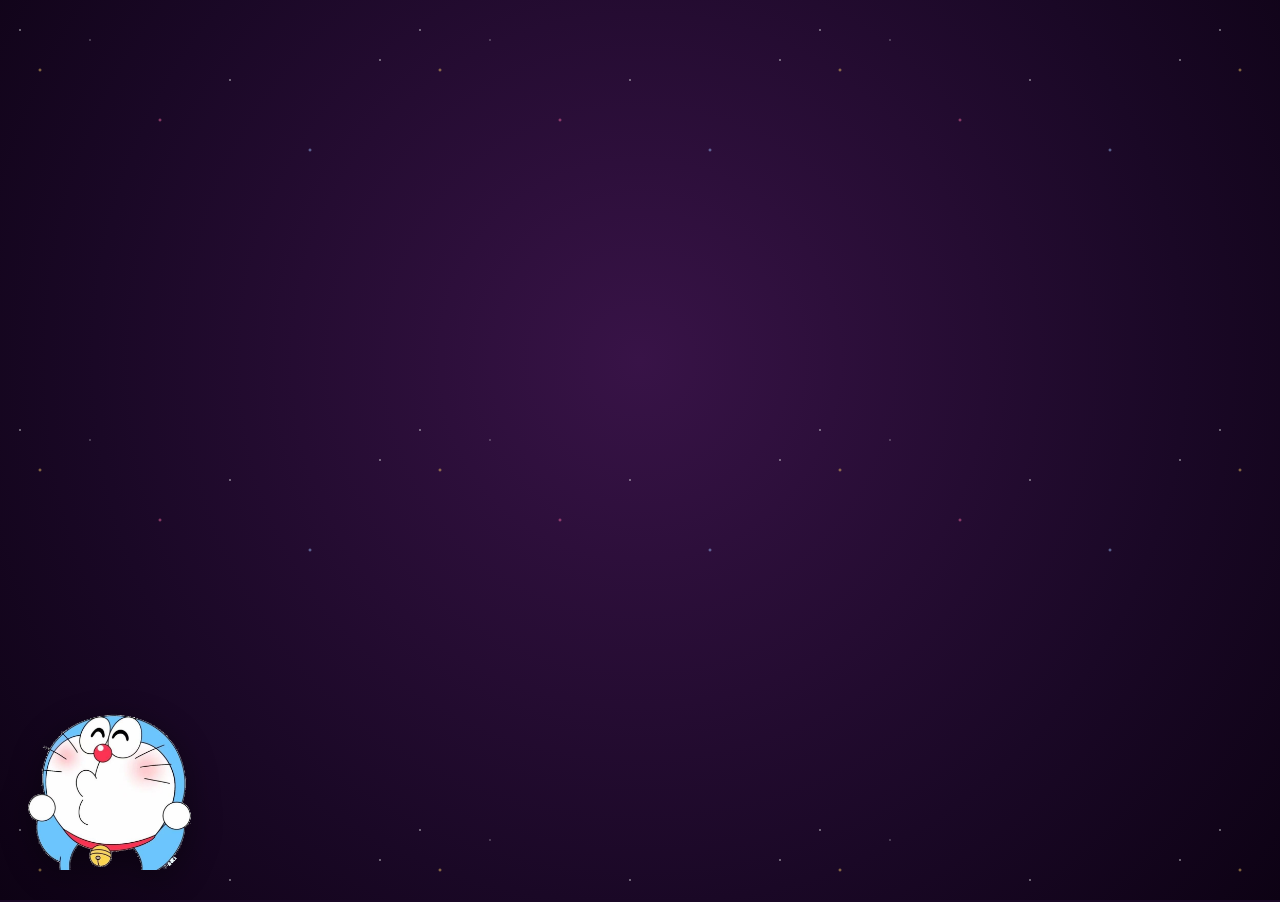
<file: heart of love/index.html>
<!DOCTYPE html>
<html lang="vi">
<head>
    <meta charset="UTF-8">
    <meta name="viewport" content="width=device-width, initial-scale=1.0, maximum-scale=5.0, user-scalable=yes">
    <title>Happy Birthday Hương Giang 🎂✨</title>
    <link rel="stylesheet" href="css/love.css">
    <link href="https://fonts.googleapis.com/css2?family=Comic+Neue:wght@700&family=Dancing+Script:wght@700&family=Mali:ital,wght@0,600;0,700;1,600&display=swap" rel="stylesheet">
</head>

<body>
    <!-- Nhạc nền tiếp tục phát từ các trang trước -->
    <audio loop="loop" id="audios" preload="auto">
        <source src="../assets/sound_cake.mp3" type="audio/mp3" />
    </audio>

    <!-- Nền trời đêm huyền ảo phát sáng -->
    <div class="night-bg">
        <div class="stars"></div>
    </div>

    <div class="container">
        <!-- Doraemon ở góc dưới bên trái bắn ra các icon bánh sinh nhật -->
        <div class="body_left" id="doraemonShooter">
            <div class="doraemon-wrap">
                <img src="images/doraemon.png" alt="Doraemon" class="doraemon-shooter-img" id="doraemonImg" ondragstart='return false;'>
                <div class="muzzle-flash" id="muzzleFlash">🎂✨</div>
            </div>
        </div>

        <!-- Khung hình bánh sinh nhật khổng lồ được ghép từ 92 icon bánh nhỏ -->
        <div class="body_center love">
            <div class="block">
                <div class="div1"></div>
                <div class="div2"></div>
                <div class="div3"></div>
                <div class="div4"></div>
            </div>
        </div>

        <!-- Khung lời chúc bí mật xuất hiện sau khi hoàn thành bánh khổng lồ -->
        <div class="wish-banner" id="wishBanner">
            <div class="wish-text">
                Happy Birthday <span class="tiny-t" id="tinyT" title="thương">t</span>Hương Zang ✨
            </div>
            <p class="wish-subtext">Chúc em tuổi mới luôn ngọt ngào, rạng rỡ và hạnh phúc ngập tràn! 🎂💖</p>
            <p class="hint-zoom">🔍 (thử zoom to vào chữ Hương Zang xem có điều bí mật gì nhé...)</p>
        </div>
    </div>

    <script type="text/javascript" src="js/love.js"></script>
</body>
</html>
</file>
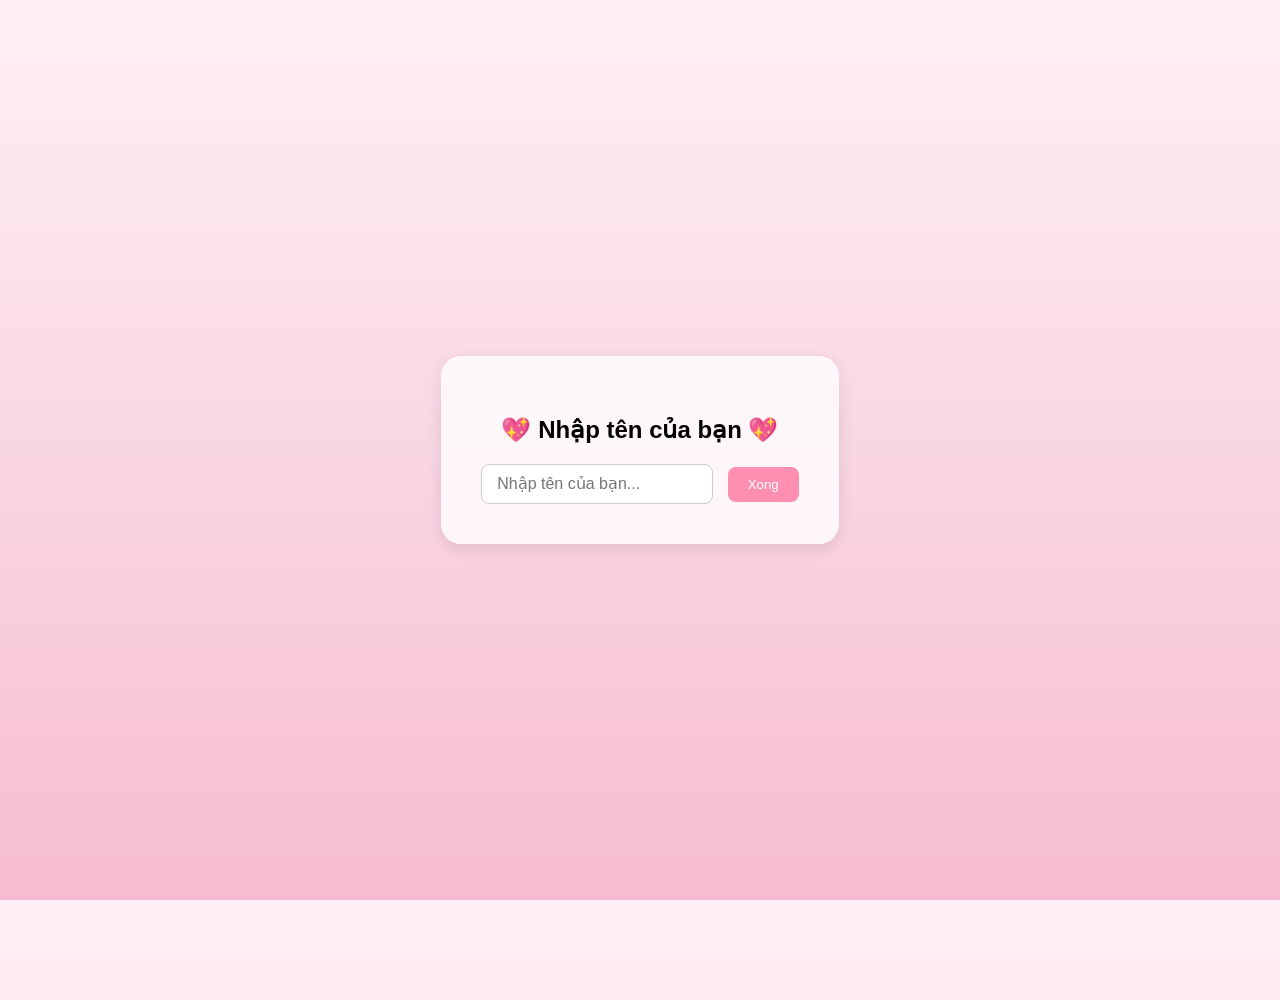
<file: code hoa/Happy_Vietnamese_Women-s_Day--main/index.html>
<!DOCTYPE html>
<html lang="vi">
<head>
  <meta charset="UTF-8" />
  <meta name="viewport" content="width=device-width, initial-scale=1.0" />
  <title>𝓗𝓪𝓹𝓹𝔂 𝔀𝓸𝓶𝓮𝓷'𝓼 𝓭𝓪𝔂</title>
  <link rel="stylesheet" href="20_10.css" />
</head>

<!-- 🎵 Nhạc nền tự động phát -->
<audio id="bgMusic" autoplay loop preload="auto">
  <source src="20_10.mp3" type="audio/mpeg">
</audio>

<script>
  // Giảm âm lượng xuống nhỏ
  const bgMusic = document.getElementById("bgMusic");
  bgMusic.volume = 0.2;

  // Một số trình duyệt chặn autoplay, nên thêm click fallback
  document.addEventListener('click', () => {
    if (bgMusic.paused) {
      bgMusic.play().catch(() => {});
    }
  }, { once: true });
</script>

<body>

  <div class="input-container" id="input-box">
    <h2>💖 Nhập tên của bạn 💖</h2>
    <input type="text" id="nameInput" placeholder="Nhập tên của bạn...">
    <button onclick="showLetter()">Xong</button>
  </div>

  <div class="envelope" id="envelope" onclick="openLetter()">
    <div class="flap"></div>
    <div class="body">
      <div class="note">
        <p id="greeting"></p>
        <button class="next-btn" onclick="nextPage(event)">Tiếp →</button>
      </div>
    </div>
    <div class="hint">💌 Ấn để mở thư 💌</div>
  </div>

  <script src="script.js"></script>
</body>
</html>
</file>
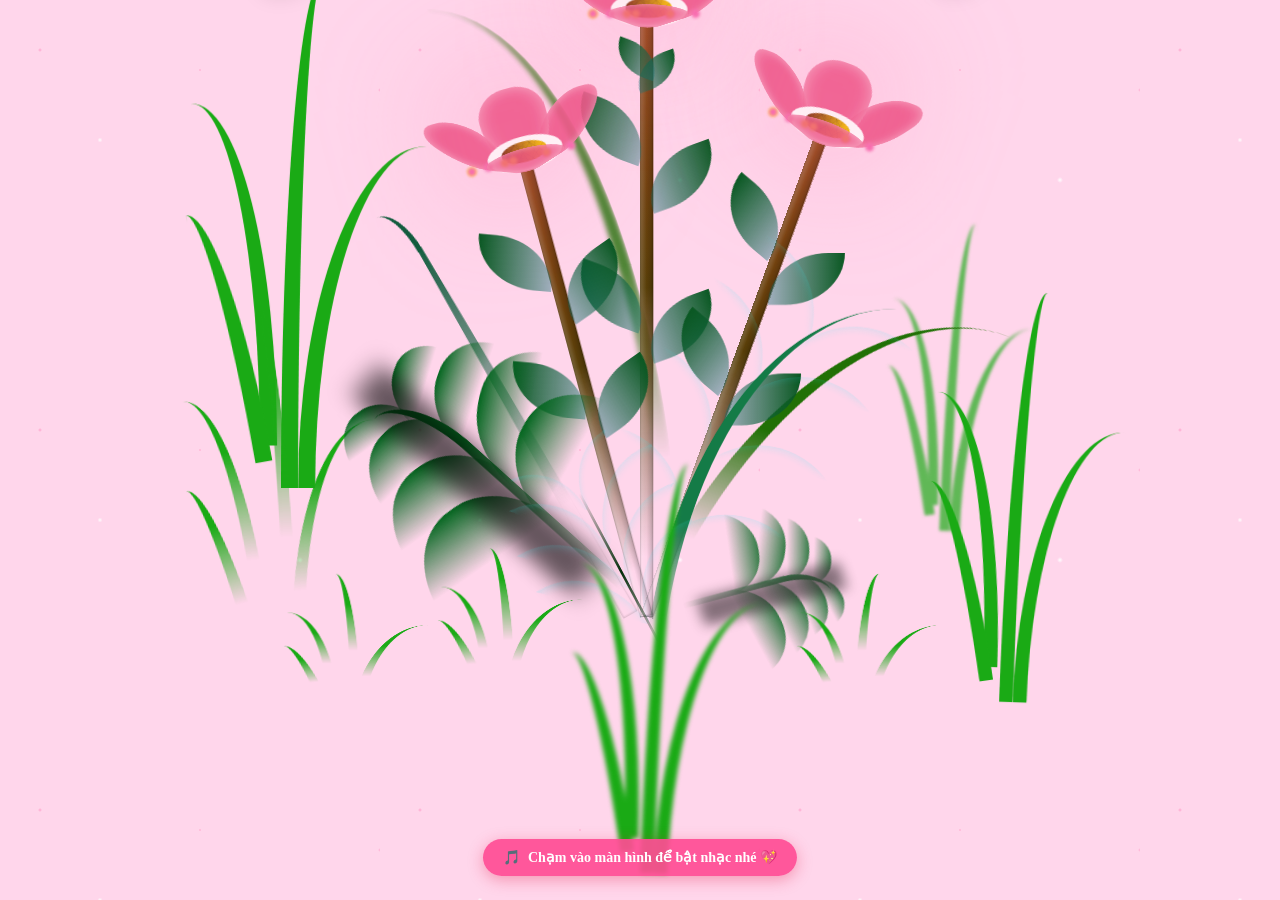
<file: page4.html>
<!DOCTYPE html>
<html lang="vi">

<head>
  <meta charset="UTF-8">
  <meta name="viewport"
    content="width=device-width, initial-scale=1.0, maximum-scale=1.0, user-scalable=no, viewport-fit=cover">
  <title>Happy Birthday Hương Giang 🌸</title>
  <link rel="stylesheet" href="page4.css">
  <link rel="stylesheet" href="rain.css">
  <link
    href="https://fonts.googleapis.com/css2?family=Comic+Neue:wght@700&family=Mali:ital,wght@0,600;0,700;1,600&family=Dancing+Script:wght@700&display=swap"
    rel="stylesheet">
  <script src="rain.js"></script>
  <script src="seamless.js"></script>
</head>

<body class="container">
  <!-- Nền đêm huyền ảo cho hoa phát sáng -->
  <div class="night"></div>

  <!-- TOÀN BỘ CODE HOA NỞ (ĐÃ GIỮ NGUYÊN) -->
  <div class="flowers">
    <div class="flower flower--1">
      <div class="flower__leafs flower__leafs--1">
        <div class="flower__leaf flower__leaf--1"></div>
        <div class="flower__leaf flower__leaf--2"></div>
        <div class="flower__leaf flower__leaf--3"></div>
        <div class="flower__leaf flower__leaf--4"></div>
        <div class="flower__white-circle"></div>

        <div class="flower__light flower__light--1"></div>
        <div class="flower__light flower__light--2"></div>
        <div class="flower__light flower__light--3"></div>
        <div class="flower__light flower__light--4"></div>
        <div class="flower__light flower__light--5"></div>
        <div class="flower__light flower__light--6"></div>
        <div class="flower__light flower__light--7"></div>
        <div class="flower__light flower__light--8"></div>

      </div>
      <div class="flower__line">
        <div class="flower__line__leaf flower__line__leaf--1"></div>
        <div class="flower__line__leaf flower__line__leaf--2"></div>
        <div class="flower__line__leaf flower__line__leaf--3"></div>
        <div class="flower__line__leaf flower__line__leaf--4"></div>
        <div class="flower__line__leaf flower__line__leaf--5"></div>
        <div class="flower__line__leaf flower__line__leaf--6"></div>
      </div>
    </div>

    <div class="flower flower--2">
      <div class="flower__leafs flower__leafs--2">
        <div class="flower__leaf flower__leaf--1"></div>
        <div class="flower__leaf flower__leaf--2"></div>
        <div class="flower__leaf flower__leaf--3"></div>
        <div class="flower__leaf flower__leaf--4"></div>
        <div class="flower__white-circle"></div>

        <div class="flower__light flower__light--1"></div>
        <div class="flower__light flower__light--2"></div>
        <div class="flower__light flower__light--3"></div>
        <div class="flower__light flower__light--4"></div>
        <div class="flower__light flower__light--5"></div>
        <div class="flower__light flower__light--6"></div>
        <div class="flower__light flower__light--7"></div>
        <div class="flower__light flower__light--8"></div>

      </div>
      <div class="flower__line">
        <div class="flower__line__leaf flower__line__leaf--1"></div>
        <div class="flower__line__leaf flower__line__leaf--2"></div>
        <div class="flower__line__leaf flower__line__leaf--3"></div>
        <div class="flower__line__leaf flower__line__leaf--4"></div>
      </div>
    </div>

    <div class="flower flower--3">
      <div class="flower__leafs flower__leafs--3">
        <div class="flower__leaf flower__leaf--1"></div>
        <div class="flower__leaf flower__leaf--2"></div>
        <div class="flower__leaf flower__leaf--3"></div>
        <div class="flower__leaf flower__leaf--4"></div>
        <div class="flower__white-circle"></div>

        <div class="flower__light flower__light--1"></div>
        <div class="flower__light flower__light--2"></div>
        <div class="flower__light flower__light--3"></div>
        <div class="flower__light flower__light--4"></div>
        <div class="flower__light flower__light--5"></div>
        <div class="flower__light flower__light--6"></div>
        <div class="flower__light flower__light--7"></div>
        <div class="flower__light flower__light--8"></div>

      </div>
      <div class="flower__line">
        <div class="flower__line__leaf flower__line__leaf--1"></div>
        <div class="flower__line__leaf flower__line__leaf--2"></div>
        <div class="flower__line__leaf flower__line__leaf--3"></div>
        <div class="flower__line__leaf flower__line__leaf--4"></div>
      </div>
    </div>

    <div class="grow-ans" style="--d:1.2s">
      <div class="flower__g-long">
        <div class="flower__g-long__top"></div>
        <div class="flower__g-long__bottom"></div>
      </div>
    </div>

    <div class="growing-grass">
      <div class="flower__grass flower__grass--1">
        <div class="flower__grass--top"></div>
        <div class="flower__grass--bottom"></div>
        <div class="flower__grass__leaf flower__grass__leaf--1"></div>
        <div class="flower__grass__leaf flower__grass__leaf--2"></div>
        <div class="flower__grass__leaf flower__grass__leaf--3"></div>
        <div class="flower__grass__leaf flower__grass__leaf--4"></div>
        <div class="flower__grass__leaf flower__grass__leaf--5"></div>
        <div class="flower__grass__leaf flower__grass__leaf--6"></div>
        <div class="flower__grass__leaf flower__grass__leaf--7"></div>
        <div class="flower__grass__leaf flower__grass__leaf--8"></div>
        <div class="flower__grass__overlay"></div>
      </div>
    </div>

    <div class="growing-grass">
      <div class="flower__grass flower__grass--2">
        <div class="flower__grass--top"></div>
        <div class="flower__grass--bottom"></div>
        <div class="flower__grass__leaf flower__grass__leaf--1"></div>
        <div class="flower__grass__leaf flower__grass__leaf--2"></div>
        <div class="flower__grass__leaf flower__grass__leaf--3"></div>
        <div class="flower__grass__leaf flower__grass__leaf--4"></div>
        <div class="flower__grass__leaf flower__grass__leaf--5"></div>
        <div class="flower__grass__leaf flower__grass__leaf--6"></div>
        <div class="flower__grass__leaf flower__grass__leaf--7"></div>
        <div class="flower__grass__leaf flower__grass__leaf--8"></div>
        <div class="flower__grass__overlay"></div>
      </div>
    </div>

    <div class="grow-ans" style="--d:2.4s">
      <div class="flower__g-right flower__g-right--1">
        <div class="leaf"></div>
      </div>
    </div>

    <div class="grow-ans" style="--d:2.8s">
      <div class="flower__g-right flower__g-right--2">
        <div class="leaf"></div>
      </div>
    </div>

    <div class="grow-ans" style="--d:2.8s">
      <div class="flower__g-front">
        <div class="flower__g-front__leaf-wrapper flower__g-front__leaf-wrapper--1">
          <div class="flower__g-front__leaf"></div>
        </div>
        <div class="flower__g-front__leaf-wrapper flower__g-front__leaf-wrapper--2">
          <div class="flower__g-front__leaf"></div>
        </div>
        <div class="flower__g-front__leaf-wrapper flower__g-front__leaf-wrapper--3">
          <div class="flower__g-front__leaf"></div>
        </div>
        <div class="flower__g-front__leaf-wrapper flower__g-front__leaf-wrapper--4">
          <div class="flower__g-front__leaf"></div>
        </div>
        <div class="flower__g-front__leaf-wrapper flower__g-front__leaf-wrapper--5">
          <div class="flower__g-front__leaf"></div>
        </div>
        <div class="flower__g-front__leaf-wrapper flower__g-front__leaf-wrapper--6">
          <div class="flower__g-front__leaf"></div>
        </div>
        <div class="flower__g-front__leaf-wrapper flower__g-front__leaf-wrapper--7">
          <div class="flower__g-front__leaf"></div>
        </div>
        <div class="flower__g-front__leaf-wrapper flower__g-front__leaf-wrapper--8">
          <div class="flower__g-front__leaf"></div>
        </div>
        <div class="flower__g-front__line"></div>
      </div>
    </div>

    <div class="grow-ans" style="--d:3.2s">
      <div class="flower__g-fr">
        <div class="leaf"></div>
        <div class="flower__g-fr__leaf flower__g-fr__leaf--1"></div>
        <div class="flower__g-fr__leaf flower__g-fr__leaf--2"></div>
        <div class="flower__g-fr__leaf flower__g-fr__leaf--3"></div>
        <div class="flower__g-fr__leaf flower__g-fr__leaf--4"></div>
        <div class="flower__g-fr__leaf flower__g-fr__leaf--5"></div>
        <div class="flower__g-fr__leaf flower__g-fr__leaf--6"></div>
        <div class="flower__g-fr__leaf flower__g-fr__leaf--7"></div>
        <div class="flower__g-fr__leaf flower__g-fr__leaf--8"></div>
      </div>
    </div>

    <div class="long-g long-g--0">
      <div class="grow-ans" style="--d:3s">
        <div class="leaf leaf--0"></div>
      </div>
      <div class="grow-ans" style="--d:2.2s">
        <div class="leaf leaf--1"></div>
      </div>
      <div class="grow-ans" style="--d:3.4s">
        <div class="leaf leaf--2"></div>
      </div>
      <div class="grow-ans" style="--d:3.6s">
        <div class="leaf leaf--3"></div>
      </div>
    </div>

    <div class="long-g long-g--1">
      <div class="grow-ans" style="--d:3.6s">
        <div class="leaf leaf--0"></div>
      </div>
      <div class="grow-ans" style="--d:3.8s">
        <div class="leaf leaf--1"></div>
      </div>
      <div class="grow-ans" style="--d:4s">
        <div class="leaf leaf--2"></div>
      </div>
      <div class="grow-ans" style="--d:4.2s">
        <div class="leaf leaf--3"></div>
      </div>
    </div>

    <div class="long-g long-g--2">
      <div class="grow-ans" style="--d:4s">
        <div class="leaf leaf--0"></div>
      </div>
      <div class="grow-ans" style="--d:4.2s">
        <div class="leaf leaf--1"></div>
      </div>
      <div class="grow-ans" style="--d:4.4s">
        <div class="leaf leaf--2"></div>
      </div>
      <div class="grow-ans" style="--d:4.6s">
        <div class="leaf leaf--3"></div>
      </div>
    </div>

    <div class="long-g long-g--3">
      <div class="grow-ans" style="--d:4s">
        <div class="leaf leaf--0"></div>
      </div>
      <div class="grow-ans" style="--d:4.2s">
        <div class="leaf leaf--1"></div>
      </div>
      <div class="grow-ans" style="--d:3s">
        <div class="leaf leaf--2"></div>
      </div>
      <div class="grow-ans" style="--d:3.6s">
        <div class="leaf leaf--3"></div>
      </div>
    </div>

    <div class="long-g long-g--4">
      <div class="grow-ans" style="--d:4s">
        <div class="leaf leaf--0"></div>
      </div>
      <div class="grow-ans" style="--d:4.2s">
        <div class="leaf leaf--1"></div>
      </div>
      <div class="grow-ans" style="--d:3s">
        <div class="leaf leaf--2"></div>
      </div>
      <div class="grow-ans" style="--d:3.6s">
        <div class="leaf leaf--3"></div>
      </div>
    </div>

    <div class="long-g long-g--5">
      <div class="grow-ans" style="--d:4s">
        <div class="leaf leaf--0"></div>
      </div>
      <div class="grow-ans" style="--d:4.2s">
        <div class="leaf leaf--1"></div>
      </div>
      <div class="grow-ans" style="--d:3s">
        <div class="leaf leaf--2"></div>
      </div>
      <div class="grow-ans" style="--d:3.6s">
        <div class="leaf leaf--3"></div>
      </div>
    </div>

    <div class="long-g long-g--6">
      <div class="grow-ans" style="--d:4.2s">
        <div class="leaf leaf--0"></div>
      </div>
      <div class="grow-ans" style="--d:4.4s">
        <div class="leaf leaf--1"></div>
      </div>
      <div class="grow-ans" style="--d:4.6s">
        <div class="leaf leaf--2"></div>
      </div>
      <div class="grow-ans" style="--d:4.8s">
        <div class="leaf leaf--3"></div>
      </div>
    </div>

    <div class="long-g long-g--7">
      <div class="grow-ans" style="--d:3s">
        <div class="leaf leaf--0"></div>
      </div>
      <div class="grow-ans" style="--d:3.2s">
        <div class="leaf leaf--1"></div>
      </div>
      <div class="grow-ans" style="--d:3.5s">
        <div class="leaf leaf--2"></div>
      </div>
      <div class="grow-ans" style="--d:3.6s">
        <div class="leaf leaf--3"></div>
      </div>
    </div>
  </div>

  <!-- KHUNG LỜI THOẠI & DORAEMON LÀM NŨNG PHÍA DƯỚI NHỮNG BÔNG HOA -->
  <section class="flower-bottom-section hidden" id="bottomSection">
    <div class="bottom-story-card">
      <!-- Ảnh Doraemon làm nũng (đã xóa phông trắng) -->
      <div class="doraemon-nung-box">
        <img src="assets/processed/doremon_lam_nung.png" alt="Doraemon làm nũng" class="doraemon-nung-img"
          id="doraemonNungImg">

      </div>

      <!-- Khung chữ chạy lời thoại -->
      <div class="bottom-speech-bubble">
        <p class="bottom-typewriter" id="bottomText"></p>
        <span class="bottom-cursor" id="bottomCursor">|</span>
      </div>
    </div>

    <!-- Nút Tiếp theo chuyển trang tiếp theo -->
    <div class="next-step-container hidden" id="nextStepContainer">
      <button id="nextPage4Btn" class="story-btn next-step-btn">Tiếp theo ➔</button>
    </div>
  </section>

  <!-- Nhạc nền từ trang trước tiếp tục phát & âm thanh gõ phím -->
  <audio id="soundBg" src="assets/sound_cake.mp3" preload="auto" loop></audio>
  <audio id="soundKeyboard" src="assets/sound_keyboard.mp3" preload="auto"></audio>

  <script src="page4.js"></script>
</body>

</html>
</file>
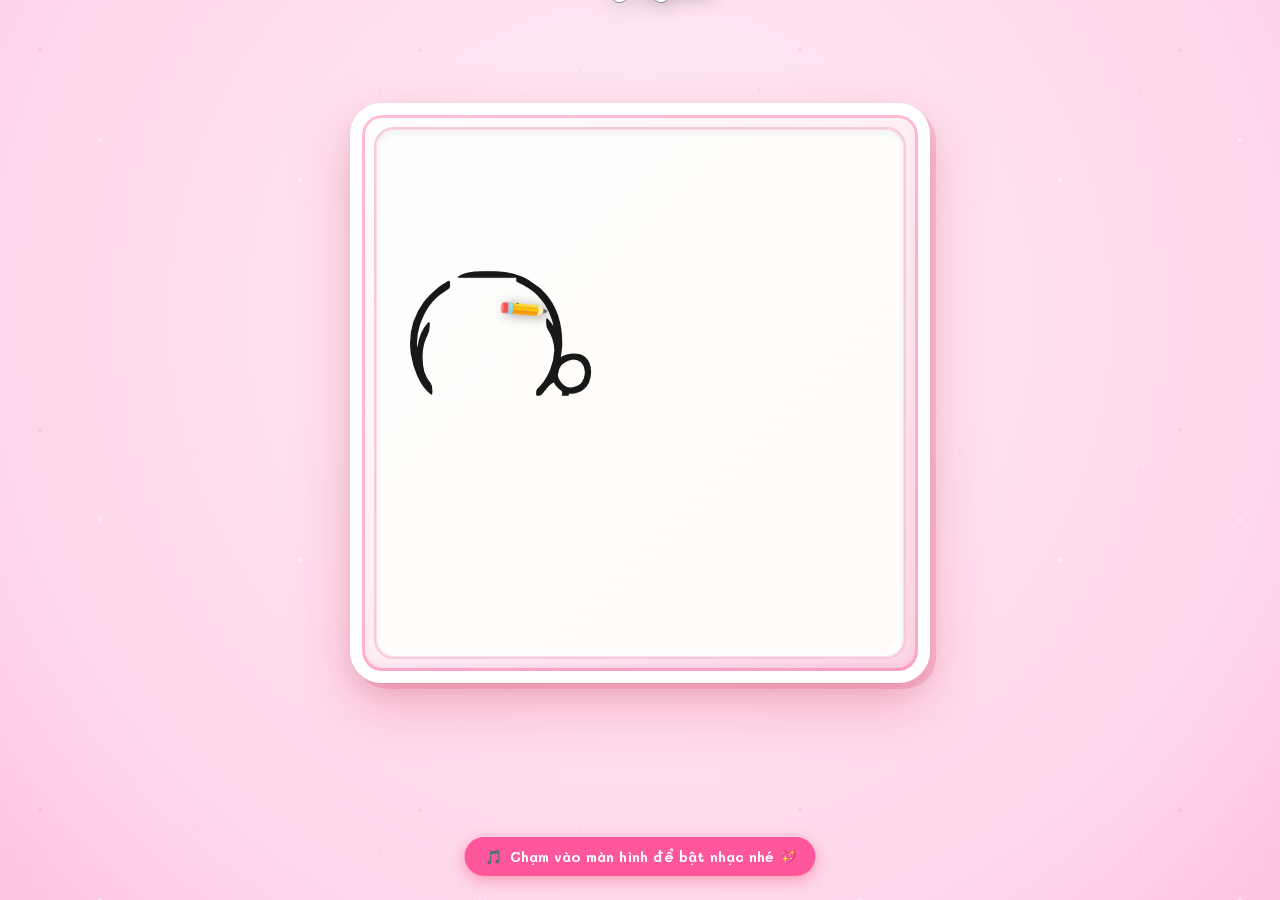
<file: page5.html>
<!DOCTYPE html>
<html lang="vi">
<head>
    <meta charset="UTF-8">
    <meta name="viewport" content="width=device-width, initial-scale=1.0, maximum-scale=5.0, user-scalable=yes">
    <title>Happy Birthday Hương Giang 🎂✨</title>
    <link rel="stylesheet" href="page5.css">
    <link rel="stylesheet" href="rain.css">
    <!-- Font chữ nghệ thuật tiếng Anh & tiếng Việt -->
    <link href="https://fonts.googleapis.com/css2?family=Caveat:wght@700&family=Dancing+Script:wght@700&family=Mali:ital,wght@0,600;0,700;1,600;1,700&family=Nunito:wght@700;800;900&display=swap" rel="stylesheet">
    <script src="rain.js"></script>
    <script src="seamless.js"></script>
</head>
<body>
    <!-- Nền màu hồng ngọt ngào giống Page 3 -->
    <div class="sketch-desk">
        <div class="dust-particles"></div>
    </div>

    <div class="page-container">
        <!-- Khung tranh nghệ thuật bao quanh bức vẽ -->
        <div class="art-frame">
            <div class="frame-matboard">
                <main class="sketch-paper-canvas">
                    <!-- Đầu bút chì ma thuật di chuyển theo nét vẽ -->
                    <div class="magic-pencil" id="magicPencil">
                        <span class="pencil-emoji">✏️</span>
                    </div>

                    <!-- SVG nét vẽ Doraemon + Bánh sinh nhật + Chữ happy birthday tHương Giang -->
                    <div class="svg-stage-wrapper">
                        <svg xmlns="http://www.w3.org/2000/svg" viewBox="0 0 1024 1024" id="sketchSvg" class="sketch-svg">
  <g id="stage1_head" class="draw-group" data-stage="1">
    <path d="M0 0 C0.7921289062500136 0.01401855468748181 1.5842578124999989 0.028037109375020464 2.400390625 0.04248046875 C31.201759892330045 0.687386474966786 59.73341826400235 9.669575293462572 82 28 C83.30125898949302 28.949535547529536 84.604783785655 29.895971172218196 85.91015625 30.83984375 C90.15234406442846 34.0052498229947 93.77423058416633 37.56850708838516 97.375 41.4375 C98.0213037109375 42.129807128906236 98.667607421875 42.82211425781247 99.33349609375 43.535400390625 C125.17468951646185 71.8604588364351 133.51589321769688 108.11293779275746 133.122314453125 145.654296875 C132.8531087006703 150.81702914961966 132.15653066380696 155.93742053884012 131.5 161.0625 C131.35691406249998 162.21427734375004 131.21382812499996 163.36605468749997 131.06640625 164.552734375 C130.71581647960022 167.36913886387845 130.36024128018562 170.1848165914571 130 173 C130.6450146484375 172.590078125 131.290029296875 172.18015624999998 131.95458984375 171.7578125 C144.32069158594516 164.08435838496928 156.00592821200792 162.72670853027654 170 166 C177.75504133707642 168.7383620540524 183.60641388617228 174.22737844780852 187.28515625 181.5625 C192.6466690824421 194.4762513383552 191.93177562846506 206.70887515428274 186.96875 219.69921875 C182.63634457948376 229.25685638377405 176.34250448122685 235.07579362131628 166.6640625 239.03515625 C160.02789180258884 241.43857877530877 154.05270328315942 242.29386263679828 147 242 C146.66999999999996 243.31999999999994 146.34000000000003 244.64 146 246 C142.37 246 138.74 246 135 246 C135.33000000000004 244.989375 135.65999999999997 243.97875 136 242.9375 C136 239 136 239 134.56640625 237.29296875 C133.17695143477226 236.1364439817695 131.76629311860722 235.0051060659806 130.33984375 233.89453125 C125.35202187898028 229.85597764825616 120.63776859203938 224.90167417309817 118 219 C110.85614061574563 220.82749891225114 107.67815756260688 225.11292219885263 103.25 230.6875 C101.83658793614563 232.460932117855 100.41976740164455 234.23165171300548 99 236 C98.23945312500001 236.9474609375 97.47890625000002 237.89492187500002 96.6953125 238.87109375 C95.92960937500004 239.77988281249998 95.16390624999997 240.688671875 94.375 241.625 C94.02824218749998 242.0439453125 94.02824218749998 242.0439453125 92.2734375 244.1640625 C89.37094005246252 246.5080037377021 87.63554993327261 246.36459669817918 84 246 C83.31642740146452 241.29094432120002 82.93811779622399 238.49371429997825 85.7578125 234.52734375 C87.33966076631833 232.83557043466635 88.94393032432708 231.16456863996007 90.56640625 229.51171875 C108.60053577961668 210.89864445217734 119.00441757041472 182.27911003451368 120.09375 156.70703125 C119.72353681164128 142.0681847603156 115.1972215870478 127.14387555774232 107.125 114.9375 C102.82900326790644 108.09223048182895 103.32500378402887 101.84281317604564 104 94 C107.94959542854258 97.68395892184418 110.8395987886123 101.48742190402288 113.6875 106.0625 C114.07744140624999 106.67416015624997 114.46738281249998 107.2858203125 114.869140625 107.916015625 C116.74009302000695 110.87435915556648 118.51974772872484 113.82576919368273 120 117 C116.25910603809211 90.4487770020682 106.8025352876304 67.60264317221043 88 48 C87.17500000000001 47.13375000000002 86.35000000000002 46.267499999999984 85.5 45.375 C84.67500000000001 44.59125 83.85000000000002 43.807500000000005 83 43 C82.40316406249997 42.419921875 81.806328125 41.83984375 81.19140625 41.2421875 C71.43217154303494 32.109692636601494 60.03010383999788 25.67984778823427 48 20 C46.66488534537888 19.33690793909284 45.33082476285614 18.671660385009545 44 18 C44 15.360000000000014 44 12.720000000000027 44 10 C5.389999999999986 10 -33.22 10 -73 10 C-54.334773550914804 -2.4434842993901498 -21.448584173711538 -0.4536925699636072 0 0 Z M131.4375 185.625 C127.54703200454969 190.44176989912899 126.12364230093613 195.99891778537068 125 202 C124.83628906249999 202.8159765625 124.67257812499997 203.631953125 124.50390625 204.47265625 C123.74654679700842 211.63844184368952 127.27399766655054 216.6222942489266 131.48046875 222.0625 C136.28285296239812 227.6615588026719 140.75411870111094 231.42959222953255 148.19140625 232.23828125 C156.84099917348692 232.50902633327223 164.46089153699154 230.31554579204976 171.375 225 C177.83433617030812 218.87225192878373 180.55540825139957 209.55739685750552 181.25 200.875 C180.71281535944854 192.54863807145261 178.88174425658224 185.66288795286346 172.9453125 179.58984375 C159.81089428479828 168.85548990745565 142.05936707740966 174.57825823949395 131.4375 185.625 Z " transform="translate(222,270)" class="sketch-path" />
    <path d="M0 0 C1.0867422704082799 4.324328617666254 1.2891704368803119 7.701093134605344 0 12 C-3.216864760414609 15.44385411506346 -7.497923022961757 17.644055366946418 -11.48046875 20.08984375 C-34.473135344502694 34.3280832775049 -50.49936192551414 59.83811129952181 -59 85 C-59.38671875 86.14468750000003 -59.7734375 87.289375 -60.171875 88.46875 C-65.34526749348808 105.1135780225269 -66.86411620698011 123.7465639691518 -64 141 C-62.68844339687729 138.37688679375458 -62.52922757962848 135.76117502181705 -62.1513671875 132.88134765625 C-59.740650966900446 115.05107912550426 -53.242891388694545 96.59864781764395 -41 83 C-40.67 83 -40.34 83 -40 83 C-39.093312168184895 93.27579542723794 -40.09163008669006 99.44631470132151 -45.18359375 108.6015625 C-55.94596231836688 128.7376069182348 -56.257327847845914 159.13211463152095 -50.642578125 180.9384765625 C-47.99163216757795 189.4432591097917 -43.624847479411216 197.14042990315704 -38 204 C-33.29046222319161 210.215308358509 -34.42203910166849 217.6057700943619 -35 225 C-58.028835083487124 207.9786871122052 -70.3753294761995 172.61508979960126 -74.8125 145.3125 C-80.19291101856103 108.34688388383415 -71.20615604574446 71.7668840190974 -49.21484375 41.546875 C-41.63669969919283 31.65016120880216 -32.49123084971386 23.03743181365263 -23 15 C-22.441835937500002 14.490820312499977 -21.883671875000005 13.981640625000011 -21.30859375 13.45703125 C-16.619676652251286 9.225038788226811 -11.463908690628969 6.136037624685741 -6 3 C-5.095078125000001 2.4469921874999727 -4.190156250000001 1.8939843750000023 -3.2578125 1.32421875 C-1 0 -1 0 0 0 Z " transform="translate(130,289)" class="sketch-path" />
    <path d="M0 0 C20.272035291681107 2.8960050416687295 40.03808587069642 10.747741876829423 55 25 C55.16500000000002 25.329999999999984 55.16500000000002 25.329999999999984 56 27 C46.13817302232985 28.064545041067845 40.48632806967419 26.75714403814999 32.34375 21.1640625 C22.66858962931161 14.902334876914267 11.051439019584961 11.894829943496859 0 9 C0 6.029999999999973 0 3.0600000000000023 0 0 Z " transform="translate(266,333)" class="sketch-path" />
    <path d="M0 0 C0 3.3000000000000114 0 6.600000000000023 0 10 C-9.696461496507538 16.409802540693022 -16.426939456247396 18.008440960244002 -28 17 C-24.43770921444211 13.142528810365775 -20.810422011818332 10.4562430198701 -16.1875 7.9375 C-15.87993774414062 7.766054687500002 -15.87993774414062 7.766054687500002 -14.323486328125 6.8984375 C-1.8692492350879206 0 -1.8692492350879206 0 0 0 Z " transform="translate(130,343)" class="sketch-path" />
    <path d="M0 0 C2.969999999999999 0 5.939999999999998 0 9 0 C9 6.269999999999982 9 12.54000000000002 9 19 C6.030000000000001 19 3.0600000000000023 19 0 19 C0 12.730000000000018 0 6.4599999999999795 0 0 Z " transform="translate(201,386)" class="sketch-path" />
    <path d="" transform="translate(0,0)" class="sketch-path" />
  </g>
  <g id="stage2_face" class="draw-group" data-stage="2">
    <path d="M0 0 C2.969999999999999 0 5.939999999999998 0 9 0 C9.329999999999984 8.910000000000025 9.659999999999997 17.819999999999993 10 27 C11.999335937500007 26.953593749999982 13.998671875000014 26.90718750000002 16.05859375 26.859375 C41.331510145079505 26.456576320278714 65.59838610395195 28.815445177046854 90.4375 33.5625 C91.48615234375 33.75996826171877 92.53480468750001 33.95743652343748 93.615234375 34.160888671875 C94.090576171875 34.258736572265605 94.090576171875 34.258736572265605 96.49609375 34.75390625 C97.32294677734376 34.92220947265628 98.14979980468752 35.0905126953125 99.001708984375 35.263916015625 C101 36 101 36 103 39 C102.58982917697722 63.20007855834342 86.6192277844898 87.0898228680444 70.30126953125 103.63330078125 C69.00000000000006 104.99999999999994 69.00000000000006 104.99999999999994 67.30859375 107.15234375 C65.18192656272203 109.61510547913667 63.096971737219405 110.84182500312522 59.858154296875 111.308837890625 C59.10445556640627 111.32164794921869 58.35075683593749 111.33445800781249 57.57421875 111.34765625 C56.7564697265625 111.36272216796874 55.938720703125 111.37778808593748 55.09619140625 111.393310546875 C51.38780477253064 111.36651068201388 47.70252402024502 111.21157280115688 44 111 C46.03521622992227 109.64318918005176 48.08125650074453 108.30250203314358 50.13671875 106.9765625 C51.320755847641095 106.19337818513571 52.50433619272664 105.40950297947052 53.6875 104.625 C54.29400390625 104.23828125 54.900507812499995 103.8515625 55.525390625 103.453125 C57.26171875 102.2890625 57.26171875 102.2890625 60 100 C60 98.68 60 97.36000000000001 60 96 C58.41925435769451 95.18247696743362 56.8352877662511 94.37118003105002 55.25 93.5625 C54.368281249999995 93.1100390625 53.48656249999999 92.65757812499999 52.578125 92.19140625 C44.86972922999769 88.62919305325653 36.06943739115172 88.99225995484869 28.125 91.6875 C24.831747050582692 93.00574615909244 22.306032568262026 94.36271446374036 19.6875 96.75 C17 99 17 99 14 99.5625 C10.252760830252726 98.85989265567241 8.118007267580339 97.16351524689247 5 95 C-4.703355584204473 91.03944670032467 -15.340307510944513 92.41268693101375 -25.03515625 95.7265625 C-29.171297329031063 97.50308686332562 -32.98077497291223 99.60761232911483 -36 103 C-36.703125 105.1875 -36.703125 105.1875 -37 107 C-35.349999999999994 108.31999999999994 -33.69999999999999 109.63999999999999 -32 111 C-46.57703326436419 112.36976762692984 -46.57703326436419 112.36976762692984 -52.109375 109.2421875 C-54.60513480815055 106.95569947700494 -56.80736876751595 104.57613327314664 -59 102 C-60.16008176141412 100.93031421999478 -61.32629103744591 99.86721542717993 -62.5 98.8125 C-74.1003816272919 86.9118732011782 -87.17482756939904 66.99646578196518 -88.25 50.0625 C-86.76099509261681 46.41443797691119 -85.27671395335109 45.717595049314355 -81.796875 44.091064453125 C-75.32436443846743 41.56612994723383 -68.57938016476498 39.85295492978082 -61.875 38.0625 C-61.062971191406234 37.84345001220703 -60.2509423828125 37.62440002441406 -59.414306640625 37.398712158203125 C-39.541082179918845 32.06829099581222 -19.56860987550499 28.307793929635864 1 27 C0.963906250000008 26.444414062500016 0.963906250000008 26.444414062500016 0.78125 23.6328125 C0.2836814098940863 15.741782649425488 -0.1255731772318427 7.91111016560717 0 0 Z M8.39697265625 35.12890625 C-19.149174775531662 36.61969514830287 -51.62163712916427 40.39243278256993 -77 52 C-77.33 52.65999999999997 -77.66 53.31999999999999 -78 54 C-77.06070948013546 56.568794520779704 -76.05999483132716 59.01208658218218 -74.9375 61.5 C-74.776044921875 61.86162231445314 -74.776044921875 61.86162231445314 -73.958984375 63.691650390625 C-69.725465891554 73.00601485358982 -64.49131596777454 81.0988054509894 -58 89 C-57.47148437499999 89.65226562499998 -56.942968750000006 90.30453124999997 -56.3984375 90.9765625 C-53.558757676149156 94.39874074925615 -50.76351173392888 97.55880319961369 -47 100 C-44 99 -44 99 -41.8125 96.75 C-32.176607984580215 87.3282389182562 -19.241186153831222 83.66514718018692 -6.01171875 83.7734375 C0.3452967856131295 84.25165656752995 6.522200476938167 85.94464094388104 12.375 88.4375 C15 89 15 89 17.8125 87.3125 C18.864374999999995 86.549375 19.91624999999999 85.78625 21 85 C32.34262625108869 79.65144453200696 45.30974999008396 80.04221656290792 57 84 C59.5643639234255 85.40638192381596 61.83160853706738 86.89553819436014 64.1328125 88.6953125 C66.10252093947054 90.0716359702576 67.65348917801612 90.57241358354963 70 91 C80.51236949340341 77.72426867285265 89.69956692604512 62.891980299768875 93 46 C92.66999999999996 45.00999999999999 92.34000000000003 44.01999999999998 92 43 C64.59995458476482 37.40578256092681 36.40351518422926 33.7419756127112 8.39697265625 35.12890625 Z " transform="translate(201,405)" class="sketch-path" />
    <path d="M0 0 C9.730796071896918 6.498420906145668 15.69609981960673 16.63938876564714 18 28 C18.407698910709144 33.00224591642518 18.246337641192895 37.991134629077465 18 43 C18.659999999999968 43 19.319999999999993 43 20 43 C20 45.97000000000003 20 48.94 20 52 C18.680000000000007 52 17.360000000000014 52 16 52 C15.898164062499973 52.88687500000003 15.796328125000002 53.77375000000001 15.69140625 54.6875 C14.101582440215338 62.30428299829026 8.353374768643675 68.55239753651199 2.01171875 72.81640625 C-5.874408977446052 77.45620567022553 -12.916283821110824 77.34446676521065 -22 77 C-22.195937500000014 77.64066406249998 -22.391875 78.28132812500002 -22.59375 78.94140625 C-24.93045659642786 85.69972575949606 -27.95784679040858 90.05036738247486 -34 94 C-34.66 94 -35.31999999999999 94 -36 94 C-36 94.65999999999997 -36 95.32 -36 96 C-43.51928789427899 96.60639418502251 -48.75108241736041 95.34375978305434 -55 91 C-57.98896573916909 88.05794627915867 -59.85782533470757 85.3364418537488 -60.3125 81.0625 C-60.209374999999994 80.38187499999998 -60.10624999999999 79.70125000000002 -60 79 C-61.051874999999995 79.32999999999998 -62.10374999999999 79.65999999999997 -63.1875 80 C-72.82996515527537 82.3551507812885 -82.29060875517473 81.92403745290471 -91 77 C-97.1496287057399 73.07991795650048 -100.8169376736493 67.48272034231132 -104 61 C-104 60.34000000000003 -104 59.68000000000001 -104 59 C-107.96000000000001 59.99000000000001 -111.91999999999999 60.98000000000002 -116 62 C-116 59.02999999999997 -116 56.06 -116 53 C-109.375 50 -109.375 50 -106 50 C-106.16499999999999 49.504999999999995 -106.16499999999999 49.504999999999995 -107 47 C-107.90198285189004 35.04872721245698 -104.4332520846354 23.9767010938196 -98 14 C-97.40187499999999 13.071874999999977 -96.80375000000001 12.143750000000011 -96.1875 11.1875 C-90.11093088626234 5.110930886262338 -82.9820092314566 0.796454953243483 -74.277587890625 0.669921875 C-62.84357725857629 0.7660845622453394 -57.22990063234175 2.4113908115413665 -48.6875 10.16015625 C-47 12 -47 12 -47 14 C-46.34 14 -45.68000000000001 14 -45 14 C-44.74347656250001 13.2587890625 -44.486953125000014 12.517578125 -44.22265625 11.75390625 C-41.12496987911382 4.776689344329839 -34.98982099013364 0.4635433107910103 -28.078125 -2.30859375 C-18.409097780292683 -5.525544535504139 -9.068712405246345 -4.658396341904677 0 0 Z M-35 14 C-39.50095161745111 21.10028537828913 -40.20168184597594 27.44321496964261 -40.25 35.6875 C-40.270624999999995 36.54794921874998 -40.29124999999999 37.40839843750001 -40.3125 38.294921875 C-40.35542010835533 45.414294848441045 -39.13240250441328 51.6039515670455 -35.3125 57.6875 C-29.30025926463597 63.699740735364 -23.71336384959278 67.62592350400058 -15.0625 68.3125 C-8.549083099137391 68.10199032829911 -3.395890094891854 65.15221880149068 1.359375 60.87890625 C7.569761691929614 53.76653482424251 9.363614434234535 45.52828468137545 9.28515625 36.37109375 C8.4105570957326 26.031654433112976 4.711808000045949 17.353874605053022 -2.8125 10.25 C-7.059240668779012 6.674212782607981 -10.88830328361314 5.409433778471964 -16.375 4.6875 C-23.837223651328202 5.575859958491435 -30.046233988031645 8.248484656234154 -35 14 Z M-88.75 17.6875 C-96.67875735804193 27.372169375690476 -97.86228056084056 37.867348165074475 -97 50 C-95.49256636722043 57.02033377551629 -92.64747453914205 63.391861129923996 -87 68 C-81.69261567582765 71.30849931896455 -76.28349228665533 73.1116047806932 -70 72 C-61.881708204115824 70.03862070211437 -56.5622170620357 65.98008269922968 -52 59 C-46.936432473475065 48.122706794872386 -48.31951019954357 34.775077136231005 -51.7421875 23.5703125 C-54.12322339050709 18.155036182651997 -58.21863958161745 14.38720604587678 -63 11 C-72.96791974829802 7.67736008390068 -81.71161145245841 10.216668088308609 -88.75 17.6875 Z M-49 70.125 C-51.22815510566471 73.32797296439304 -52 75.10426833802359 -52 79 C-50.69439223048877 82.11895189383239 -49.34098511512369 83.71584573739693 -46.75 85.875 C-43.00737858675649 87.40607239632686 -40.8616515385973 87.12338953850104 -37 86 C-34.51502571415597 83.64581383446352 -33.285197793823926 81.74151426394224 -32.0625 78.5625 C-31.976691349639054 75.04434533520111 -33.21021414865339 72.98297641891105 -35 70 C-37.37040307914293 67.62959692085707 -38.06302753436893 67.65534207044664 -41.3125 67.5625 C-44.96237692290879 67.65066127833114 -45.884619054267716 67.91827183010628 -49 70.125 Z " transform="translate(246,290)" class="sketch-path" />
    <path d="M0 0 C0.6599999999999966 1.6499999999999773 1.3199999999999932 3.3000000000000114 2 5 C0.31533628322026175 7.321066377745581 -1.087717497755932 8.795813214433679 -3.9443359375 9.4351806640625 C-6.424622756420803 9.6567875055419 -8.885619110626806 9.762941001275863 -11.375 9.828125 C-11.835155029296857 9.84749114990234 -11.835155029296857 9.84749114990234 -14.163818359375 9.94549560546875 C-17.108835285930695 10.064852845388543 -20.054029930079764 10.15750183917828 -23 10.25 C-24.95189000895681 10.326430403536392 -26.903715112320953 10.404537969389139 -28.85546875 10.484375 C-33.44289375887085 10.666010865442047 -38.03024305857454 10.811658043940554 -42.61962890625 10.933349609375 C-44.74031164235426 10.992728725985899 -46.860467469893464 11.070292441207926 -48.98046875 11.150390625 C-49.51994140625 11.164248046875002 -49.51994140625 11.164248046875002 -52.25 11.234375 C-53.14203125 11.26241210937502 -54.034062500000005 11.290449218749984 -54.953125 11.3193359375 C-55.62859374999999 11.213955078125025 -56.3040625 11.108574218749993 -57 11 C-59 8 -59 8 -58.75 5.9375 C-58 4 -58 4 -56 2 C-53.108642578125 1.58935546875 -53.108642578125 1.58935546875 -49.39453125 1.3671875 C-48.72628326416016 1.325534667968725 -48.05803527832032 1.2838818359375068 -47.369537353515625 1.240966796875 C-45.18432662467801 1.1085928182340012 -42.99863185498397 0.9910914886994533 -40.8125 0.875 C-39.315835421426485 0.789245627563048 -37.81917201466567 0.7034708011825046 -36.322509765625 0.61767578125 C-24.210678410103355 -0.04880523695493366 -12.12891023770959 -0.22030311228940036 0 0 Z " transform="translate(161,401)" class="sketch-path" />
    <path d="M0 0 C2 2 2 2 2.0625 4.4375 C1 7 1 7 -1.935302734375 8.464111328125 C-6.5653237881991515 10.305800226710687 -11.32339759101123 11.722187366025594 -16.09765625 13.13671875 C-17.050147552490245 13.421022491455062 -18.00263885498046 13.705326232910181 -18.983993530273438 13.998245239257813 C-20.987770459418414 14.59456966392878 -22.992224903876604 15.18862172518493 -24.997314453125 15.780517578125 C-28.05892437572436 16.686441979754363 -31.116367197033924 17.605574800263867 -34.173828125 18.525390625 C-36.1273636841739 19.104977845736585 -38.0811321400129 19.68378077323507 -40.03515625 20.26171875 C-40.94467544555664 20.536666717529272 -41.85419464111328 20.8116146850586 -42.79127502441406 21.094894409179688 C-47.31970799154878 22.41767092464022 -51.22651456103077 23.343659576123798 -56 23 C-56.66 21.350000000000023 -57.31999999999999 19.69999999999999 -58 18 C-54.884965609464416 14.38811218244598 -52.26546730297591 13.139931056758314 -47.71484375 11.81640625 C-46.470173339843754 11.448298339843745 -45.22550292968751 11.080190429687491 -43.943115234375 10.700927734375 C-42.60807879046503 10.320858975516614 -41.27287030606158 9.941394066616112 -39.9375 9.5625 C-38.577978796710184 9.167530569519613 -37.21868581831065 8.771774743243611 -35.859619140625 8.375244140625 C-31.912142142171177 7.229333704709802 -27.95725210569202 6.111691664826708 -24 5 C-22.948125000000005 4.703193359375007 -21.89625000000001 4.406386718750014 -20.8125 4.1005859375 C-18.190745049604743 3.3668186694463884 -15.56605210238996 2.6464875669669254 -12.9375 1.9375 C-12.190407714843758 1.7339086914062705 -11.443315429687516 1.530317382812484 -10.673583984375 1.320556640625 C-7.067618179559304 0.3805128309337533 -3.730087347645508 -0.4311844089938859 0 0 Z " transform="translate(162,416)" class="sketch-path" />
    <path d="M0 0 C9.247837877629706 -1.264398763122358 19.20896423232864 0.4280165566474352 28.4375 1.375 C29.088798828124993 1.4381640624999932 29.088798828124993 1.4381640624999932 32.384765625 1.7578125 C36.26021360473186 2.143621159007637 40.13010934673463 2.5620848466107873 44 3 C44.6583282470703 3.072227783203118 45.3166564941406 3.1444555664062364 45.99493408203125 3.2188720703125 C47.92672193059349 3.4358523206402083 49.85602318689547 3.674624938782074 51.78515625 3.9140625 C52.34722778320315 3.9821411132812727 52.34722778320315 3.9821411132812727 55.191650390625 4.32666015625 C58.12475278039028 5.029911168244496 59.27718580606546 5.554789354935053 61 8 C60.72963853113106 10.973976157558297 60.14553974025307 11.85446025974693 58 14 C54.99954086279422 13.915399513753755 52.12274232787007 13.707157755319543 49.14453125 13.390625 C48.250702362060565 13.303754272460935 47.35687347412107 13.21688354492187 46.43595886230469 13.12738037109375 C43.56036763137155 12.84502443250716 40.68657084083031 12.547392344852767 37.8125 12.25 C35.925221984173675 12.064169726205648 34.03785273387939 11.879263545727952 32.150390625 11.6953125 C27.601146043969038 11.247658694066445 23.056668775476112 10.764011251426268 18.51275634765625 10.265380859375 C16.142060424857902 10.015003491153095 13.770572316755988 9.797661820371331 11.39599609375 9.587890625 C10.038638806953315 9.45018300351336 8.68137217151127 9.311577482139285 7.32421875 9.171875 C6.163659667968773 9.064560546874986 5.003100585937489 8.957246093749973 3.807373046875 8.8466796875 C1 8 1 8 -0.895263671875 5.4267578125 C-1.25982666015625 4.625927734375011 -1.6243896484375 3.8250976562500227 -2 3 C-1.3400000000000034 2.009999999999991 -0.6800000000000068 1.0199999999999818 0 0 Z " transform="translate(252,414)" class="sketch-path" />
    <path d="M0 0 C0.16500000000002046 0.9900000000000091 0.16500000000002046 0.9900000000000091 1 6 C-1.8916329336288413 7.927755289085894 -3.194517572943198 8.391856933177394 -6.496337890625 8.96142578125 C-7.4048097229003815 9.121440734863256 -8.313281555175763 9.28145568847657 -9.249282836914063 9.446319580078125 C-10.230496063232408 9.610987243652346 -11.211709289550754 9.775654907226567 -12.22265625 9.9453125 C-13.237908782958982 10.120050964355471 -14.253161315917964 10.294789428710942 -15.299179077148438 10.474822998046875 C-17.451362386906055 10.843099024409696 -19.60418146488513 11.207675795452246 -21.757568359375 11.56884765625 C-25.027302843288794 12.119077039005106 -28.293904319498267 12.685644241176249 -31.560546875 13.25390625 C-33.65608044802548 13.61037316948125 -35.75177892388666 13.965872301595141 -37.84765625 14.3203125 C-38.81469985961917 14.489028625488288 -39.78174346923828 14.657744750976576 -40.77809143066406 14.831573486328125 C-46.83963161202621 15.832848252838005 -52.85066305494399 16.5090371210714 -59 16 C-60 15 -60 15 -60.1875 12.5625 C-60 10 -60 10 -58 8 C-55.70703125 7.37744140625 -55.70703125 7.37744140625 -52.8125 6.8515625 C-51.73307128906248 6.652563476562477 -50.653642578125016 6.453564453125011 -49.54150390625 6.24853515625 C-48.372807617187505 6.042768554687484 -47.20411132812501 5.837001953125025 -46 5.625 C-45.402116699218766 5.517604980468775 -45.402116699218766 5.517604980468775 -42.37646484375 4.97412109375 C-33.80474119976236 3.452878718163447 -25.22122707336598 2.0009354337785226 -16.625 0.625 C-15.53316406250002 0.44533691406252274 -14.441328124999984 0.26567382812498863 -13.31640625 0.08056640625 C-12.806582031250002 0.0015307617187545475 -12.806582031250002 0.0015307617187545475 -10.2265625 -0.3984375 C-9.335336914062509 -0.5394287109375 -8.444111328125018 -0.680419921875 -7.52587890625 -0.82568359375 C-4.821177657978126 -1.012340919408814 -2.622104439100383 -0.6486041310827773 0 0 Z " transform="translate(310,391)" class="sketch-path" />
    <path d="M0 0 C0.6599999999999682 0.660000000000025 1.3199999999999932 1.3199999999999932 2 2 C1.967041015625 4.447021484375 1.967041015625 4.447021484375 1 7 C-1.328369140625 8.539306640625 -1.328369140625 8.539306640625 -4.47265625 9.84765625 C-5.652309570312468 10.350551757812525 -6.831962890624993 10.853447265624993 -8.04736328125 11.37158203125 C-8.68748352050784 11.634490356445326 -9.327603759765623 11.897398681640652 -9.98712158203125 12.16827392578125 C-12.055692686125496 13.023012348277177 -14.108196492952345 13.909250813470805 -16.15966796875 14.80419921875 C-19.81976119679524 16.396463117701956 -23.494357775891444 17.95086568338712 -27.177490234375 19.489013671875 C-28.69930371878354 20.127692011177942 -30.218482376520058 20.772680939195027 -31.735107421875 21.423583984375 C-33.96215636615932 22.37884886522818 -36.19659156686805 23.314417605125072 -38.43359375 24.24609375 C-38.76957328796385 24.392379684448258 -38.76957328796385 24.392379684448258 -40.46983337402344 25.132675170898438 C-44.71984576514595 26.870519557334774 -47.55775936710569 27.181478935596374 -52 26 C-52 24.019999999999982 -52 22.04000000000002 -52 20 C-38.83256719401277 12.868654691027245 -24.89022568313885 7.537116851815824 -11 2 C-10.119006347656239 1.6265747070312386 -9.238012695312477 1.2531494140624773 -8.330322265625 0.868408203125 C-5.406920350962139 -0.2210145952464586 -3.094733875276461 -0.2750874555801488 0 0 Z " transform="translate(299,364)" class="sketch-path" />
    <path d="M0 0 C4.931656818967909 -0.14362520856326455 9.240806499650077 0.3153811590887585 14.04296875 1.42578125 C14.692681427001958 1.5740385437011923 15.342394104003901 1.7222958374023278 16.011795043945313 1.8750457763671875 C18.07206872416475 2.347122058618254 20.12971034650522 2.829724864106538 22.1875 3.3125 C23.547372178496516 3.625019223370657 24.90739744725181 3.936873079982547 26.267578125 4.248046875 C28.923992119951663 4.857487565565464 31.576981420074787 5.479450362973466 34.22802734375 6.11181640625 C36.6653625358266 6.685733909730573 39.108300526050016 7.236569295539823 41.55712890625 7.75927734375 C42.6275341796875 7.997270507812516 43.697939453125 8.235263671874975 44.80078125 8.48046875 C45.26891235351562 8.579847412109359 45.26891235351562 8.579847412109359 47.637939453125 9.082763671875 C50.46835804274542 10.181872988795305 51.42773550003767 11.450991088051921 53 14 C51.54882575551812 17.74886679824482 51.54882575551812 17.74886679824482 49.414306640625 18.7255859375 C45.83559582633737 19.132348092951418 42.58657374106207 18.26111982597888 39.12109375 17.453125 C38.35378433227538 17.281256713867208 37.58647491455079 17.10938842773436 36.79591369628906 16.93231201171875 C35.17020380604686 16.56648838545118 33.5454565346387 16.19636420708946 31.921630859375 15.822265625 C29.472459291330267 15.258053521265651 27.020832678562556 14.705912463682694 24.568359375 14.15625 C20.719152628044384 13.289162746952002 16.877196549236544 12.394719717094404 13.03875732421875 11.481201171875 C11.18384010022919 11.043391172954728 9.324774108850931 10.623253522476773 7.46533203125 10.205078125 C6.477749023437497 9.96724609375002 5.490166015624993 9.729414062499984 4.47265625 9.484375 C3.6412915039062455 9.290693359374984 2.809926757812505 9.097011718750025 1.953369140625 8.8974609375 C0 8 0 8 -1.334228515625 6.0478515625 C-2 4 -2 4 -1.125 1.75 C-0.7537499999999966 1.1725000000000136 -0.3824999999999932 0.5950000000000273 0 0 Z " transform="translate(112,376)" class="sketch-path" />
    <path d="M0 0 C0.5152397918701013 0.0028298950195448924 0.5152397918701013 0.0028298950195448924 3.1226654052734375 0.01715087890625 C6.383050040602484 0.039370259468114455 9.642296669469061 0.08953992489671236 12.90234375 0.140625 C15.125635063145893 0.16070863974869098 17.34894376689229 0.1789561264392887 19.572265625 0.1953125 C24.995173660783053 0.2391873692923241 30.417427369098732 0.305952994052177 35.83984375 0.390625 C35.83984375 0.7206249999999841 35.83984375 1.050625000000025 35.83984375 1.390625 C35.261296386718755 1.465793457031225 34.68274902343751 1.5409619140625068 34.086669921875 1.618408203125 C13.457777344008889 4.3337623848498765 13.457777344008889 4.3337623848498765 3.83984375 7.390625 C2.833085937500016 7.665195312499975 1.8263281250000034 7.939765625000007 0.7890625 8.22265625 C-6.66951135953596 10.321775839210716 -13.238432103151183 13.218435023788118 -20.06640625 16.8046875 C-22.729064569004294 18.169636082721922 -25.363139587970295 19.336525437070918 -28.16015625 20.390625 C-28.635662486379772 16.61959637537717 -28.83366681569308 13.145313822918922 -28.16015625 9.390625 C-25.91801693190274 6.783764352825585 -23.2951282539768 5.6995806212740945 -20.16015625 4.390625 C-19.555223388671862 4.071033172607429 -18.950290527343753 3.7514413452148574 -18.3270263671875 3.4221649169921875 C-12.104023427217896 0.28471795016832857 -6.895514114880115 -0.14502499638871313 0 0 Z " transform="translate(158.16015625,279.609375)" class="sketch-path" />
    <path d="M0 0 C2.552450874627766 2.2884042324249094 3.0099671758512443 4.0384448211405015 3.875 7.375 C4.018317053334954 11.53119454671355 3.2289491543008637 13.532745759976422 1 17 C-2.091737515036641 18.545868757518292 -4.594295523679307 18.293595213475896 -8 18 C-10.4375 16.625 -10.4375 16.625 -12 14 C-12.552127622190056 10.573393520016339 -12.5811145332695 7.424017985244802 -12 4 C-8.483666165981333 -0.8056562398255096 -5.669172693379011 -1.5040662247740215 0 0 Z " transform="translate(223,321)" class="sketch-path" />
    <path d="M0 0 C2.2680034674518765 2.721604160942263 2.9359824375100914 4.487859500080788 3.375 8 C2.9504523410391528 11.396381271686721 2.0299569809151876 13.267365602614177 0 16 C-2.8886170937857116 17.44430854689284 -4.7964770119943125 17.376885057412437 -8 17 C-10.852722885121409 15.0154971233938 -12.642670168177176 13.541179100731483 -13.44921875 10.0625 C-13.657927737025574 6.262557063810391 -13.219606703886143 4.3559143131947735 -11.1875 1.0625 C-7.2321579601847645 -2.666822494682947 -4.7245581636430245 -2.1654224916697444 0 0 Z " transform="translate(189,325)" class="sketch-path" />
    <path d="M0 0 C1.2723046874999966 0.01804687499998181 2.544609374999993 0.036093750000020464 3.85546875 0.0546875 C4.3433789062499955 0.06628906250000455 4.3433789062499955 0.06628906250000455 6.8125 0.125 C4.0065886391906105 3.0185960908347056 1.1431422789177788 5.712437916593387 -1.9375 8.3125 C-6.054831790838321 11.867312077479028 -9.62331848591414 15.805826734387097 -13.20703125 19.890625 C-14.815037988657835 21.70478644874214 -16.449846736039873 23.436680740379416 -18.1875 25.125 C-19.40780798926525 13.210048382590742 -19.40780798926525 13.210048382590742 -16.51171875 8.26171875 C-11.32478113415641 2.46789995058424 -7.942645937345262 -0.14573662270356635 0 0 Z " transform="translate(108.1875,359.875)" class="sketch-path" />
    <path d="M0 0 C0.7051171874999937 0.7064062499999864 1.4102343750000017 1.4128124999999727 2.13671875 2.140625 C4.049230119663449 4.053810976848524 5.969088830617295 5.9592076578155115 7.89453125 7.859375 C8.867199733873292 8.822904316910751 9.83985591838912 9.786446049992946 10.8125 10.75 C11.31458984375 11.243710937499998 11.816679687499999 11.737421874999995 12.333984375 12.24609375 C13.574938504267664 13.478606014442676 14.790031218921882 14.73705535285012 16 16 C16 16.33000000000004 16 16.659999999999968 16 17 C13.520761990073325 17.02685095317611 11.041811602025035 17.046765474873837 8.5625 17.0625 C7.855449218749996 17.07087890624996 7.148398437500006 17.079257812500032 6.419921875 17.087890625 C4.61306440568498 17.096535876049302 2.8061239721568967 17.05220011480219 1 17 C0 16 0 16 -0.09765625 12.40234375 C-0.09098220326484352 10.914031328059195 -0.0790218307699746 9.42573567935699 -0.0625 7.9375 C-0.05798828125000455 7.178886718749993 -0.053476562499994884 6.420273437499986 -0.048828125 5.638671875 C-0.03700680054720351 3.759081287005415 -0.019070776904399622 1.879531012688517 0 0 Z " transform="translate(95,499)" class="sketch-path" />
    <path d="M0 0 C2.2702496806431327 -0.08097323827922764 4.541320753649131 -0.13917703731169695 6.8125 -0.1875 C8.077070312499984 -0.22230468750001364 9.341640625000025 -0.2571093750000273 10.64453125 -0.29296875 C14 0 14 0 15.9375 1.0625 C17.594757916147955 4.084558552975693 17.281235689200116 6.7817699590619895 17.1875 10.1875 C17.160429687500027 11.459804687500025 17.133359374999998 12.732109374999993 17.10546875 14.04296875 C17.070664062499986 15.018789062499991 17.035859374999973 15.994609374999982 17 17 C11.333333333333314 11.333333333333314 5.666666666666686 5.666666666666686 0 0 Z " transform="translate(309,360)" class="sketch-path" />
    <path d="M0 0 C11.219999999999999 0 22.439999999999998 0 34 0 C34 2.6399999999999864 34 5.279999999999973 34 8 C33.053828124999995 7.7460546875000205 32.10765624999999 7.492109374999984 31.1328125 7.23046875 C20.83443546436405 4.529514036666058 10.521148315926268 2.607397659377625 0 1 C0 0.6700000000000159 0 0.339999999999975 0 0 Z " transform="translate(232,280)" class="sketch-path" />
    <path d="M0 0 C0 2.6399999999999864 0 5.279999999999973 0 8 C-2.9700000000000273 8 -5.939999999999998 8 -9 8 C-7.333333333333314 6.333333333333371 -5.666666666666686 4.666666666666629 -4 3 C-3.4225000000000136 2.401875000000018 -2.8450000000000273 1.8037499999999795 -2.25 1.1875 C-1 0 -1 0 0 0 Z " transform="translate(306,508)" class="sketch-path" />
  </g>
  <g id="stage3_body" class="draw-group" data-stage="3">
    <path d="M0 0 C9.008497997249975 -0.7567138317690478 14.981055227249087 -0.9029260704958233 22.2109375 4.9375 C45.367564435862334 22.061728322318345 80.78428284417203 25.23137947949374 108.625 25.1875 C109.33442749023436 25.186895751953102 110.04385498046875 25.186291503906205 110.7747802734375 25.1856689453125 C121.32502599624132 25.161287000966922 131.58387283507116 24.817859705815067 142 23 C142.7394384765625 22.881728515625014 143.478876953125 22.763457031250027 144.24072265625 22.6416015625 C161.74966104294884 19.809326285293764 181.68065411673024 16.511836733129144 194.51611328125 3.52978515625 C198.01672006869353 0.21235656971248318 200.56897367749417 -0.6312481460533945 205.226318359375 -0.755859375 C208.17570162192453 -0.6592148678596459 211.07705649692645 -0.4002370771843289 214 0 C210.32167982955139 4.526159926048422 206.5891363748051 8.39424999122457 202 12 C202.11408203125 12.284238281250055 202.11408203125 12.284238281250055 202.69140625 13.72265625 C204.60390679306147 18.859821385846658 205.5704236521584 22.5558646725176 204 28 C200.8901110189355 32.827290358667256 197.20942884897374 34.83873222394607 192.1875 37.25 C191.50107421874998 37.600625000000036 190.8146484375 37.95124999999996 190.107421875 38.3125 C185.692545398697 40.48443544718782 181.90235292715226 41.564235295364256 177 42 C177.72316406250002 42.70253906250002 178.44632812500004 43.405078125000045 179.19140625 44.12890625 C188.00238266381047 52.964693579442496 193.87433758279212 62.26296698470901 198 74 C198.33902343749997 74.90492187500001 198.678046875 75.80984375000003 199.02734375 76.7421875 C204.34253645612102 93.64303066692867 202.13833111167202 114.13903880420003 194.3125 129.8125 C190.93472193550213 135.54448701854176 186.6813859390071 140.3019839155612 182 145 C181.47019531249998 145.55300781250003 180.94039062499996 146.10601562500005 180.39453125 146.67578125 C162.35144519200207 163.88396872433736 133.4119047711966 167.65540264915285 109.671875 167.1875 C84.47843633538818 166.35808638141202 59.711438734059556 159.13348498777611 42 140.4453125 C34.16866892215262 130.8702866118507 29.972039558913565 120.24769844231082 29 108 C28.947148437500005 107.33871093749997 28.894296874999995 106.67742187499994 28.83984375 105.99609375 C28.534367926992076 98.78420801550851 30.283400052256752 91.96176645473656 32 85 C32.21656250000001 84.09765625 32.43312500000002 83.1953125 32.65625 82.265625 C36.154396910275125 69.18921869254291 44.33120290051937 56.297953299595974 55 48 C55.16499999999999 47.66999999999996 55.16499999999999 47.66999999999996 56 46 C54.948125000000005 45.91750000000002 53.89625000000001 45.835000000000036 52.8125 45.75 C43.16519907058711 44.487264276254905 34.27387536428728 40.83401571322645 25.4375 36.9375 C24.663579101562505 36.59710693359375 23.889658203124995 36.2567138671875 23.09228515625 35.906005859375 C20.03664923618922 34.525293695452206 17.393684228022423 33.32147406979607 14.78515625 31.19140625 C13 30 13 30 10.59375 30.12890625 C2.590609330361346 32.81670801103826 -4.441656140545703 38.13279927801375 -11.125 43.1875 C-11.403115234375008 43.39532104492184 -11.403115234375008 43.39532104492184 -12.810546875 44.447021484375 C-15.691958287151166 46.68458957011535 -17.712971621088627 48.5440904640343 -19 52 C-18.20335937499999 52.70124999999996 -17.40671875000001 53.40250000000003 -16.5859375 54.125 C-8.407017513835527 61.41033784042713 -2.1113787282284875 68.32668797746669 2.82421875 78.21484375 C4 80 4 80 7 81 C7.048984375000003 80.24074218750002 7.097968750000007 79.48148437500004 7.1484375 78.69921875 C7.223203124999998 77.70535156250003 7.2979687499999955 76.71148437500005 7.375 75.6875 C7.444609374999999 74.70136718749995 7.514218749999998 73.71523437500002 7.5859375 72.69921875 C8 70 8 70 10 67 C12.437500000000014 66.5625 12.437500000000014 66.5625 15 67 C17.65287134243937 69.81756545893836 18.369157900739893 71.68671284493507 18.277099609375 75.520263671875 C18.264138488769532 76.4156384277344 18.251177368164065 77.31101318359379 18.237823486328125 78.2335205078125 C18.223719329833983 78.7177044677735 18.223719329833983 78.7177044677735 18.15234375 81.16796875 C18.120719049346945 83.26455541341272 18.089908845369507 85.36115448405599 18.059814453125 87.457763671875 C18.0390786743164 88.55688079833988 18.018342895507814 89.65599792480475 17.996978759765625 90.78842163085938 C17.71016989002446 107.17890840389202 17.652895556373394 123.41588277689948 19.8125 139.6875 C19.978063964843756 140.9400659179687 20.143627929687497 142.1926318359375 20.314208984375 143.483154296875 C21.550221976675275 152.054825727212 23.23255913391506 160.52477470915278 25 169 C27.562135543083556 169.6473080396745 30.1246848463977 170.29289288129587 32.6875 170.9375 C33.40873046874998 171.11990234375003 34.129960937500016 171.30230468750005 34.873046875 171.490234375 C49.06675878097485 175.05486521896626 63.41717600988375 175.31639263094928 78 175 C78.33241699218752 174.99371582031245 78.33241699218752 174.99371582031245 80.0146484375 174.9619140625 C87.31608805416036 174.78798574883137 93.6551060569692 174.43158018245435 100.16796875 170.9375 C106.51069860089996 167.6917533812026 115.15458070930475 167.9402800863295 121.86328125 169.7890625 C125.30459121341238 171.1572312563187 128.5182463194604 172.72822063271337 131.744140625 174.548095703125 C135.2653807250904 176.1183427693545 137.57865461615455 176.38656213518402 141.41015625 176.3984375 C142.6375048828125 176.40447998046875 143.864853515625 176.4105224609375 145.12939453125 176.416748046875 C146.4273193359375 176.4029711914062 147.725244140625 176.38919433593753 149.0625 176.375 C149.72795837402344 176.37134429931643 150.3934167480469 176.36768859863287 151.07904052734375 176.36392211914063 C166.53235614498612 176.26444322595057 185.8814302480173 176.05928487599135 200 169 C200.75896060950043 166.11779331290927 201.38446303179649 163.2987056212728 201.9375 160.375 C202.10934814453122 159.4776513671875 202.2811962890625 158.58030273437498 202.458251953125 157.65576171875 C206.8694949513452 133.94763345638967 208.24734382507683 110.35416024799872 207.87890625 86.2578125 C207.85896657088887 84.60831903508813 207.8391903650895 82.958823585706 207.819580078125 81.309326171875 C207.78056791906454 78.1100501860027 207.7062803856117 74.91413943254736 207.612060546875 71.716064453125 C207.58921866050287 70.2469244405678 207.5674378092699 68.77776742902665 207.546875 67.30859375 C207.51432617187498 66.01751708984375 207.48177734375003 64.7264404296875 207.4482421875 63.396240234375 C208.14695790998974 59.095428546076505 209.7125239638886 57.75007942914101 213 55 C213.7180078125 54.270390625000005 214.43601562499998 53.54078125000001 215.17578125 52.7890625 C218.6596714019218 49.26058874467151 222.14338605398592 45.820043322959236 225.9375 42.625 C233.5986645747945 36.03425762128461 240.1818086942684 28.24110932894041 246 20 C246.56332031250003 19.220117187500023 247.126640625 18.440234375000045 247.70703125 17.63671875 C248.2987109375 16.80785156249999 248.890390625 15.978984374999982 249.5 15.125 C250.09425781250002 14.294843750000041 250.68851562499998 13.464687499999968 251.30078125 12.609375 C253.00000000000006 9.999999999999886 253.00000000000006 9.999999999999886 254.35546875 7.140625 C255.70728094555278 4.333929884306826 256.78595012466826 2.2002980127520004 259 0 C263.12221710998335 -0.8466684693162279 266.85468299819337 -0.6036869420106541 271 0 C269.75396105825564 2.3771519616774412 268.5033207042761 4.75169058126437 267.25 7.125 C266.901953125 7.7901562499999955 266.55390625 8.455312499999991 266.1953125 9.140625 C257.0401225087695 26.433761650102042 243.2473582184852 40.78682489548453 229.5625 54.5625 C229.26678100585934 54.860595703125 229.26678100585934 54.860595703125 227.770263671875 56.369140625 C227.20799072265623 56.929238281250036 226.64571777343753 57.48933593749996 226.06640625 58.06640625 C225.57084228515623 58.56084228515624 225.07527832031252 59.05527832031248 224.564697265625 59.564697265625 C223.00000000000006 61 223.00000000000006 61 220.92860412597656 62.313079833984375 C219 64 219 64 218.53244018554688 66.04603576660156 C218.54735504150392 66.8314323425293 218.56226989746096 67.61682891845703 218.57763671875 68.426025390625 C218.58096763610843 68.8749036407471 218.58096763610843 68.8749036407471 218.5978240966797 71.14649963378906 C218.61133155822756 71.63344047546389 218.61133155822756 71.63344047546389 218.6796875 74.09765625 C218.69095169067384 75.11137802124017 218.70221588134768 76.12509979248046 218.7138214111328 77.16954040527344 C218.73887635291533 79.34140716320258 218.77232918798728 81.51319008602673 218.81332397460938 83.684814453125 C218.91587903121933 89.30123882996418 218.94819955016516 94.91795369163265 218.98046875 100.53515625 C218.9877247619629 101.63171539306643 218.99498077392576 102.72827453613286 219.00245666503906 103.85806274414063 C219.0825457892775 121.50589752602127 217.44493869123608 138.70161801566496 214 156 C213.59506159438422 158.3526176080867 213.19829827189523 160.70666799927824 212.8125 163.0625 C212.6539453125 164.02285156250002 212.49539062500003 164.98320312500005 212.33203125 165.97265625 C212.2224609375 166.64167968749996 212.11289062499998 167.31070312500003 212 168 C212.556875 168.02578125000002 213.11374999999998 168.05156250000005 213.6875 168.078125 C219.59952426102188 168.5175322085895 223.9463297286826 169.92336996669246 229 173 C229.88687499999997 173.53625 230.77375 174.0725 231.6875 174.625 C237.1341987262578 180.21890679994044 239.31505094316913 186.09948489124065 239.4375 193.875 C239.34898780295106 198.19647785591906 238.98744812104752 200.02510375790496 237 204 C233.04000000000002 204 229.07999999999998 204 225 204 C225.495 203.01 225.99 202.01999999999998 226.5 201 C228.30491004937466 196.7252130409547 228.5145523900427 193.63097151038403 228 189 C225.13338701411777 183.03744498936499 221.10355600768213 180.58847329329626 215.0625 178.25 C207.59325702811515 177.34463721552913 202.09336214963952 178.74185147720607 194.9296875 180.9140625 C190.73119890922248 182.12980805122265 186.49134361875457 182.94167835640008 182.1875 183.6875 C181.50695556640625 183.8064965820313 180.8264111328125 183.92549316406246 180.125244140625 184.048095703125 C178.0864375390123 184.38990940509973 176.04562735638763 184.70184200506856 174 185 C173.6803125 185.0485815429688 173.6803125 185.0485815429688 172.0625 185.29443359375 C167.12037325645372 185.9498537356917 162.2065762546124 186.0858133565224 157.2265625 186.140625 C156.530997467041 186.15027786254882 155.83543243408204 186.15993072509764 155.11878967285156 186.1698760986328 C149.2904890825259 186.24985370651075 149.2904890825259 186.24985370651075 146.40380859375 186.25048828125 C144.26046890527635 186.25381128851893 142.11949212339715 186.288221063906 139.9765625 186.328125 C138.7089306640625 186.33747070312506 137.441298828125 186.34681640625 136.13525390625 186.3564453125 C133 187 133 187 131.0888671875 189.3994140625 C129.057502993823 194.25100406049273 129.17889776236058 198.94724440590142 131.125 203.8125 C135.26943261519654 208.64767138439595 140.19574000834905 210.63593755444094 146.25 212.1875 C147.47203125 212.51105468750006 148.6940625 212.834609375 149.953125 213.16796875 C158.2112860605019 215.02499810072595 166.63157303452624 215.19324656349352 175.0625 215.1875 C176.05386962890623 215.18814453125003 177.0452392578125 215.18878906250006 178.066650390625 215.189453125 C186.81696648280234 215.12750896796422 195.35456938952473 214.29971574278284 204 213 C204 216.29999999999995 204 219.60000000000002 204 223 C195.67931603978138 224.92015783697354 187.52414849992869 225.62541255252188 179 226 C178.54818359374997 226.02126953125003 178.54818359374997 226.02126953125003 176.26171875 226.12890625 C159.842276767342 226.51194144399665 139.3595522499625 225.0059703720982 125.7734375 214.77734375 C120.65682497794313 209.6494611563087 118.72389604943277 203.96821773987097 118.5 196.8125 C118.70464652871053 191.83703127072545 119.7531674179148 188.40004713991686 122 184 C122 183.01 122 182.01999999999998 122 181 C116.08965809803172 177.94950095382285 109.31827452644461 178.36947754156267 103 180 C103.639375 181.0725 104.27875 182.14499999999998 104.9375 183.25 C108.5868486310907 189.37148802634567 109.00289841316624 196.2489812461024 107.5390625 203.18359375 C105.16171359798923 210.3575936719501 100.9188761242994 215.24282024860236 94.25 218.75 C79.6468892636332 225.36805167101318 64.23551983382038 226.36112641425518 48.42138671875 226.315673828125 C46.1333041581905 226.3125114771483 43.84651836027709 226.3361026663339 41.55859375 226.361328125 C25.197246405070274 226.43185400611355 4.334238645304055 225.1693424067305 -8 213 C-12.745307232444347 206.99858202955568 -15.347554132458399 200.8005739190063 -14.875 193.0625 C-14.23284974242975 188.09150153551502 -12.634686963329855 184.23261985083673 -10 180 C-9.463750000000005 179.13374999999996 -8.927500000000009 178.26750000000004 -8.375 177.375 C-2.526663220692967 171.52666322069297 4.073958696320219 168.77914331391116 12 167 C11.074679991112689 157.58929863301842 10.12652618035456 148.24434383999142 8.468994140625 138.9296875 C6.794957105156158 128.47240253090786 6.728382233513358 117.81674236028095 6.4375 107.25 C6.3941754973308065 105.76301220052278 6.35055751602296 104.27603292169931 6.306640625 102.7890625 C6.201053308556993 99.19279994887472 6.099403897807818 95.59643941522029 6 92 C5.340000000000003 92 4.680000000000007 92 4 92 C3.8556250000000034 93.27874999999995 3.711250000000007 94.5575 3.5625 95.875 C1.890904312705814 103.58630273262713 -4.605456661687143 109.6986804291189 -11 114 C-18.985827849936385 117.98471492306885 -27.92162207428727 118.28385958796105 -36.4765625 116.12109375 C-44.33703505535656 113.3834808945137 -50.19409728399331 110.10242616972289 -54.26953125 102.69140625 C-58.930142529311645 92.66203427437881 -59.950268849458254 80.52767322267528 -57.1640625 69.7734375 C-53.22494738263645 61.23428191001051 -46.60262537837787 56.72474531343255 -38.4375 52.5625 C-33.34924988646699 49.94216843231652 -30.10037863603695 47.41773038259396 -26.57421875 42.9609375 C-21.875377222195723 37.107789988938634 -15.671272411276021 32.96577242486421 -9.5 28.8125 C-8.883183593750005 28.39629394531255 -8.266367187500009 27.980087890624986 -7.630859375 27.55126953125 C3.82457073488186 20 3.82457073488186 20 8 20 C7.958749999999995 19.092499999999973 7.917500000000004 18.184999999999945 7.875 17.25 C7.997931465874103 14.053781887273317 8.500355487266859 12.715891637233199 10 10 C9.639062499999994 9.680957031250045 9.639062499999994 9.680957031250045 7.8125 8.06640625 C6.884375000000006 7.2401171875000045 5.956249999999997 6.413828125000009 5 5.5625 C4.071875000000006 4.738789062500018 3.143749999999997 3.9150781250000364 2.1875 3.06640625 C1.4656250000000028 2.3844921874999727 0.7437500000000057 1.7025781249999454 0 1 C0 0.6699999999999591 0 0.34000000000003183 0 0 Z M19 17 C18.25 18.75 18.25 18.75 18 21 C31.27162489259888 36.86275165734435 64.52498961155186 39.45152181504295 83.4208984375 41.2275390625 C94.14892321064269 42.00820539610629 94.14892321064269 42.00820539610629 98.875 39.0625 C99.22562500000001 38.72218750000002 99.22562500000001 38.72218750000002 101 37 C101 36.66999999999996 101 36.34000000000003 101 36 C100.207548828125 35.91548583984377 99.41509765625 35.830971679687536 98.5986328125 35.743896484375 C73.3909490905153 32.97627115769467 49.09946474944803 28.691084794116932 25.68359375 18.50390625 C22 17 22 17 19 17 Z M185.23828125 21.57421875 C184.7673303222656 21.742038574218782 184.7673303222656 21.742038574218782 182.384033203125 22.59130859375 C181.37042724609375 22.953051757812545 180.3568212890625 23.314794921874977 179.3125 23.6875 C162.66973130532847 29.43901700705419 145.43406149904146 32.67776914426281 128 35 C135.16567825238346 40.97139854365287 135.16567825238346 40.97139854365287 138.988525390625 41.031005859375 C139.68453857421875 40.92667236328123 140.3805517578125 40.822338867187455 141.09765625 40.71484375 C141.88970458984375 40.59898925781249 142.6817529296875 40.48313476562498 143.497802734375 40.36376953125 C144.34415283203126 40.22310058593746 145.1905029296875 40.08243164062503 146.0625 39.9375 C146.94429931640624 39.79683105468746 147.8260986328125 39.65616210937503 148.734619140625 39.51123046875 C163.99294518158035 36.94892943471541 182.499727195761 33.643067591841486 195 24 C194.83500000000004 23.340000000000032 194.83500000000004 23.340000000000032 194 20 C190.33248806110845 20 188.570670732834 20.349577812677353 185.23828125 21.57421875 Z M100 47 C98.2567814202367 49.29271139294951 97.19527575507809 51.349605934392116 96 54 C98.86917937236765 55.43458968618381 101.34339766936489 55.12982179030212 104.546875 55.1328125 C104.87128570556641 55.13329086303713 104.87128570556641 55.13329086303713 106.51300048828125 55.135711669921875 C107.88822526747353 55.13639261728122 109.26345325904052 55.134544259484755 110.638671875 55.13037109375 C112.72793971532269 55.12505612005816 114.81698916872892 55.13030088827827 116.90625 55.13671875 C118.24479213653376 55.13605727630352 119.58333413822083 55.13477468532028 120.921875 55.1328125 C122.13456054687501 55.13168457031247 123.34724609375002 55.130556640624945 124.5966796875 55.12939453125 C127.81932792398064 55.00686916788311 130.83661967561318 54.60815654575367 134 54 C132.6252355456327 48.80644539461241 129.25658406518045 45.995725088189374 125 43 C116.45205258283988 40.15068419427996 106.9039987129282 40.98875974132977 100 47 Z M156.671875 46.65625 C155.87265625 46.79160156249998 155.0734375 46.926953124999955 154.25 47.06640625 C153.8375 47.13794921875001 153.8375 47.13794921875001 151.75 47.5 C150.90953125 47.64308593750002 150.0690625 47.786171875000036 149.203125 47.93359375 C147.1349146023153 48.286129613241656 145.0673881272218 48.64267365702335 143 49 C143.07218749999998 49.32033203125002 143.07218749999998 49.32033203125002 143.4375 50.94140625 C145.67367321087744 61.361352253463565 145.37803579865252 69.72650494535958 140.25 79.25 C134.11103387544057 86.753180818906 128.01121767293935 90.27884618221196 118.265625 91.28125 C109.41503831749844 91.58126988754248 102.06148569148306 90.06473172732763 95.125 84.375 C88.65861898359091 78.10283890811206 86.56614092518282 71.6012821807866 86.015625 62.73046875 C85.99279088097455 58.74020645030066 86.41774617820235 54.94638701440624 87 51 C85.10507994452547 50.66151348291362 83.20901533791002 50.32943089102423 81.3125 50 C80.25675781249998 49.81437500000004 79.201015625 49.62874999999997 78.11328125 49.4375 C71.0773048920583 48.44875551808093 68.3002081236352 49.6134043778693 62.62109375 53.82421875 C49.22253453914948 64.9464206582619 41.39574590486748 79.8190793679504 39 97 C38.119755814763494 110.65402026866877 40.57370309498617 123.11988510663878 49.3828125 133.921875 C65.43314495302658 150.86129292418548 87.50202707857943 157.72995384226374 110.3525390625 158.353271484375 C134.61786480446403 158.56229335729745 160.1150620443322 153.4728426110671 178 136 C189.4809026276008 122.80178588692615 192.96625079618718 108.11977637604241 192.13916015625 90.95458984375 C191.10730997416863 76.46162044419998 183.99558974727665 60.67441423500691 173 51 C167.36782277739468 46.66281243076742 163.8222950485034 45.43046370597085 156.671875 46.65625 Z M-41.375 65.25 C-46.69272953982876 70.82095475601113 -48.24665151069142 75.24159402158602 -48.4375 83 C-48.15026060416289 91.15585799695066 -47.24045173953673 96.21554799114062 -41.1875 101.875 C-35.595363382435615 106.33044097116294 -30.59854122576698 107.4826340746049 -23.52734375 107.3125 C-17.92104878047357 106.61929505786384 -14.211425378743385 104.15758425079923 -10.1875 100.3125 C-7.010132793486321 95.50105823013644 -5.061134706901129 90.87333122435314 -4.9375 85.0625 C-8.900810520432884 73.63884026463461 -16.641001152618145 64.9536982849163 -27 59 C-31.655814819191434 59 -37.73902062042208 62.49263774556425 -41.375 65.25 Z M94 61 C94.14179687500001 62.25554687500005 94.28359375 63.511093749999986 94.4296875 64.8046875 C94.50944824218749 65.51093261718756 94.589208984375 66.21717773437501 94.67138671875 66.94482421875 C95.59657386560119 72.73102436896795 98.77382161654057 76.18664863301808 103.1484375 79.7421875 C105.62326154413944 81.42339708272766 108.10628687458782 82.29421631087507 111 83 C111.6875 80.75 111.6875 80.75 112 78 C111.505 77.34000000000003 111.00999999999999 76.68000000000006 110.5 76 C109 74 109 74 109.125 71.375 C110 69 110 69 113 67 C116 66.625 116 66.625 119 67 C120.9375 68.6875 120.9375 68.6875 122 71 C121.75925977802677 74.37036310762517 121.4120197939306 75.58798020606935 119 78 C119.375 80.625 119.375 80.625 120 83 C126.59430994657444 81.44839765962956 130.27101819028732 79.49741816958499 134.25 73.75 C136.32306046033318 69.87245371387075 136.77402121516945 66.36892317339061 137 62 C136 61 136 61 132.031005859375 60.886474609375 C130.25894393498962 60.886633798538014 128.48687740009382 60.89233215008517 126.71484375 60.90234375 C125.78402481079101 60.903758697509716 124.85320587158202 60.905173645019545 123.89418029785156 60.90663146972656 C120.90858808893736 60.9122482788606 117.92306970575069 60.92480360311288 114.9375 60.9375 C112.91862087137784 60.942512835641764 110.8997405724138 60.947076116667176 108.880859375 60.951171875 C103.92054428436805 60.96222316963622 98.96028467612055 60.97949904597522 94 61 Z M2.88671875 181.47265625 C-0.8608127094074689 184.50637219332987 -3.606506635622921 187.1893331115923 -4.30078125 192.1484375 C-4.33548926557971 198.7429604601448 -3.1707266712457027 202.72073699519206 1.5 207.625 C18.112547677690017 220.3191089134191 47.999294642250646 218.15194082822177 67.58984375 215.6640625 C77.62266010153866 214.2274335289526 87.29377183991545 212.30569810390716 94.9375 205.3125 C97.51828112958248 201.16760909491302 98.30486921897932 197.86048640544152 98 193 C96.49905885259801 188.73416726527864 94.88558560165632 186.29156296443284 91 184 C88.033447265625 183.691162109375 88.033447265625 183.691162109375 84.56640625 183.77734375 C83.92699096679686 183.78745483398438 83.92699096679686 183.78745483398438 80.691162109375 183.838623046875 C80.01713348388671 183.85516937255863 79.34310485839842 183.87171569824216 78.64865112304688 183.88876342773438 C75.13328096247551 183.9708893533101 71.61776372721584 183.99567150563644 68.1015625 184.015625 C67.75249595642089 184.0177071380615 67.75249595642089 184.0177071380615 65.98600769042969 184.0282440185547 C50.442372689504055 184.06539447101648 34.39258753416772 182.4940626092739 19.75 177.0625 C13.245717432332356 175.03324928102325 8.23614820772309 177.74486529702108 2.88671875 181.47265625 Z " transform="translate(97,516)" class="sketch-path" />
    <path d="M0 0 C2.7311714683133914 5.462342936626783 1.3021028691440506 13.856964781236798 -0.19140625 19.625 C-4.817515441905812 33.212798979124386 -13.467826806554626 43.9393663996583 -26 51 C-47.15256344063192 61.24141264210016 -70.65907429628544 61.45382741473031 -92.6875 53.875 C-106.54897749710139 48.16332108053018 -115.48767188795324 38.64209494230147 -121.2734375 25.0078125 C-122.97283699669441 20.311622493005757 -123.21416053119154 15.914706230776346 -123.25 10.9375 C-123.270625 10.217558593750027 -123.29124999999999 9.497617187500055 -123.3125 8.755859375 C-123.35133319723141 3.5279401977207954 -123.35133319723141 3.5279401977207954 -121.86271667480469 1.2910308837890625 C-119.16379636450927 -0.5795646397316432 -117.13322015305096 -0.34596664519028764 -113.868408203125 -0.308837890625 C-112.59500076293946 -0.3022364807128497 -111.3215933227539 -0.2956350708008131 -110.00959777832031 -0.2888336181640625 C-108.60665803951127 -0.26683155625778454 -107.20371922146467 -0.24477071767034886 -105.80078125 -0.22265625 C-104.34320704915163 -0.21126996503483042 -102.88561951829257 -0.20148973786228908 -101.42802429199219 -0.1932220458984375 C-98.32991112218954 -0.17363513759539728 -95.23202132933068 -0.1460783061180564 -92.134033203125 -0.112060546875 C-84.12733226054141 -0.025942964884279718 -76.12037907032894 0.004362036585803253 -68.11328125 0.02734375 C-67.71876832962036 0.02863973617559168 -67.71876832962036 0.02863973617559168 -65.72229385375977 0.035198211669921875 C-48.18943132318134 0.08420453184396592 -30.732014399503953 -0.5939989935831136 -13.2421875 -1.81640625 C-3.5480288728484197 -2.3653525818989465 -3.5480288728484197 -2.3653525818989465 0 0 Z M-20.198596000671387 7.339585304260254 C-30.991878210060463 7.974577974000908 -41.76462739212798 8.209003761426061 -52.57421875 8.31640625 C-54.363107177567656 8.337058168467252 -56.151991638725974 8.35805621521456 -57.94087219238281 8.379379272460938 C-62.578264573125836 8.433751987021196 -67.21569448891117 8.483523525053215 -71.8531494140625 8.5322265625 C-76.61372085620098 8.583073787516128 -81.37423990555502 8.63842477844446 -86.134765625 8.693359375 C-95.42313200361252 8.79989844093484 -104.711544486708 8.901560616748156 -114 9 C-114.01007080078125 10.262958984375018 -114.0201416015625 11.525917968750036 -114.030517578125 12.8271484375 C-114.03618240356445 13.53756286621092 -114.0418472290039 14.247977294921839 -114.04768371582031 14.97991943359375 C-113.83514361943833 23.984002083136147 -108.34735942082733 31.192057506688684 -102.1796875 37.26171875 C-90.41165551305605 47.91893650266229 -74.13710168692825 50.678365528856375 -58.75390625 50.27734375 C-42.77834288602918 49.097047185128076 -28.00240751742109 44.15191278043517 -17 32 C-11.365171878025876 25.10194844514001 -8.275962170619437 15.92979989569369 -9 7 C-12.745654383027954 6.9427346538413985 -16.45990800431514 7.119556407896539 -20.198596000671387 7.339585304260254 Z " transform="translate(273,609)" class="sketch-path" />
    <path d="M0 0 C10.510555866910693 -0.5362528503526391 18.817667267046033 -0.24819903287504985 28.7265625 3.75390625 C44.106836550846396 9.608688376754117 67.26169828065935 9.376681058541635 82.58203125 2.91015625 C83.3387109375 2.547929687499959 84.095390625 2.185703125000032 84.875 1.8125 C91.99928742760494 -1.417995850793318 100.36113023859502 -0.29956352005513054 108 0 C97.52486403052526 11.67888020068574 77.88533083537646 15.75306129127739 63 17 C41.62665967451673 18.15004281357392 21.318333398968946 14.572360320905545 3 3 C1.140625 1.2890625 1.140625 1.2890625 0 0 Z " transform="translate(153,516)" class="sketch-path" />
  </g>
  <g id="stage4_cake" class="draw-group" data-stage="4">
    <path d="M0 0 C3.6299999999999955 0 7.259999999999991 0 11 0 C11.050112304687502 1.4484228515625546 11.100224609375005 2.8968457031249955 11.15185546875 4.38916015625 C12.836529078849026 52.67667167466402 12.836529078849026 52.67667167466402 13.875 70.5625 C13.928979492187523 71.68543457031251 13.982958984374989 72.80836914062502 14.03857421875 73.96533203125 C14.848072866426605 86.5426503485088 18.706837658481447 97.9583260150855 27.92578125 106.859375 C37.65158963038357 114.84516116543728 48.99383248654976 121.29271314740481 61 125 C61.628981933593764 125.21744873046873 62.25796386718753 125.43489746093746 62.906005859375 125.658935546875 C69.12812557544555 127.80697351011395 75.4262545745546 129.47708923088942 81.8125 131.0625 C82.81603515625 131.31837890625002 83.81957031249999 131.57425781250004 84.853515625 131.837890625 C90.98226095998552 133.36909289559048 97.09351460563562 134.57651956815778 103.332275390625 135.564208984375 C106.5241762148188 136.0856277609089 109.66206660683724 136.7708430888781 112.8125 137.5 C119.12699196055917 138.89073349075716 125.40804794427697 139.79758717298898 131.8203125 140.5703125 C135 141 135 141 136.884521484375 141.49560546875 C139.2745086808061 142.06545123306933 141.5788952301615 142.29658693799024 144.02734375 142.5 C144.98447265624998 142.58249999999998 145.94160156249995 142.66499999999996 146.927734375 142.75 C147.92095703125005 142.83249999999998 148.9141796875 142.91499999999996 149.9375 143 C151.90516541464376 143.16407894011354 153.8726238697734 143.33066298273775 155.83984375 143.5 C156.70988037109373 143.57218750000004 157.57991699218746 143.64437499999997 158.476318359375 143.71875 C161 144 161 144 163.3095703125 144.484130859375 C166.9209129542453 145.17657795574598 170.54634936872367 145.46340895218998 174.20703125 145.75390625 C174.61513282775877 145.7866287994384 174.61513282775877 145.7866287994384 176.6803741455078 145.9522247314453 C216.54039271590182 149.06395951762693 256.1162834287934 148.93973400984203 295.92333984375 145.1927490234375 C297.81140872505694 145.01750444528193 299.70058316480424 144.85427538168847 301.58984375 144.6923828125 C339.88245256763753 141.38529386915855 378.46397759016736 132.75015189466626 415 121 C415.8187158203125 120.74291259765619 416.637431640625 120.48582519531249 417.48095703125 120.220947265625 C423.61760764880125 118.25355350945233 428.61797714122986 115.54779085309065 434 112 C434.9345703125 111.40058593749995 435.869140625 110.80117187500002 436.83203125 110.18359375 C447.55888561970414 102.9198551549199 454.4505944639278 92.80753164094995 457 80 C457.1172495349489 77.39285159842325 457.18486412583025 74.81005115022913 457.205322265625 72.2021484375 C457.215221862793 71.42127868652346 457.225121459961 70.64040893554693 457.2353210449219 69.83587646484375 C457.26685373344753 67.2604065905972 457.2916608602686 64.68491828568744 457.31640625 62.109375 C457.336982887716 60.32146735105357 457.35797954865666 58.53356449064984 457.37937927246094 56.74566650390625 C457.4345266303103 52.043944106839035 457.4839682288783 47.34217833926118 457.5322265625 42.640380859375 C457.58249518182515 37.84094389010136 457.638153253439 33.04156976525644 457.693359375 28.2421875 C457.8008512089723 18.828178709835242 457.9023160747215 9.414115311795626 458 0 C461.29999999999995 0 464.6 0 468 0 C469.2539458296444 7.824697705968788 469.2015688570011 15.662721392002936 469.23828125 23.56640625 C469.24235677719116 24.312626781463678 469.2464323043823 25.05884731292724 469.25063133239746 25.827680587768555 C469.2714004563552 29.780706649440503 469.2857392199139 33.73369898581575 469.295166015625 37.686767578125 C469.3061886630336 41.72540491350321 469.34056657080214 45.76348503189138 469.3803377151489 49.801926612854004 C469.4067490543998 52.946496311273904 469.4148794591049 56.090938259273 469.41844749450684 59.23560905456543 C469.4232534300103 60.722063032210144 469.43469090569806 62.20851371947845 469.4534854888916 63.69485664367676 C469.66864763945966 81.84351126685885 465.46343890445996 98.0841472429529 452.6640625 111.58984375 C441.16934284934075 121.98902560404213 425.8889017450872 129.11861733817727 411 133 C409.6490221860604 133.37896218424135 408.2988315309706 133.76073608030288 406.94921875 134.14453125 C397.01554407978267 136.96155961010413 387.0480722076311 139.62097992942472 377 142 C376.5092700195312 142.1168212890625 376.5092700195312 142.1168212890625 374.02587890625 142.7080078125 C359.61829574158855 146.10844804359567 345.3280206326091 148.9039406440802 330.62890625 150.658203125 C327.7444993201676 151.0332188848222 324.8793858393951 151.49014234741242 322.0078125 151.953125 C313.61947871449263 153.26100328219263 305.1939183695313 154.1408578306208 296.75 155 C295.9022903442383 155.08648803710935 295.05458068847656 155.1729760742187 294.1811828613281 155.2620849609375 C256.25525956997876 159.09857990543037 219.04421039075123 159.9823504283454 181.064453125 156.38037109375 C176.43480088665092 155.9427280972476 171.80122867186265 155.5577465528064 167.166748046875 155.175048828125 C159.51540045224306 154.53825460953146 151.87770552141092 153.81463300015798 144.25 152.9375 C143.55173095703128 152.8581420898438 142.85346191406256 152.77878417968748 142.134033203125 152.697021484375 C139.27272271098036 152.35296960954508 136.74468033571577 151.9148934452386 134 151 C131.3335521359337 150.6580740346725 128.67242282397365 150.3479100055962 126 150.0625 C120.24184243221589 149.4145185558225 114.54959181011611 148.67077249015904 108.859375 147.55859375 C106.66615975685579 147.13013776670823 104.46696411336586 146.73219979804617 102.265625 146.34765625 C94.49683390657572 144.9830086206665 87.01716721562605 143.24832436635302 79.453125 140.96875 C75.86473566260509 139.96205253883045 72.28170789576257 139.21578112002157 68.625 138.5 C63.905569130352205 137.5329896659074 60.08479997316158 136.32354902937186 55.91015625 133.95703125 C53.708044363727936 132.85372365871854 51.57248509923943 132.29587648071367 49.1875 131.6875 C43.998998798651314 130.2347196636224 39.96817144422312 127.67787530066016 35.5234375 124.68359375 C33.52048875845276 123.34726107568599 31.575297622797905 122.21397202851438 29.4375 121.125 C16.569907556872977 113.84262154297846 8.672438269102884 101.70313159250259 4.3515625 87.93359375 C2.39675645364008 80.46850109469813 2.334768072032432 72.67114281652778 2 65 C1.9602001953124955 64.09153320312498 1.920400390624991 63.183066406249964 1.87939453125 62.2470703125 C1.6095718579502432 55.95400765196075 1.366165046218896 49.6601043071297 1.12939453125 43.36572265625 C0.9978983959376819 39.94533450263589 0.8574420428116696 36.525410857262955 0.71484375 33.10546875 C0.2602653704226441 22.060080740166086 -0.12856151990331455 11.056290711682777 0 0 Z " transform="translate(474,521)" class="sketch-path" />
    <path d="M0 0 C6.37286508838406 1.1949122040720113 11.27398417469351 3.0347656671282834 17 6 C18.296275773857246 6.63540401648163 19.594427462997714 7.26699695685528 20.89453125 7.89453125 C28.92754029520688 11.811937725469761 36.61362699168615 15.934713108864969 44 21 C44.357714843750045 21.233964843750016 44.357714843750045 21.233964843750016 46.16796875 22.41796875 C56.263556572979496 29.389196705132804 62.45336347786008 39.84007399111101 67 51 C67.32774414062499 51.71921630859373 67.65548828124997 52.438432617187516 67.9931640625 53.179443359375 C69.31689272627284 56.887745311985896 69.91503582043129 60.62437443946908 70.484375 64.50390625 C70.61173034667968 65.3672206115723 70.73908569335936 66.23053497314453 70.87030029296875 67.12001037597656 C72.4436392439676 78.40922897426782 73.22199948539048 89.76811404575346 73.990234375 101.135498046875 C74.24944934888617 104.92944051710867 74.53030101452589 108.72137804329498 74.8125 112.513671875 C75.60489925873514 123.64819373976377 76.24141442751375 134.69802905277777 75.73828125 145.859375 C75.7013616943359 146.6879551696777 75.66444213867192 147.51653533935547 75.62640380859375 148.37022399902344 C75.21622554768817 155.01304449957956 73.71882400184722 160.89213026561765 71 167 C70.66999999999996 167 70.34000000000003 167 70 167 C70 150.5 70 134 70 117 C68.01999999999998 117 66.03999999999996 117 64 117 C63.930068359375014 116.07590332031248 63.86013671875003 115.15180664062501 63.7880859375 114.19970703125 C58.70855210972172 48.27193116042304 58.70855210972172 48.27193116042304 41 32 C33.26969350573847 25.472485949775717 24.081905019995247 21.296341588473638 15 17 C13.900429687500036 16.477929687500023 12.800859374999959 15.955859374999989 11.66796875 15.41796875 C7.744449130593807 13.595396717959943 4.211876213475648 12.052969053368884 0 11 C0 7.3700000000000045 0 3.740000000000009 0 0 Z " transform="translate(881,303)" class="sketch-path" />
    <path d="M0 0 C0.9285693845241667 3.9427350850826883 1.145345016532076 7.085465254608209 0 11 C-3.67297576562396 14.241495499471341 -7.790536722220338 16.417934229852563 -12.041015625 18.81689453125 C-22.710503786660126 25.2606058512157 -32.38759253156826 34.57697393094588 -35.875 46.75 C-36.28695228842395 48.491671700425286 -36.662014601181454 50.24247592614341 -37 52 C-37.16894775390625 52.820327148437514 -37.337895507812505 53.64065429687503 -37.511962890625 54.48583984375 C-38.17787468405726 59.28080450341173 -38.23535099654646 64.03127331549837 -38.31640625 68.8671875 C-38.33718734741211 69.90191192626952 -38.35796844482422 70.93663635253904 -38.37937927246094 72.00271606445313 C-38.444528198961336 75.29341273593354 -38.5035980867529 78.58418616928117 -38.5625 81.875 C-38.605718199616376 84.11198696141656 -38.64933352951971 86.34896628801368 -38.693359375 88.5859375 C-38.80017393781702 94.05721389741797 -38.901538270406604 99.5285671677392 -39 105 C-42.30000000000001 105 -45.60000000000002 105 -49 105 C-54.19211574501952 48.155179322741446 -54.19211574501952 48.155179322741446 -39.1015625 28.53125 C-30.818446781849275 18.842695874798437 -21.05645222511299 11.251718791716598 -10 5 C-7.854307979361977 3.6427417923145526 -5.72087791496017 2.2689327396666954 -3.59375 0.8828125 C-2 0 -2 0 0 0 Z " transform="translate(510,315)" class="sketch-path" />
    <path d="M0 0 C2 2 2 2 2.09375 4.3515625 C0.437979987863514 8.360891315102037 -2.783494003321266 9.559575115549194 -6.5 11.375 C-7.270456542968759 11.763652343749982 -8.040913085937518 12.15230468750002 -8.834716796875 12.552734375 C-30.585827605344548 23.351818432766606 -56.17865442833909 34.46545399276209 -80.72265625 34.1953125 C-81.70874374389643 34.192482604980455 -82.69483123779298 34.18965270996091 -83.71080017089844 34.186737060546875 C-86.82816236922974 34.175635045962224 -89.94522616510551 34.150549449199616 -93.0625 34.125 C-95.1894489452119 34.114957289269455 -97.31640244060986 34.10583370841749 -99.443359375 34.09765625 C-104.62901940201289 34.075728478326425 -109.81445929003405 34.04126845988952 -115 34 C-115 33.670000000000016 -115 33.34000000000003 -115 33 C-114.66697875976558 32.942596435546875 -114.66697875976558 32.942596435546875 -112.981689453125 32.652099609375 C-88.61700736940497 28.407099675306142 -64.24920876051112 23.600627742218478 -41 15 C-40.58016845703128 14.847246093750016 -40.58016845703128 14.847246093750016 -38.45556640625 14.07421875 C-28.05506476840162 10.277780413552136 -17.920608158346795 6.239225737544359 -8.03125 1.25 C-5.023807473339616 0.009817514779228986 -3.20346810149465 -0.45119269035137677 0 0 Z " transform="translate(914,361)" class="sketch-path" />
    <path d="M0 0 C3.2002411547267684 0.8564025625324803 6.012942129603516 2.1082156946519035 9.0234375 3.4921875 C15.234287658704261 6.271656651576336 21.529870788155677 8.293317117231481 28.0869140625 10.0927734375 C31.52995720823401 11.043306821291594 34.59698597933402 12.133942087225876 37.7734375 13.7421875 C39.636958281137936 14.22625521041573 41.5143976035896 14.657919408120279 43.3984375 15.0546875 C48.00282918181563 16.0699097193758 52.52602665967845 17.21820160208142 57.05029296875 18.53466796875 C73.69165271400948 23.362964964903654 90.53713257504512 26.142725748722114 107.7734375 27.7421875 C107.7734375 28.072187499999984 107.7734375 28.402187500000025 107.7734375 28.7421875 C100.69339089194636 28.793172992156144 93.61339218383921 28.82804037342703 86.533203125 28.85205078125 C84.1279116882331 28.862067443600836 81.72263230098474 28.87568459238446 79.3173828125 28.89306640625 C75.84697482547836 28.91750589911635 72.37672877583827 28.928714294398958 68.90625 28.9375 C67.84230010986334 28.94782257080078 66.77835021972658 28.958145141601563 65.68215942382813 28.968780517578125 C54.205526049823334 28.97047970228897 44.10907195561663 26.094237305964896 33.27099609375 22.55322265625 C30.44945994091097 21.636981884037766 27.621116028336246 20.743273482965606 24.79296875 19.84765625 C22.68198221373484 19.167626540043045 20.571304114911186 18.48663860776736 18.4609375 17.8046875 C17.471420898437486 17.493217773437493 16.481904296874973 17.181748046874986 15.46240234375 16.86083984375 C8.684304217571594 14.641422559064722 1.4160298677932133 12.211899942515288 -4.2265625 7.7421875 C-5.098876953125 5.168212890625 -5.098876953125 5.168212890625 -5.2265625 2.7421875 C-3.6980878264233183 0.19472971070558742 -2.981905113195353 -0.34527322363317126 0 0 Z " transform="translate(508.2265625,366.2578125)" class="sketch-path" />
    <path d="M0 0 C3.380184689678572 -0.2902830363273665 6.630385541607097 -0.4524758751396689 10 0 C12.3125 2.5 12.3125 2.5 14 5 C16.5 5.625 16.5 5.625 19 5 C19.55687499999999 4.175000000000011 20.113749999999982 3.3500000000000227 20.6875 2.5 C23 0 23 0 25.47265625 -0.33203125 C27.997948321409808 -0.3142725153206243 30.484310476566748 -0.21604203922612442 33 0 C31.414533603058317 6.383588387686302 29.86302174549826 10.417042266639896 24 14 C19.410564300070178 15.844273234971809 15.506283396884555 16.507970932933574 10.75 14.9375 C6.107153726162778 12.838045609240908 2.9808657030616814 9.96173140612342 0.6875 5.375 C0 3 0 3 0 0 Z " transform="translate(767,355)" class="sketch-path" />
    <path d="M0 0 C10.230000000000018 0 20.460000000000036 0 31 0 C28.738513464724633 4.5229730705507905 26.512309680458543 6.116910133351951 22 8 C15.90841116815568 9.473771491575235 10.520744532365825 9.241083414871866 5 6 C3.3500000000000227 4.019999999999982 1.7000000000000455 2.0400000000000205 0 0 Z " transform="translate(628,355)" class="sketch-path" />
    <path d="M0 0 C10.559999999999945 0 21.120000000000005 0 32 0 C25.733258928571445 7.520089285714334 25.733258928571445 7.520089285714334 19.38671875 8.3359375 C13.149004918223227 8.426208322457 8.075491111965448 7.878441321407649 3 4 C2.009999999999991 2.67999999999995 1.0199999999999818 1.3600000000000136 0 0 Z " transform="translate(620,521)" class="sketch-path" />
  </g>
  <g id="stage5_frosting" class="draw-group" data-stage="5">
    <path d="M0 0 C0.4582617187500091 0.005800781250002274 0.4582617187500091 0.005800781250002274 2.77734375 0.03515625 C3.696445312499975 0.044179687499990905 4.615546875000007 0.05320312499998181 5.5625 0.0625 C6.272773437500007 0.07410156250000455 6.983046875000014 0.0857031250000091 7.71484375 0.09765625 C7.734663085937484 1.1818383789062636 7.754482421875025 2.2660205078125273 7.77490234375 3.383056640625 C7.851331401437619 7.4293425918854155 7.939989549108816 11.4752863232045 8.0322265625 15.521240234375 C8.07036288190858 17.267915982203135 8.105241770027078 19.014666163482673 8.13671875 20.761474609375 C8.182704622455674 23.28135671409467 8.240641224398757 25.800733148699635 8.30078125 28.3203125 C8.312332458496087 29.093513336181616 8.323883666992174 29.866714172363288 8.335784912109375 30.663345336914063 C8.464903578231201 35.47362099595466 9.205276627042053 39.52393270377479 10.71484375 44.09765625 C12.364843749999977 44.427656249999984 14.014843750000011 44.75765624999997 15.71484375 45.09765625 C18.296802164207577 41.35141950577844 19.051522552473898 38.81024882131766 19.15234375 34.28515625 C19.55447536839347 27.754538767289773 21.09478989810418 23.105866228102627 25.40234375 18.16015625 C30.1595282036036 15.974422852398334 34.82975022408226 15.532128192224661 39.83984375 17.03515625 C45.83349189104598 21.334947307706898 50.0711655533097 27.40289964615647 54.35546875 33.3359375 C57.06471975287013 36.84706451808745 58.058348295753376 37.96000397733542 62.58984375 38.91015625 C66.22563523726205 39.25390380879571 68.34955713065858 38.527903063220094 71.71484375 37.09765625 C77.2784327596587 36.656101566693735 81.0048104877767 36.77922372434273 85.71484375 40.09765625 C89.23216930896308 45.5982282439777 91.3341150810054 51.21780112600817 93.337890625 57.400390625 C94.9217735729627 61.93625160131813 96.44841353117454 64.50589957501256 100.71484375 67.09765625 C107.66216303409169 67.5063220902407 112.64398732634277 63.386594354894896 117.71484375 59.09765625 C121.42080648439514 55.374074041431754 124.94314308113474 51.4922603240571 128.0703125 47.265625 C132.18639422099704 41.71664110991861 138.09683443471442 39.43182579260247 144.71484375 38.09765625 C151.33302238379179 38.09765625 155.83838255190585 40.30278032138824 160.58984375 44.84765625 C166.56723709402638 53.98955195262863 166.86692323602517 62.9141020959479 164.71484375 73.53515625 C163.33679710909178 80.365905426876 161.93378019455122 88.49561735074496 165.109375 94.91796875 C166.71484375 97.09765625 166.71484375 97.09765625 168.71484375 98.09765625 C175.73672277187904 98.66393681628051 175.73672277187904 98.66393681628051 179.08984375 96.72265625 C182.71233737127886 90.8709357848573 183.03723808449422 84.70962792247082 181.71484375 78.09765625 C180.9345053902191 66.61311125931257 182.26391775386446 56.926442534771354 189.890625 47.97265625 C195.29629626211886 42.416505916344704 200.98232178617843 40.45886805295049 208.58984375 39.72265625 C214.69813407105494 39.90056761857443 219.80711262862485 42.536785332511215 224.46484375 46.34765625 C228.4054180003901 51.16391366714345 231.36299299698544 56.113573211590506 233.77734375 61.84765625 C235.28713102289794 65.3225634654001 236.5057133322979 67.89710967786141 239.71484375 70.09765625 C243.36813749699036 71.09400909008832 245.60489091746695 71.60980197404234 249.09375 70 C252.37538503411406 67.61824700206625 254.68648211904497 64.86717323639789 257.21484375 61.72265625 C264.14472717133117 53.220446338114755 270.50151443969776 46.1882769688699 281.71484375 44.09765625 C293.42898678469044 44.09765625 303.255016831218 48.38551084691392 312.984375 54.53125 C323.05590626085745 60.130069740287695 335.58758561482864 59.42958918182126 346.64453125 57.36328125 C355.6232264059813 54.78586758169479 362.83750609106323 50.549579559810354 370.22900390625 44.97021484375 C378.14657593546406 38.99942718365668 385.2860092728438 33.70714498637915 395.71484375 35.09765625 C405.09758790375736 37.807691467709105 413.14398533705935 41.23124600016888 418.35546875 49.79296875 C421.4994984829732 55.874602021357305 424.04182376297103 62.19416671016728 426.44140625 68.6015625 C427.8583946376251 71.37903360335099 429.02349424054637 72.55900710405996 431.71484375 74.09765625 C434.77734375 74.22265625 434.77734375 74.22265625 437.71484375 73.09765625 C443.2258811064321 64.8311002153518 440.8448812319548 54.234219008152195 439.16796875 45.03515625 C437.7178162039453 35.63416733074894 438.1019406306698 25.143262273534162 442.52734375 16.59765625 C446.05357734675954 12.56767499656047 448.2937097072113 11.278117715750966 453.65234375 10.59765625 C457.3211433014552 10.7707128326158 459.7760954189198 11.814343689135228 462.47265625 14.4453125 C467.06827578046466 20.558353573542604 467.59142744740893 29.21164494407651 468.87109375 36.546875 C469.7151771033449 40.09905911199314 470.95381102447516 42.91312207134263 472.71484375 46.09765625 C474.69484375 46.09765625 476.67484375000004 46.09765625 478.71484375 46.09765625 C481.70547115647946 35.80859427844058 482.08698622890734 26.405001970799674 481.90234375 15.78515625 C481.887250497854 14.25457064796501 481.8735704017971 12.723970435353294 481.861328125 11.193359375 C481.82873404529323 7.494480953946379 481.777215933477 3.7961668015065015 481.71484375 0.09765625 C483.69484375 0.09765625 485.67484375000004 0.09765625 487.71484375 0.09765625 C487.8670329256414 7.2690103643215025 487.9720756584102 14.43994789101123 488.04443359375 21.612548828125 C488.074598303293 24.052160256378386 488.11553646043694 26.49166330960429 488.16748046875 28.930908203125 C488.24030422377245 32.43858573670417 488.2743044942117 35.94482922694385 488.30078125 39.453125 C488.33174896240234 40.542881317138665 488.3627166748047 41.63263763427733 488.3946228027344 42.75541687011719 C488.39788956719667 50.112932684076156 488.39788956719667 50.112932684076156 486.44464111328125 52.928863525390625 C483.8592861407353 55.21564692653908 482.1825603051466 56.09765625 478.71484375 56.09765625 C478.71484375 70.94765625000002 478.71484375 85.79765624999999 478.71484375 101.09765625 C475.41484375000005 101.09765625 472.11484375 101.09765625 468.71484375 101.09765625 C468.0722088396185 90.20728964371261 467.57811175385723 79.36778766577402 467.751953125 68.455810546875 C467.8851703243897 56.800586534890385 467.8851703243897 56.800586534890385 465.41015625 53.19921875 C464.891953125 52.71195312499998 464.37375 52.224687500000016 463.83984375 51.72265625 C456.47673086221425 43.69176701439608 456.2891878772248 31.44813146941391 454.71484375 21.09765625 C453.72484375 21.09765625 452.73484375 21.09765625 451.71484375 21.09765625 C450.28279251413096 28.754988064935844 449.4157571150172 35.42017127208379 450.71484375 43.09765625 C452.69496058203913 55.476664789370375 454.40848782315584 68.15205952736602 446.71484375 79.09765625 C444.21484375 81.47265625 444.21484375 81.47265625 441.71484375 83.09765625 C441.11671875 83.51015625000002 440.51859375000004 83.92265624999999 439.90234375 84.34765625 C435.6261605746497 85.81377619583435 431.72974206940535 85.96224429497505 427.59375 84.1875 C418.50526703481773 78.84436540232196 415.3732895436319 71.54635806018416 411.75390625 62.0859375 C409.35565453038475 56.051936173447984 406.9754693480879 51.21382385670603 401.35546875 47.56640625 C396.4726335556561 45.58774100784757 392.42136050181125 44.29674870301085 387.2578125 45.8046875 C382.3945742247089 48.27739390418026 378.32589067025026 51.88948788442315 374.125 55.3359375 C362.49480144437257 64.85388911949639 349.644129193347 68.57802917968269 334.71484375 69.09765625 C334.23853515625 69.13503906250003 334.23853515625 69.13503906250003 331.828125 69.32421875 C320.96976947747953 69.87510995140957 310.64749068067385 66.41090903948316 301.73046875 60.3046875 C295.4210111873829 56.52634954099085 288.0629258161257 54.13062825923049 280.734375 55.50390625 C272.2480580698085 57.99891625655533 268.0857465624416 63.88053589720573 263.4453125 71.0625 C259.7707990927628 76.67872952209837 255.08945735006682 79.97278504997769 248.71484375 82.09765625 C240.93064557290893 82.91704553179909 235.07644660230744 80.56755363028014 228.95703125 75.69921875 C224.49581095694498 71.09785541108988 222.4636496916164 65.18846948195448 220.20703125 59.3046875 C218.71785734493835 56.10413311241996 217.43182365670248 54.3124706097438 214.71484375 52.09765625 C211.095536766892 50.89122058896402 208.5225337018103 50.77497066086352 204.71484375 51.09765625 C199.94612175977136 53.62227377423869 195.85567363834946 56.69770040536446 194.08447265625 61.976318359375 C192.4211596739085 68.87491287284718 192.88580936189578 75.10095371311104 193.61328125 82.10546875 C194.2235518885833 90.03898705158315 192.746244985129 92.76130285339525 189.71484375 101.09765625 C178.49484374999997 101.09765625 167.27484374999995 101.09765625 155.71484375 101.09765625 C151.22254169047756 90.61561811111432 151.34807912094573 82.77430595981718 153.6533203125 71.9052734375 C155.03325840817695 65.14912261918585 155.23647169246453 59.41757176083172 152.33984375 53.09765625 C150.71484375 51.09765625 150.71484375 51.09765625 147.71484375 49.09765625 C141.88597670077024 49.35108525214042 138.9525989049937 51.66578257553704 135.09375 55.859375 C132.67308054651608 58.603519213414984 130.2991649786436 61.37818589364281 127.9921875 64.21875 C121.80744642949662 71.6714334311988 114.49103330239586 76.70105774251488 104.71484375 78.09765625 C99.24814030921402 77.92658933960809 95.01490845823446 76.89214023836553 90.33984375 74.03515625 C85.1096428675653 68.18231240537068 82.37112447971128 61.90471350859332 80.390625 54.359375 C79.71738777366136 52.106170641329186 78.82653052576461 50.164920594719774 77.71484375 48.09765625 C76.76609374999998 48.24203124999997 75.81734374999996 48.38640624999999 74.83984375 48.53515625 C74.20175781249998 48.6215234375 73.56367187499995 48.707890625000005 72.90625 48.796875 C71.36939277210604 49.00781618814233 69.83557814364372 49.24158789706968 68.3046875 49.4921875 C61.43330533344863 50.458641560519595 56.867380956550164 49.688315723455844 50.98046875 46.015625 C46.2003628198068 42.386691369509265 43.065456464356544 37.53455387590526 39.910400390625 32.50439453125 C37.19990494865226 28.306275491190263 37.19990494865226 28.306275491190263 34.5078125 27.1484375 C33.916132812499995 27.131679687500025 33.32445312499999 27.114921874999993 32.71484375 27.09765625 C30.779576524218385 29.032923475781615 31.135671126936927 32.56430981055303 30.83984375 35.22265625 C29.907415249100836 42.77177499870851 28.95827963400353 49.06262731128743 22.71484375 54.09765625 C22.054843749999975 54.09765625 21.394843750000007 54.09765625 20.71484375 54.09765625 C21.044843749999984 69.60765624999999 21.374843750000025 85.11765624999998 21.71484375 101.09765625 C18.084843750000005 101.09765625 14.454843750000009 101.09765625 10.71484375 101.09765625 C10.569445472789766 96.79680614592564 10.427198686339182 92.4958654791169 10.28759765625 88.19482421875 C10.23991479876861 86.73841694091237 10.19144085675498 85.28203529967527 10.14208984375 83.82568359375 C9.818083934727326 74.24436599836508 9.646588002137264 64.68569283171854 9.71484375 55.09765625 C9.243046875000005 54.95585937499999 9.243046875000005 54.95585937499999 6.85546875 54.23828125 C3.0399731222094033 52.852553982195445 1.8759423792092775 51.49366838161461 -0.28515625 48.09765625 C-1.8701464594765298 44.00625295127014 -2.5631721606397377 40.47347270367936 -2.69921875 36.09765625 C-2.7380517578125136 34.96892089843749 -2.7768847656250273 33.84018554687498 -2.81689453125 32.67724609375 C-2.8476708984375136 31.49598144531251 -2.8784472656250273 30.314716796875018 -2.91015625 29.09765625 C-2.947377929687491 27.891899414062493 -2.984599609374982 26.686142578124986 -3.02294921875 25.44384765625 C-3.5880368030138925 6.139726632525367 -3.5880368030138925 6.139726632525367 -3.28515625 1.09765625 C-2.28515625 0.09765625 -2.28515625 0.09765625 0 0 Z " transform="translate(463.28515625,419.90234375)" class="sketch-path" />
    <path d="M0 0 C7.255014393119723 -0.05127013248136336 14.509981021960016 -0.08596934205627349 21.76513671875 -0.10986328125 C24.22641749810839 -0.11983840272472435 26.6876866868015 -0.13342330983545025 29.14892578125 -0.15087890625 C42.612363979172414 -0.24388112053878785 55.69183325823394 -0.16006295824320205 69 2 C118.24366593600644 8.523988913447454 171.07830697447787 8.956478107370174 220.09716796875 0.46337890625 C225.14401592502043 -0.13582773837663353 230.1064078880854 -0.12350403509890384 235.18359375 -0.09765625 C235.71134651184082 -0.0969487762451422 235.71134651184082 -0.0969487762451422 238.38209533691406 -0.0933685302734375 C241.73392643140392 -0.08779722437009241 245.0856892924104 -0.07525001561060662 248.4375 -0.0625 C250.71809798961363 -0.057481292136174034 252.99869703238767 -0.05291903380856411 255.279296875 -0.048828125 C260.85288763422113 -0.037837195704639726 266.4264389400129 -0.021127761825141533 272 0 C268.8152794864859 2.123147009009358 266.77721573397935 2.6224046983251696 263.05859375 3.3671875 C261.8479223632812 3.6111425781249977 260.6372509765624 3.8550976562499955 259.389892578125 4.1064453125 C258.0725631697579 4.36332238382613 256.7550952945933 4.619490235828039 255.4375 4.875 C255.1038896179199 4.940641479492172 255.1038896179199 4.940641479492172 253.41561889648438 5.2728271484375 C191.7081148838688 17.398004188105915 128.47734741148543 19.10329335357278 66 12 C64.70964843749994 11.858203124999989 63.419296874999986 11.716406249999977 62.08984375 11.5703125 C58.05265508521825 11.09436678357281 54.025887316029184 10.561941666347764 50 10 C49.50685302734371 9.93167968749998 49.50685302734371 9.93167968749998 47.01123046875 9.5859375 C35.131393141267836 7.9247663494825815 23.27399272686739 6.181268534505193 11.5 3.875 C11.087983398437473 3.795803222656275 11.087983398437473 3.795803222656275 9.0029296875 3.39501953125 C5.466706414917439 2.6746217589603134 3.036936438992825 2.0246242926618834 0 0 Z " transform="translate(568,395)" class="sketch-path" />
  </g>
  <g id="stage6_candles" class="draw-group" data-stage="6">
    <path d="M0 0 C2.3125 1.4375 2.3125 1.4375 3.1875 3.25 C3.3125 5.437500000000028 3.3125 5.437500000000028 2.853759765625 7.6962890625 C1.7823159451189667 13.122617982951823 1.605447648020231 18.67525615855743 1.25 24.1875 C1.2279046630859511 24.529705810546886 1.2279046630859511 24.529705810546886 1.1160888671875 26.261474609375 C0.33285427146233815 38.81772673918741 0.09255631094833916 51.35871815297145 0.0625 63.9375 C0.057414245605514225 64.79355834960938 0.05232849121091476 65.64961669921877 0.047088623046875 66.5316162109375 C-0.0938196040863204 95.94364826246351 -0.0938196040863204 95.94364826246351 5.3125 105.4375 C6.3125 106.4375 6.3125 106.4375 9.1875 106.75 C12.3125 106.4375 12.3125 106.4375 14.125 104.6875 C22.28620424372184 89.22416564347435 17.040193652952212 62.623713667275126 16.375 45.9375 C16.221857126044483 41.94972261389606 16.07373480201943 37.96176803586047 15.926864624023438 33.9737548828125 C15.835710522128352 31.5181397403004 15.741375906874282 29.062639504291013 15.643081665039063 26.6072998046875 C15.513193279788652 23.21765583684865 15.407963281557386 19.828278251877578 15.3125 16.4375 C15.268097839355505 15.163342285156261 15.223695678710897 13.889184570312494 15.177947998046875 12.576416015625 C15.150726623535093 11.31949951171876 15.123505249023424 10.062583007812492 15.095458984375 8.767578125 C15.064919281005814 7.626798095703123 15.034379577636741 6.4860180664062455 15.002914428710938 5.3106689453125 C15.3125 2.4375 15.3125 2.4375 16.626846313476563 0.5223388671875 C18.3125 -0.5625 18.3125 -0.5625 21.5 -0.25 C21.964062499999955 -0.1365624999999966 21.964062499999955 -0.1365624999999966 24.3125 0.4375 C26.63026050628332 7.8939252586479824 26.752373706783033 15.241200184380574 26.9453125 23 C26.986528574031695 24.401064408426237 27.028523332564987 25.80210610542997 27.071258544921875 27.203125 C27.180906796609747 30.865635610326308 27.28006934332302 34.52835562590144 27.376953125 38.19122314453125 C27.47796831741084 41.93886641700749 27.58903279813319 45.686210886510736 27.69921875 49.43359375 C27.91340918191213 56.767975111888404 28.116508389883165 64.10260734351016 28.3125 71.4375 C32.337363597465355 72.04457819156619 36.30462346634306 72.56785858996341 40.37109375 72.75390625 C41.25087890625002 72.79580078125002 42.130664062500045 72.83769531249999 43.037109375 72.880859375 C43.93236328124999 72.92017578125001 44.82761718749998 72.95949218750002 45.75 73 C46.672324218749964 73.04318359374997 47.59464843750004 73.0863671875 48.544921875 73.130859375 C50.80066162619903 73.2360493115844 53.05649498678315 73.33819107443588 55.3125 73.4375 C55.300898437499995 72.6524609375 55.28929687499999 71.86742187499999 55.27734375 71.05859375 C55.15006130047823 56.2392799842587 55.15006130047823 56.2392799842587 57.5625 52.5 C60.023116097365914 51.00605451231354 61.48804876751433 50.943221034315 64.3125 51.4375 C66.25982772835482 53.488778055337434 67.23850893247368 54.791287031094555 67.56326293945313 57.62757873535156 C67.50645355224606 58.42473800659178 67.44964416503899 59.221897277832 67.39111328125 60.043212890625 C67.33688201904295 60.96106063842774 67.28265075683589 61.87890838623048 67.22677612304688 62.82456970214844 C67.1545181274414 63.82218826293945 67.08226013183594 64.81980682373046 67.0078125 65.84765625 C66.88346765316328 68.02723365787153 66.7642267893923 70.20710672264437 66.6494140625 72.38720703125 C66.61906066894528 72.96242095947264 66.61906066894528 72.96242095947264 66.4654541015625 75.87335205078125 C66.04766384937932 85.60873184975901 66.16558288057331 95.3642622575743 66.18212890625 105.106689453125 C66.1875689559181 108.92337884521453 66.1821022794777 112.73995440309557 66.17578125 116.556640625 C66.17644088909583 119.01562525626377 66.17771967486442 121.47460981764516 66.1796875 123.93359375 C66.17867538452151 124.4961260223389 66.17867538452151 124.4961260223389 66.17355346679688 127.34288024902344 C66.19168591363189 133.45788863349662 66.51071824267888 139.37397569724067 67.3125 145.4375 C65.66675434121362 145.4643815080383 64.02088586576633 145.48384123273445 62.375 145.5 C61.45847656249998 145.5116015625 60.541953124999964 145.523203125 59.59765625 145.53515625 C57.3125 145.4375 57.3125 145.4375 56.3125 144.4375 C54.5641614372671 132.44160037248975 54.12577490143076 120.42265955928855 54.125 108.3125 C54.12463745117191 107.7087353515625 54.12463745117191 107.7087353515625 54.122802734375 104.6533203125 C54.16656583081419 97.53124515716422 54.52959908173057 90.51694236566254 55.3125 83.4375 C54.840703125000005 83.44330078125 54.840703125000005 83.44330078125 52.453125 83.47265625 C44.34324116021662 83.52965342558082 36.389578032117925 83.27980236461565 28.3125 82.4375 C28.33570312500001 83.00855468750001 28.358906250000018 83.57960937500002 28.3828125 84.16796875 C28.588319706734183 93.40111396684182 28.77991422615969 104.23095271942202 22.3125 111.4375 C18.5420737487417 114.91789346270002 15.24392190033791 117.39323356190766 9.984375 117.47265625 C4.422523229385888 117.13128510839044 0.5645304236409174 116.28457514519897 -3.6875 112.4375 C-10.417766242952439 102.71600431573546 -9.935148247543111 93.47512803930914 -10.6875 81.4375 C-22.897500000000036 81.76749999999998 -35.10750000000007 82.09749999999997 -47.6875 82.4375 C-47.50187500000004 87.75875000000002 -47.31624999999997 93.07999999999998 -47.125 98.5625 C-46.8042766858465 109.13065245121004 -46.52194920196132 119.67994949955312 -46.9375 130.25 C-46.963845214843786 131.11189941406246 -46.99019042968746 131.97379882812504 -47.017333984375 132.86181640625 C-47.05802001953123 133.6563623046875 -47.098706054687455 134.45090820312498 -47.140625 135.26953125 C-47.17317382812496 135.93702392578126 -47.20572265625003 136.60451660156252 -47.2392578125 137.292236328125 C-47.6875 139.4375 -47.6875 139.4375 -50.6875 145.4375 C-60.91750000000002 145.4375 -71.14750000000004 145.4375 -81.6875 145.4375 C-84.60403226150027 139.60443547699936 -85.41189054476081 136.23517098862135 -85.9375 130 C-86.02048339843748 129.07364746093754 -86.10346679687495 128.14729492187496 -86.18896484375 127.19287109375 C-87.20313797743017 113.63463026322722 -86.35840879403588 99.99622199172211 -85.6875 86.4375 C-117.65390624999998 90.92070312499999 -117.65390624999998 90.92070312499999 -120.6875 92.4375 C-120.71328125000002 93.62085937500001 -120.73906250000005 94.80421875000002 -120.765625 96.0234375 C-121.37692122600708 115.34980279914635 -121.37692122600708 115.34980279914635 -127.07421875 122.07421875 C-131.26162298975953 125.909924995869 -135.58658048741006 127.2465073170373 -141.125 127.75 C-146.7787537211401 127.25405669112808 -150.94562279128183 125.54115964339371 -154.9375 121.5 C-159.65049941247253 115.58984833034856 -160.77589995828373 107.80881581969555 -160.6875 100.4375 C-186.7283292840283 109.48230775828085 -186.7283292840283 109.48230775828085 -195.74609375 114.44140625 C-197.6875 115.4375 -197.6875 115.4375 -199.6875 115.4375 C-199.6875 112.13749999999999 -199.6875 108.83749999999998 -199.6875 105.4375 C-187.62829882206483 99.0427149877437 -175.20026105114994 92.99137844514587 -161.6875 90.4375 C-161.6927368164063 89.20410888671876 -161.69797363281248 87.97071777343751 -161.703369140625 86.699951171875 C-161.72177042017972 82.02743281504104 -161.73305730380218 77.35491749284597 -161.742431640625 72.682373046875 C-161.74739302016053 70.67813575903398 -161.75416424589105 68.67390195261936 -161.762939453125 66.669677734375 C-161.80673253395094 56.393760121738296 -161.78074019202813 46.130245795456005 -161.30859375 35.86328125 C-161.2779835510254 35.096868133544916 -161.24737335205077 34.33045501708983 -161.21583557128906 33.54081726074219 C-160.98388740902033 29.206732295472932 -160.4488786280907 25.42184702205506 -158.6875 21.4375 C-155.6875 19.4375 -155.6875 19.4375 -153.0625 19.6875 C-152.27874999999995 19.935000000000002 -151.495 20.182500000000005 -150.6875 20.4375 C-149.04516320453445 23.722173590931163 -149.69115655689154 27.34208307491764 -149.80859375 30.94140625 C-149.8323406982422 31.80349700927735 -149.8560876464844 32.6655877685547 -149.88055419921875 33.553802490234375 C-149.9317070559507 35.40619553931194 -149.9849760774166 37.25853110733411 -150.04013061523438 39.110809326171875 C-150.1817014362132 43.93027510629878 -150.3012229520458 48.75028489802139 -150.421875 53.5703125 C-150.43386680603032 54.04465476989748 -150.43386680603032 54.04465476989748 -150.4945526123047 56.44511413574219 C-151.23150613609937 85.98583420142734 -151.23150613609937 85.98583420142734 -149.875 100.0625 C-149.80498779296875 100.81523193359374 -149.7349755859375 101.56796386718747 -149.662841796875 102.343505859375 C-149.10694677121023 107.18583371504133 -147.99932113034117 111.12283621974518 -145.6875 115.4375 C-142.3125 116.6875 -142.3125 116.6875 -138.6875 116.4375 C-135.16462308982204 113.75705017703854 -133.49005919892227 111.73507607814787 -132.6875 107.4375 C-130.83671234284918 90.8782593918479 -132.0264945538379 74.19090804578155 -133.0625 57.625 C-133.20411009549002 55.19992711473424 -133.3447395387641 52.77479676074182 -133.484375 50.349609375 C-133.7448886330742 45.92176991275059 -134.00549023452083 41.49396563844701 -134.28271484375 37.067138671875 C-134.3422332763672 36.11285980224608 -134.40175170898442 35.158580932617184 -134.46307373046875 34.175384521484375 C-134.67813131659204 31.551793096539313 -135.03810147033357 28.983029430331243 -135.42431640625 26.380126953125 C-135.6875 22.4375 -135.6875 22.4375 -134.43441772460938 20.671554565429688 C-132.6875 19.4375 -132.6875 19.4375 -129 19.75 C-127.90687500000001 19.976875000000007 -126.81375000000003 20.203750000000014 -125.6875 20.4375 C-123.96049624329953 27.2406362561521 -123.32051200415128 33.621584925923 -123.125 40.625 C-123.05368239685095 42.670629291235116 -122.98077171461432 44.716203677523424 -122.90625 46.76171875 C-122.88884765624994 47.25115966796875 -122.88884765624994 47.25115966796875 -122.80078125 49.72802734375 C-122.65806354341464 53.14156421376032 -122.40517967346659 56.532538690510364 -122.125 59.9375 C-121.74462730834387 64.75172793820286 -121.64154251009654 69.51481404788836 -121.66015625 74.34375 C-121.66213012695312 75.029853515625 -121.66410400390623 75.71595703125001 -121.6661376953125 76.4228515625 C-121.67123390530537 78.09440844017013 -121.67907811611542 79.76595656995869 -121.6875 81.4375 C-120.77460205078125 81.28603515625002 -119.86170410156251 81.13457031249999 -118.921142578125 80.978515625 C-115.52044933343154 80.41623884050381 -112.11920540857534 79.85755653583334 -108.717529296875 79.30126953125 C-107.2478929784005 79.06018639632464 -105.77848771320612 78.81769020312908 -104.309326171875 78.57373046875 C-102.19249289728145 78.22247807980625 -100.07486936583723 77.8763854382338 -97.95703125 77.53125 C-96.68448486328123 77.32177734375 -95.41193847656245 77.1123046875 -94.100830078125 76.896484375 C-91.23246089344411 76.51077991414599 -88.57311433950986 76.34107178481167 -85.6875 76.4375 C-85.66768066406246 75.84324218749998 -85.64786132812503 75.24898437500002 -85.62744140625 74.63671875 C-85.53126007031813 71.903255810588 -85.42196443142257 69.17046197118253 -85.3125 66.4375 C-85.28156250000006 65.5029296875 -85.25062500000001 64.568359375 -85.21875 63.60546875 C-84.98158241588942 57.9529746620305 -84.48621012110414 52.821394240039695 -82.6875 47.4375 C-79.6875 45.4375 -79.6875 45.4375 -77.125 45.6875 C-74.6875 46.4375 -74.6875 46.4375 -72.6875 48.4375 C-72.64404296875 51.45800781250006 -72.64404296875 51.45800781250006 -72.9296875 55.390625 C-73.02797301014084 56.87408472492007 -73.12593959070034 58.35756560534048 -73.2236328125 59.841064453125 C-73.27926391601568 60.629859924316406 -73.33489501953125 61.41865539550781 -73.3922119140625 62.231353759765625 C-74.39786800998911 76.73641103009868 -74.91738732590932 91.21109642732631 -74.9375 105.75 C-74.9423138427735 106.52516967773437 -74.94712768554689 107.30033935546874 -74.95208740234375 108.0989990234375 C-75.10263385798874 136.25642914044533 -75.10263385798874 136.25642914044533 -70.8330078125 141.880126953125 C-68.6875 143.4375 -68.6875 143.4375 -65.125 143.5 C-61.6875 142.4375 -61.6875 142.4375 -59.99493408203125 140.22105407714844 C-58.55264812603673 137.15039758409984 -58.31829939293516 135.21203350270196 -58.3310546875 131.838134765625 C-58.32807373046876 130.73317657470704 -58.32509277343752 129.6282183837891 -58.322021484375 128.48977661132813 C-58.334348144531305 127.29818939208985 -58.346674804687495 126.10660217285158 -58.359375 124.87890625 C-58.36106689453129 123.63366180419922 -58.36275878906247 122.38841735839844 -58.364501953125 121.10543823242188 C-58.37261850998516 117.75873730167649 -58.39434101460233 114.4126682650209 -58.42240905761719 111.06611251831055 C-58.44249883530392 108.31560561717504 -58.44956510214183 105.56513137086051 -58.45647048950195 102.81456470489502 C-58.4881395630149 90.83905546677033 -58.54593293636367 78.86455141332891 -59.0625 66.8984375 C-59.093135375976544 66.17512741088865 -59.12377075195309 65.45181732177736 -59.15533447265625 64.70658874511719 C-59.294733433661236 61.57574651164833 -59.46676887369699 58.45103861536222 -59.6826171875 55.324462890625 C-59.74094726562498 54.28797607421876 -59.799277343749964 53.25148925781252 -59.859375 52.18359375 C-59.92221679687498 51.32435302734376 -59.985058593749955 50.46511230468752 -60.0498046875 49.579833984375 C-59.6875 47.4375 -59.6875 47.4375 -57.8759765625 45.597900390625 C-55.6875 44.4375 -55.6875 44.4375 -52.5 45.125 C-49.6875 46.4375 -49.6875 46.4375 -48.6875 48.4375 C-48.53443098922605 50.24921097888654 -48.4380333904021 52.065879403372605 -48.37109375 53.8828125 C-48.350146484375045 54.42099609374998 -48.350146484375045 54.42099609374998 -48.244140625 57.14453125 C-48.20482421874999 58.2724609375 -48.16550781249998 59.400390625 -48.125 60.5625 C-48.08181640625003 61.698164062499984 -48.038632812500055 62.83382812499997 -47.994140625 64.00390625 C-47.88783960456021 66.81497767940766 -47.78580595143262 69.62613944681175 -47.6875 72.4375 C-47.099606933593805 72.40720703124998 -46.511713867187495 72.37691406250002 -45.906005859375 72.345703125 C-43.14585285844521 72.20574412349015 -40.38544241402519 72.07162523876423 -37.625 71.9375 C-37.163193359374986 71.91365234375002 -37.163193359374986 71.91365234375002 -34.826171875 71.79296875 C-26.774149558341378 71.40823048230982 -18.746846174016923 71.38799288247344 -10.6875 71.4375 C-10.697973632812477 70.69105224609376 -10.708447265624955 69.94460449218752 -10.71923828125 69.175537109375 C-10.898350541038667 54.26727553670975 -10.759449917665961 39.44375266475768 -9.8125 24.5625 C-9.734028320312518 23.26948974609374 -9.655556640625036 21.976479492187508 -9.57470703125 20.644287109375 C-8.465947003008978 4.522575796631315 -8.465947003008978 4.522575796631315 -4.875 0.3125 C-2.6875 -0.5625 -2.6875 -0.5625 0 0 Z " transform="translate(709.6875,209.5625)" class="sketch-path" />
    <path d="M0 0 C3.375 0.25 3.375 0.25 7 1 C10.407005114834647 5.8666438021930105 10.063589245148933 12.725818186109763 10.625 18.4375 C10.691034240722615 19.091074829101558 10.757068481445344 19.744649658203116 10.825103759765625 20.41802978515625 C12.269834899092189 34.95725250338887 12.318026384848508 49.396880769571396 12 64 C14.309999999999945 64.65999999999997 16.620000000000005 65.32 19 66 C19 69.63 19 73.25999999999999 19 77 C16.690000000000055 76.34000000000003 14.379999999999995 75.68 12 75 C12.046406250000018 75.89460937500002 12.092812500000036 76.78921875000003 12.140625 77.7109375 C12.372183645909104 85.46815213795583 12.337386190194024 92.32320726407454 8 99 C3.7672854051938884 103.2425352783207 -0.3574828338024645 104.74591181094252 -6.25 105.3125 C-11.97493169305028 104.83542235891247 -16.04646480527026 102.74234220070491 -20.3125 98.9375 C-26.070316690342224 88.9146339094043 -25.662426979388442 77.23303327207361 -26 66 C-26.459067382812464 65.9268859863281 -26.459067382812464 65.9268859863281 -28.7822265625 65.556884765625 C-32.196678341575534 65.01222310180259 -35.61087131468298 64.46599147995153 -39.02490234375 63.918701171875 C-40.50103894896358 63.682396222675266 -41.97727520672288 63.44671288809434 -43.45361328125 63.211669921875 C-45.578717433444126 62.873227408747766 -47.7034502120747 62.532532535458415 -49.828125 62.19140625 C-51.105908203124955 61.98717041015624 -52.38369140625002 61.78293457031248 -53.7001953125 61.572509765625 C-56.18050332421626 61.1421810968269 -58.57553738884519 60.664858138962074 -61 60 C-60.83773925781247 61.15089111328126 -60.675478515624945 62.30178222656252 -60.50830078125 63.487548828125 C-59.978755222767404 67.74195404323712 -59.85489670054653 71.91624202999219 -59.8671875 76.19921875 C-59.866230773925736 76.95612503051757 -59.865274047851585 77.71303131103514 -59.864288330078125 78.49287414550781 C-59.86361232026445 80.08533817250407 -59.8654258888688 81.67780504795059 -59.86962890625 83.270263671875 C-59.87494770608771 85.66396536249647 -59.86968348098742 88.05747620466724 -59.86328125 90.451171875 C-59.85436678181145 108.56372909517052 -59.85436678181145 108.56372909517052 -61 117 C-62 118 -62 118 -64.28515625 118.09765625 C-66.85677083333337 118.06510416666669 -69.42838541666663 118.03255208333331 -72 118 C-71.92998779296875 117.45287353515624 -71.85997558593749 116.90574707031249 -71.787841796875 116.342041015625 C-70.890737072805 108.54254432970066 -70.80435988245233 100.78084242874513 -70.8125 92.9375 C-70.8117749023437 92.22054962158205 -70.81104980468751 91.50359924316405 -70.810302734375 90.76492309570313 C-70.81191565735253 76.03550884987368 -71.48086867626205 61.350889460270366 -72.288330078125 46.646240234375 C-72.31130409240723 46.22511962890627 -72.31130409240723 46.22511962890627 -72.42756652832031 44.093994140625 C-72.51400029867352 42.52995634837873 -72.60294963594674 40.96605431056088 -72.69511413574219 39.40234375 C-72.81512491378169 37.26863092590048 -72.91145399803088 35.135234822757866 -73 33 C-73.04366699218747 32.18556427001954 -73.08733398437505 31.37112854003908 -73.13232421875 30.532012939453125 C-73.15955566406251 29.724244079589823 -73.18678710937502 28.91647521972658 -73.21484375 28.084228515625 C-73.24570068359378 27.35019302368164 -73.27655761718745 26.61615753173828 -73.308349609375 25.859878540039063 C-73.20659423828124 25.246118621826156 -73.10483886718748 24.632358703613306 -73 24 C-69.78697710520782 21.85798473680518 -68.73290719409886 21.346741241032703 -65 22 C-61.01840278933719 26.577875053805542 -61.48411544340672 31.93945432053954 -61.375 37.6875 C-61.32409993748581 39.58734483334189 -61.26959247118248 41.48709752420382 -61.2109375 43.38671875 C-61.193374023437514 44.22420654296877 -61.17581054687503 45.06169433593749 -61.15771484375 45.924560546875 C-61 48 -61 48 -60 50 C-57.64146299581603 50.52350481737568 -55.35984655102641 50.921378743446155 -52.97265625 51.25390625 C-52.268541107177725 51.35968490600584 -51.56442596435545 51.465463562011735 -50.83897399902344 51.57444763183594 C-48.5813133374794 51.91229575423114 -46.322112459626965 52.237985016678124 -44.0625 52.5625 C-41.80679692128717 52.892491672862036 -39.551518854138976 53.225030623703105 -37.29673767089844 53.56126403808594 C-35.891708708173496 53.77014749235451 -34.48608365725613 53.975066721311634 -33.07984924316406 54.17567443847656 C-28.22212940111308 54.88893529944346 -28.22212940111308 54.88893529944346 -26 56 C-26.00888244628902 55.36995056152341 -26.017764892578157 54.73990112304688 -26.02691650390625 54.09075927734375 C-26.11536270921897 47.53732366733249 -26.175723060301948 40.9840573986221 -26.2197265625 34.43017578125 C-26.239850519602783 31.983816673448814 -26.267152595038624 29.537505711092706 -26.3017578125 27.09130859375 C-26.35023963320691 23.576376592496047 -26.3729612842111 20.062080162397933 -26.390625 16.546875 C-26.411270141601563 15.451957397460944 -26.431915283203125 14.357039794921889 -26.45318603515625 13.22894287109375 C-26.453488159179642 12.208186645507823 -26.453790283203148 11.187430419921867 -26.4541015625 10.1357421875 C-26.46298400878902 9.2386151123047 -26.471866455078157 8.341488037109372 -26.48101806640625 7.41717529296875 C-25.842338587532822 4.2077318972289675 -24.541640723103455 2.9935220383977708 -22 1 C-19.375 1.0625 -19.375 1.0625 -17 2 C-14.399538387270127 5.90069241909481 -14.766312960195705 9.12749893022152 -14.83984375 13.64453125 C-14.845498504638726 14.51409454345702 -14.85115325927734 15.383657836914068 -14.856979370117188 16.279571533203125 C-14.869556825106997 18.15059498175961 -14.886313330226358 20.021594037235673 -14.90679931640625 21.892547607421875 C-14.958294160773221 26.790239658988583 -14.972985621208522 31.688018857289364 -14.98828125 36.5859375 C-14.991806030273438 37.56261886596678 -14.995330810546875 38.53930023193357 -14.99896240234375 39.54557800292969 C-15.020425915004125 48.01555016739849 -14.892608076651982 56.47200033184305 -14.625 64.9375 C-14.593981933593795 66.09934814453123 -14.562963867187477 67.26119628906247 -14.531005859375 68.458251953125 C-13.854182336472718 87.66788826597752 -13.854182336472718 87.66788826597752 -10.12744140625 92.355224609375 C-8 94 -8 94 -4.75 93.75 C-3.8424999999999727 93.5025 -2.9349999999999454 93.255 -2 93 C1.5039953443928198 84.72539357986398 1.424742710900091 76.76781834558278 1.3125 67.9375 C1.302449708132258 66.39176511073902 1.2925232771126502 64.84602941164064 1.28271484375 63.30029296875 C1.1844572791850396 52.726960208526464 0.7747529760940779 42.178146401352365 0.125 31.625 C0.08588500976566138 30.98494018554686 0.08588500976566138 30.98494018554686 -0.112060546875 27.745849609375 C-0.6028608781588218 20.614920011402262 -1.4620419561560993 13.726981055760746 -2.89501953125 6.72021484375 C-3 4 -3 4 -1.54638671875 1.63525390625 C-1.0360791015625637 1.095620117187508 -0.5257714843750136 0.5559863281249875 0 0 Z " transform="translate(862,237)" class="sketch-path" />
    <path d="M0 0 C2.875 1.125 2.875 1.125 4.5625 3.0625 C5.694073184047284 5.7028374294437185 6.482170950129785 8.18010285958195 7.25 10.9375 C8.679374825826699 15.981471898466793 10.941398492878761 19.824195321350118 13.875 24.125 C20.417839970435125 33.87203899705236 21.473546845829787 46.10047644308827 19.4453125 57.55078125 C17.764649444976726 62.89362985084557 14.20664964756952 66.67831103311673 9.875 70.125 C9.514062500000023 70.24037109375001 9.514062500000023 70.24037109375001 7.6875 70.82421875 C7.388437500000009 71.03884765625 7.388437500000009 71.03884765625 5.875 72.125 C5.4887012570490015 74.87700422303843 5.314922650647986 77.30794621329528 5.3125 80.0625 C5.266263849300799 87.53294092011967 5.266263849300799 87.53294092011967 3.54296875 90.140625 C1.875 91.125 1.875 91.125 -1.25 90.9375 C-2.198750000000018 90.669375 -3.1475000000000364 90.40125 -4.125 90.125 C-5.657665821806063 87.05966835638787 -5.22776470908741 83.85745728082614 -5.1875 80.5 C-5.1829882812500045 79.79359375000001 -5.178476562500009 79.0871875 -5.173828125 78.359375 C-5.162038748304894 76.61454724913204 -5.144103244555254 74.86976300271675 -5.125 73.125 C-6.0389453125000045 73.01414062499998 -6.952890625000009 72.90328125000002 -7.89453125 72.7890625 C-12.55496270914864 71.8310536148062 -14.990918399038605 69.59939854247995 -18.125 66.125 C-22.046170021679472 59.92702157863573 -21.961833565101074 53.28988928596027 -21.125 46.125 C-19.461883583166582 39.77559110195594 -16.860155054645134 33.823921749676316 -14.26953125 27.8125 C-13.636782493706733 26.333862638932146 -13.005270747770851 24.854695312772407 -12.375 23.375 C-12.220030517578152 23.014062499999994 -12.220030517578152 23.014062499999994 -11.435791015625 21.1875 C-9.455421923491144 16.411347997247674 -8.614080717006914 12.276618236915027 -8.41015625 7.08984375 C-8.125 5.125 -8.125 5.125 -5.9375 1.9375 C-3.125 0.125 -3.125 0.125 0 0 Z M-1.125 23.125 C-2.340101576315874 26.0233160549829 -3.5499767474465216 28.923523263705817 -4.75 31.828125 C-5.58343736395841 33.82648049767309 -6.433133542513588 35.818300470655686 -7.3125 37.796875 C-10.167178775569482 44.38782452594714 -12.026088314676485 50.88988492102061 -10.5 58.0625 C-8.652808911655711 60.83328663251646 -7.227037670671848 61.88418493173128 -4.125 63.125 C0.2084005159379103 63.125 2.2524806225031853 62.60918173805308 5.6875 59.9375 C10.045774848779843 54.334003765854504 10.153158867532056 49.76257177285859 9.34765625 42.9296875 C8.13031396733652 35.706119244195236 5.590828707193737 28.836911338416172 0.875 23.125 C0.21500000000003183 23.125 -0.44500000000005 23.125 -1.125 23.125 Z " transform="translate(719.125,117.875)" class="sketch-path" />
    <path d="M0 0 C3.7412300144186474 0.6235383357364412 4.6203749494884505 1.595315980853286 7 4.5 C8.0546875 7.417968750000028 8.0546875 7.417968750000028 8.875 10.6875 C10.385477063413191 15.994901760071599 12.264194168232962 19.872901831692786 15.4765625 24.31640625 C19.58277601434395 30.20197895389299 22.61919640882138 36.26473176760692 23 43.5 C23.050273437499982 44.35593750000001 23.100546874999964 45.21187499999999 23.15234375 46.09375 C23.41391767014761 53.71078255469678 22.641869486575274 59.45168905395158 17.5625 65.3125 C11.485714285714266 70.5 11.485714285714266 70.5 9 70.5 C9.118593749999945 71.46421874999999 9.237187500000005 72.4284375 9.359375 73.421875 C9.48828125 74.68515625 9.6171875 75.94843750000001 9.75 77.25 C9.889218750000055 78.50296874999998 10.028437499999995 79.75593750000002 10.171875 81.046875 C10 84.5 10 84.5 8.1796875 86.95703125 C6 88.5 6 88.5 3.375 88.4375 C1 87.5 1 87.5 -1 84.5 C-1.4140625 81.58203125 -1.4140625 81.58203125 -1.625 78.3125 C-1.6997656250000546 77.22582031249999 -1.7745312499999955 76.13914062499998 -1.8515625 75.01953125 C-1.9005468750000318 74.1880859375 -1.94953124999995 73.35664062500001 -2 72.5 C-3.1962499999999636 72.14937500000002 -4.392500000000041 71.79874999999998 -5.625 71.4375 C-10.397536339974067 69.64356790057712 -13.35728922980445 66.83438231417418 -16 62.5 C-19.575499146022935 53.977577377972636 -19.426798298144035 42.41055680219489 -16.375 33.6875 C-15.197212457091382 30.892892998546614 -13.869721751885663 28.25763697482961 -12.43359375 25.5859375 C-9.000362560180633 19.182754509830943 -7.339372445317849 14.417816780582427 -7.3984375 7.09375 C-6.713543891295785 2.63522690020028 -4.336424854998313 0.7227374758330427 0 0 Z M1 23.5 C-0.31746333493651946 26.08090767208526 -1.6290961744365404 28.664504577177212 -2.9375 31.25 C-3.3106835937500136 31.979609374999995 -3.6838671875000273 32.70921874999999 -4.068359375 33.4609375 C-4.4260742187500455 34.169921875 -4.783789062499977 34.87890625 -5.15234375 35.609375 C-5.482263183593773 36.25874023437501 -5.8121826171875455 36.908105468749994 -6.152099609375 37.5771484375 C-7.824509099792522 41.36980526057181 -8.158899568584275 44.81331778984969 -8.1875 48.9375 C-8.201679687500018 49.864335937500016 -8.215859375000036 50.791171875 -8.23046875 51.74609375 C-7.979762894044256 54.74181626608123 -7.377399525474175 56.8321464340483 -6 59.5 C-2.4589198601262297 61.86072009324917 -0.4627082971261416 62.12051334304334 3.703125 61.984375 C7.222677579920401 61.24215642872426 8.875167135788274 59.75830065437489 10.96484375 56.8828125 C13.818706444404256 50.31354365627689 12.767130087109877 42.75572159511535 10.375 36.1875 C8.242638271156466 31.517704242568414 5.4532961272725515 27.303938503272605 2 23.5 C1.669999999999959 23.5 1.3400000000000318 23.5 1 23.5 Z " transform="translate(848,148.5)" class="sketch-path" />
    <path d="M0 0 C2.7281641526150224 2.810643533973092 3.3040422179433335 4.922281265842884 3.625 8.75 C4.590146841924252 15.057319273978436 7.4138949447628875 19.82013233411314 10.72509765625 25.1650390625 C16.24951531694387 34.2407049507172 17.046809956033485 43.4539465067696 16 54 C14.692228169084046 58.84383449994607 13.028915326441165 62.74125821720787 8.6640625 65.44921875 C8.255429687500055 65.66384765625 8.255429687500055 65.66384765625 6.1875 66.75 C3.8203125 68.09765625 3.8203125 68.09765625 2 70 C1.435304413466156 73.74870993214398 1.5534884071985289 77.08303227604176 1.87890625 80.85546875 C2 84 2 84 0 87 C-3.6249999999998863 87.1875 -3.6249999999998863 87.1875 -7 87 C-9.375901415281874 83.29583873837947 -9.205002856871147 80.07015427103994 -9.125 75.75 C-9.106953125000018 74.48671875 -9.088906250000036 73.22343749999999 -9.0703125 71.921875 C-9.047109374999991 70.95765625000001 -9.023906249999982 69.9934375 -9 69 C-9.462128906249973 68.93941406249999 -9.462128906249973 68.93941406249999 -11.80078125 68.6328125 C-15.859078083175746 67.83007246706416 -18.32675562788927 66.05287670897849 -21 63 C-25.198127222541984 55.47232360095916 -25.69986691945553 47.94044561669605 -23.79296875 39.66015625 C-22.284198949734673 34.5987166737404 -20.135809583451078 29.82240100790665 -18 25 C-15.15633154200998 18.42870749297316 -12.531649093801207 12.011521416395794 -10.7734375 5.05859375 C-8.738946093278742 -0.3564414587985141 -5.451854918359572 -0.6814818647949323 0 0 Z M-5 22 C-6.317869595108618 24.914269563359426 -7.6283417540810206 27.83180794413954 -8.9375 30.75 C-9.310683593750014 31.57499999999999 -9.683867187500027 32.400000000000006 -10.068359375 33.25 C-10.247216796875023 33.64960937500001 -10.247216796875023 33.64960937500001 -11.15234375 35.671875 C-11.482263183593773 36.405029296875 -11.812182617187545 37.13818359375 -12.152099609375 37.8935546875 C-14.493744115997629 43.71091973303399 -15.239450691055708 50.08729087601921 -12.75 55.9375 C-10.823644531081072 58.20784751694015 -9.869112041619928 59.20302443288335 -7 60 C-2.5759679948963594 59.91956305445265 -0.5654682409808629 59.46712593820155 2.875 56.625 C6.58743301932202 52.0390533290728 6.477136757937728 47.653620452545255 6 42 C4.54713832929815 34.48244052957946 0.46090062818802835 28.119440605334887 -4 22 C-4.330000000000041 22 -4.659999999999968 22 -5 22 Z " transform="translate(647,165)" class="sketch-path" />
    <path d="M0 0 C2.2818286468659608 2.2818286468660176 2.506411512674731 3.4475844792531802 3.27734375 6.5234375 C4.882730708806889 12.139769249037812 7.4869152877450915 16.69436485026148 10.5625 21.625 C17.190504806834042 32.27128673014272 19.111346174270807 41.30286995895625 18 54 C16.174269955802743 60.82574073341928 11.780934504094375 64.75844597257259 5.8125 68.296875 C4 70 4 70 3.75 72.55859375 C3.832499999999982 73.5086328125 3.9149999999999636 74.458671875 4 75.4375 C4.222778473091353 80.70064142678348 4.222778473091353 80.70064142678348 2 83.6875 C1.3400000000000318 84.12062500000002 0.67999999999995 84.55374999999998 0 85 C-2.375 84.4375 -2.375 84.4375 -5 83 C-6.9416024604117865 78.28467973900004 -7.206507762354249 74.05944017768047 -7 69 C-7.866250000000036 68.93812500000001 -8.732499999999959 68.87625 -9.625 68.8125 C-14.607039731323539 67.61312006468137 -17.46432144079995 65.27507934696297 -20.265625 61.125 C-24.137115471017182 53.709187266784 -24.30120789134935 45.67881135400097 -22.08203125 37.69921875 C-20.032097562312174 32.15975393051983 -17.491592987069907 26.97491996811138 -14.75 21.75 C-12.485944654611785 17.372056245397204 -11.395074698287544 13.87641669165933 -11.13671875 8.9765625 C-10.937802265784512 6.1007984710558105 -10.121587126990335 3.6390285340948196 -9 1 C-5.9867580535239995 -0.5066209732380003 -3.3171362309251435 -0.1777037266567163 0 0 Z M-3 22 C-4.2967360166003346 24.539190060412693 -5.587478366764685 27.08114237862503 -6.875 29.625 C-7.239804687500055 30.337851562499992 -7.6046093749999955 31.050703124999984 -7.98046875 31.78515625 C-11.196222288511876 38.15819508086895 -13.651797729441455 43.699865430255244 -13 51 C-11.699328482364308 54.559732574581886 -10.59286899570975 56.50327192251345 -7.6875 58.9375 C-4.237027922688526 60.30164012358827 -2.5291336704170817 60.102854272005345 1 59 C4.882217392101438 56.52949802320816 6.878587303347786 54.48565078660886 8 50 C8.875585137854614 39.66809537331565 5.266297047213584 30.203787220586037 -1 22 C-1.6599999999999682 22 -2.32000000000005 22 -3 22 Z " transform="translate(569,144)" class="sketch-path" />
    <path d="M0 0 C2.4686539893798454 2.67685372342396 3.555014867959585 5.245174095405389 4.625 8.6875 C6.136036544298577 13.126169848877083 8.067680263646025 16.99287167093729 10.39501953125 21.034423828125 C16.037296747557548 30.911208816337847 20.170592906094043 41.438686260134205 17.0625 53 C15.061168893714012 57.625298556749726 11.937106698036587 61.85031464157072 8 65 C5.2734375 65.71875 5.2734375 65.71875 3 66 C3.0580078125000227 66.97582031249999 3.1160156250000455 67.95164062499998 3.17578125 68.95703125 C3.2208984374999545 70.2293359375 3.2660156250000227 71.501640625 3.3125 72.8125 C3.3705078125000227 74.07707031249998 3.4285156250000455 75.341640625 3.48828125 76.64453125 C3 80 3 80 0.48046875 81.94921875 C-0.3380859374999545 82.29597656250002 -1.1566406250000227 82.64273437500003 -2 83 C-4.48046875 81.91796875 -4.48046875 81.91796875 -7 80 C-7.48828125 76.86328125 -7.48828125 76.86328125 -7.3125 73.3125 C-7.2673828125000455 72.13300781250001 -7.222265624999977 70.953515625 -7.17578125 69.73828125 C-7.117773437499977 68.8346484375 -7.0597656249999545 67.93101562499999 -7 67 C-7.5916796875000045 66.85304687500002 -8.183359375000009 66.70609374999998 -8.79296875 66.5546875 C-15.848885269480093 64.55186617146896 -18.60097926100002 62.1126069811429 -22.3125 55.75 C-25.355672338963245 43.57731064414716 -19.895719639234812 31.827689422475288 -14.84765625 20.9140625 C-12.977469166289325 16.69105940775006 -11.98288102363449 12.99290062919789 -12.0625 8.375 C-11.99256651047574 4.598591565692061 -11.269130671616836 2.9673247244219567 -9 0 C-5.816848499414618 -1.5915757502926624 -3.386769354746434 -0.7724210809070939 0 0 Z M-3 21 C-4.314783255216298 23.936483294779606 -5.626429499274877 26.874357390682746 -6.9375 29.8125 C-7.310683593750014 30.645878906250005 -7.683867187500027 31.47925781250001 -8.068359375 32.337890625 C-8.426074218750045 33.14033203125001 -8.783789062499977 33.942773437499994 -9.15234375 34.76953125 C-9.31730346679683 35.13872680664062 -9.31730346679683 35.13872680664062 -10.152099609375 37.007080078125 C-12.297697943948037 42.050131965576725 -12.58662345338712 46.582359871659776 -12 52 C-10.5625 55.125 -10.5625 55.125 -8 57 C-4.8503515163066595 57.705145182916425 -2.148280211951942 57.71832418383218 1 57 C3.7556944656428186 54.81840854803275 5.43588746778164 53.12822506443669 7 50 C8.22108069247156 38.89286216271114 3.4070937672212267 30.36179665198503 -2 21 C-2.330000000000041 21 -2.659999999999968 21 -3 21 Z " transform="translate(783,177)" class="sketch-path" />
  </g>
  <g id="stage7_happy_birthday" class="draw-group" data-stage="7">
    <path d="M0 0 C2.4375 0.375 2.4375 0.375 4.4375 2.375 C4.93994140625 4.52978515625 4.93994140625 4.52978515625 5.2890625 7.1640625 C5.41796875 8.105078124999977 5.546875 9.046093749999955 5.6796875 10.015625 C5.806015624999986 11.000468749999982 5.932343749999973 11.985312499999964 6.0625 13 C6.196562500000027 13.992578125000023 6.330625000000055 14.985156250000045 6.46875 16.0078125 C6.7992072445550775 18.462637745266306 7.121784836110919 20.918242522281844 7.4375 23.375 C7.963437500000055 23.054667968749982 7.963437500000055 23.054667968749982 10.625 21.43359375 C15.172048490998463 18.843285693633902 19.21530123762318 18.173175893241478 24.4375 18.375 C31.005888212991977 20.205534420014146 34.12229653312613 23.50008051333748 37.55078125 29.23828125 C39.53172034273712 34.01173360122118 39.18704793815209 39.749338060964305 37.78515625 44.66015625 C34.986266977412356 50.894592011686655 29.81536947642951 55.851632403154895 23.4375 58.375 C20.59765625 58.640625 20.59765625 58.640625 17.5 58.625 C16.480351562500005 58.63015625000003 15.460703125000009 58.635312500000055 14.41015625 58.640625 C11.360734418309676 58.368140526209004 9.221785228325984 57.59896431178083 6.4375 56.375 C4.445067504206008 55.99906934041621 2.445632595784332 55.655204548249 0.4375 55.375 C-1.6755869838139006 49.99957398109632 -2.2138462683861917 44.7843604773052 -2.73828125 39.0859375 C-2.831350555419931 38.10509185791011 -2.924419860839862 37.124246215820335 -3.0203094482421875 36.113677978515625 C-3.2131568046251004 34.048150732579984 -3.402028600023982 31.982248897557042 -3.587158203125 29.916015625 C-3.87481692512506 26.75201366834449 -4.187916818945382 23.591166371586723 -4.501953125 20.4296875 C-4.686462232183203 18.41941398689039 -4.8694572110298395 16.40900080440872 -5.05078125 14.3984375 C-5.14748611450193 13.453584899902353 -5.244190979003861 12.508732299804706 -5.3438262939453125 11.535247802734375 C-5.4176805114746 10.653982238769572 -5.491534729003888 9.772716674804656 -5.567626953125 8.86474609375 C-5.603471450805614 8.4785258483887 -5.603471450805614 8.4785258483887 -5.7848663330078125 6.524017333984375 C-5.391627584099751 2.723635880699703 -3.786973029899741 0.5541911751072348 0 0 Z M14.4375 31.375 C11.140348820316035 34.732570180358834 9.591535813020187 37.450785121878766 8.8125 42.125 C9.4375 45.375 9.4375 45.375 11.5625 47.3125 C14.928774942665086 48.55655813098497 16.879740907624296 48.95585862732662 20.4375 48.375 C24.511376377177612 45.78965537602187 26.000708861946578 44.33594050371744 28 39.9375 C28.53091334740725 35.61434845682652 27.970560235156768 33.888599681023834 25.4375 30.375 C21.079321622648763 27.430284880168074 18.600251600146294 28.513108274899423 14.4375 31.375 Z " transform="translate(577.5625,754.625)" class="sketch-path" />
    <path d="M0 0 C2.375 0.9375 2.375 0.9375 3.447265625 2.4970703125 C4.738628914998799 5.8940354300862055 5.145526548855742 9.338325588713587 5.59375 12.921875 C5.645453491210901 13.309087219238336 5.645453491210901 13.309087219238336 5.9071044921875 15.26861572265625 C6.2365218052972295 17.740737835138134 6.556531058542305 20.213945468315387 6.875 22.6875 C7.194349187122157 25.146633679957404 7.515885883552073 27.60541032582273 7.8428955078125 30.06353759765625 C8.045726578591939 31.590064622168484 8.244177609939015 33.11718271532982 8.4373779296875 34.64495849609375 C9.08290905251124 39.5278827347214 10.145636004416701 44.168328128474286 11.375 48.9375 C11.75 52.25 11.75 52.25 11.375 54.9375 C9.75 56.9375 9.75 56.9375 7.375 57.9375 C3.875999786712896 57.16771995307681 1.9186669978298596 56.48116699782986 -0.625 53.9375 C-1.36749999999995 54.41187500000001 -2.1100000000000136 54.88625000000002 -2.875 55.375 C-7.510807280932681 58.00898140962079 -11.281863743155782 58.29974652588771 -16.625 57.9375 C-23.40610987968978 55.833017623544606 -26.421238087855954 52.715377563675474 -29.9375 46.6875 C-31.81784401799166 39.16612392803336 -31.023653794419374 32.92230651619923 -27.23828125 26.140625 C-23.71099832068637 21.32370593914561 -19.22149617307491 18.96614838429275 -13.375 18.0625 C-10.419107226136703 17.963970240871276 -8.3559358288976 17.9133990641634 -5.625 18.9375 C-5.789999999999964 18.153749999999945 -5.955000000000041 17.370000000000005 -6.125 16.5625 C-6.534629390924238 13.592686915798936 -6.819274863602459 10.74065807998295 -6.9375 7.75 C-6.974882812500027 6.91082031250005 -7.012265625000055 6.071640624999986 -7.05078125 5.20703125 C-6.625 2.9375 -6.625 2.9375 -4.76953125 1.1328125 C-2.625 -0.0625 -2.625 -0.0625 0 0 Z M-19.625 32.9375 C-21.157148879832107 36.0017977596641 -20.85438547804347 38.554064198859464 -20.625 41.9375 C-19.5625 44.8125 -19.5625 44.8125 -17.625 46.9375 C-13.78436412762062 48.0754661844087 -11.605055374078006 48.33843174394099 -7.875 46.8125 C-5.228929359234712 44.60744113269561 -3.9109869970959608 43.152467492740016 -2.625 39.9375 C-2.441093387546175 36.178448841443696 -2.8059449411791775 32.9858904752906 -5.1875 29.9375 C-10.869621714206119 27.606373142889765 -15.808643310170737 27.747254901832093 -19.625 32.9375 Z " transform="translate(792.625,752.0625)" class="sketch-path" />
    <path d="M0 0 C2.5 0.5625 2.5 0.5625 4.08203125 2.62890625 C5.783944748856129 6.149944921187284 6.233591982628127 9.18294429596665 6.6875 13.0625 C6.846054687499986 14.3515625 7.004609374999973 15.640625 7.16796875 16.96875 C7.435866723720437 19.868351597915876 7.572672655867336 22.655593765304502 7.5 25.5625 C8.080078125 25.27374999999995 8.66015625 24.985000000000014 9.2578125 24.6875 C17.648247978436643 20.699966307277577 17.648247978436643 20.699966307277577 22.5 21.5625 C28.033848734524668 24.272956523032462 31.037520571490518 28.045849972879864 33.5 33.5625 C35.66146651749955 40.32229876129213 37.284307896628206 46.587478222271784 35.5 53.5625 C33.25 54.75 33.25 54.75 30.5 55.5625 C28.4609375 54.578125 28.4609375 54.578125 26.5 52.5625 C25.62045216497461 50.03595572879976 24.946526432700352 47.71674812741924 24.375 45.125 C22.473497209102675 36.97682481751826 22.473497209102675 36.97682481751826 20.5 33.5625 C16.921500082067155 33.86070832649443 15.73773515553819 34.304953581500286 13.25 37 C10.00995226070927 41.74435561824703 10.557321319043126 44.97318729537494 10.85546875 50.6171875 C10.5 53.5625 10.5 53.5625 8.68359375 55.9453125 C6.5 57.5625 6.5 57.5625 3.375 57.5625 C0.5 56.5625 0.5 56.5625 -0.64453125 54.89501953125 C-1.7218464456411766 51.957613886513855 -1.8936274120219423 49.3676777652646 -2.0625 46.2421875 C-2.136379394531218 44.99228027343747 -2.21025878906255 43.742373046874945 -2.286376953125 42.45458984375 C-2.357773551063815 41.115569955459364 -2.4289777903545655 39.7765397982032 -2.5 38.4375 C-2.6541745355394823 35.71837741518834 -2.8152530538384326 32.99972307254791 -2.98046875 30.28125 C-3.000617904663045 29.947236785888663 -3.000617904663045 29.947236785888663 -3.1025848388671875 28.256927490234375 C-3.494942996933787 22.065199807640283 -4.178015058133269 15.919346213743893 -5.154296875 9.79248046875 C-5.585121684731348 6.687597352574244 -5.702965684271135 4.941003573370608 -4.19921875 2.13671875 C-2.5 0.5625 -2.5 0.5625 0 0 Z " transform="translate(720.5,750.4375)" class="sketch-path" />
    <path d="M0 0 C3.465170869399344 1.8195771720068024 6.15258458538591 3.6931632446178355 7.9921875 7.16796875 C9.3137759011139 11.41593146786613 9.094983123060388 14.386497071099825 7.140625 18.4296875 C3.930385275972924 23.28872381697977 -0.5541541292874399 26.32346643135486 -6.0078125 28.16796875 C-9.991061171306171 28.977612771018357 -13.988219879182225 29.549569885258848 -18.0078125 30.16796875 C-17.677812500000016 35.117968750000045 -17.347812499999975 40.06796874999998 -17.0078125 45.16796875 C-20.637812499999995 45.16796875 -24.26781249999999 45.16796875 -28.0078125 45.16796875 C-28.582487448073437 40.169748673039635 -29.15197532081953 35.17097402048432 -29.716796875 30.171630859375 C-29.909404149509157 28.473228961417362 -30.10339410874934 26.774983245119756 -30.298828125 25.076904296875 C-30.580519580443877 22.627194675425358 -30.857129502115413 20.17695469098635 -31.1328125 17.7265625 C-31.220307617187473 16.975235443115253 -31.307802734375002 16.223908386230505 -31.39794921875 15.449813842773438 C-31.89191559187242 11.007377706325428 -32.268052264039056 6.643314800872417 -32.0078125 2.16796875 C-30.0078125 0.16796875 -30.0078125 0.16796875 -27.5703125 -0.08203125 C-25.0078125 0.16796875 -25.0078125 0.16796875 -22.0078125 2.16796875 C-19.625 1.453125 -19.625 1.453125 -16.8828125 0.23046875 C-10.74715158923567 -2.1574203907327956 -6.130533524680004 -2.540474009254581 0 0 Z M-20.0078125 13.16796875 C-20.1328125 15.79296875 -20.1328125 15.79296875 -20.0078125 18.16796875 C-14.701607098746308 19.25086781148036 -11.06702818583733 19.172563644388333 -6.0078125 17.16796875 C-3.5703125 15.04296875 -3.5703125 15.04296875 -2.0078125 13.16796875 C-3.7578125 9.29296875 -3.7578125 9.29296875 -6.0078125 8.16796875 C-11.736520059268514 7.647177153702842 -15.91434381455025 9.074500064550193 -20.0078125 13.16796875 Z " transform="translate(453.0078125,780.83203125)" class="sketch-path" />
    <path d="M0 0 C3.3551886244281945 2.564560017879785 5.567518506181386 5.060590801156991 6.5 9.2421875 C6.710833031013408 13.15577563818681 6.1524326332443025 15.669729294637364 4.5 19.25 C-0.7146952982628818 24.98616482808916 -6.447174091957265 27.638015000189057 -14 29 C-15.649999999999977 29 -17.30000000000001 29 -19 29 C-18.670000000000016 34.610000000000014 -18.339999999999975 40.22000000000003 -18 46 C-21.30000000000001 46 -24.600000000000023 46 -28 46 C-29.643805768445475 42.71238846310905 -29.656811577346446 39.03213817676772 -30.04296875 35.4140625 C-30.135081329345724 34.560733337402326 -30.22719390869139 33.70740417480465 -30.322097778320313 32.828216552734375 C-30.51506604972144 31.02113200248857 -30.70573314885371 29.213800477711857 -30.894287109375 27.40625 C-31.1857217798551 24.641867180591817 -31.49401068615839 21.87968550422329 -31.802734375 19.1171875 C-31.988027103744514 17.362089485263027 -32.17230539487082 15.606884015277728 -32.35546875 13.8515625 C-32.40280906677248 13.438483428955124 -32.40280906677248 13.438483428955124 -32.64237976074219 11.348052978515625 C-33.37567295074575 3.9771449974965662 -33.37567295074575 3.9771449974965662 -31 1 C-27.98828125 -0.484375 -27.98828125 -0.484375 -24.3125 -1.75 C-23.71244140624998 -1.9639843749999955 -23.71244140624998 -1.9639843749999955 -20.67578125 -3.046875 C-12.919359296365087 -5.058104497010504 -6.890506471647882 -3.824287664067242 0 0 Z M-22 9 C-21.670000000000016 11.970000000000027 -21.339999999999975 14.940000000000055 -21 18 C-16.289535667306552 19.29537769149067 -13.17428882201358 18.84590745073217 -8.76953125 17.03515625 C-6.215925374344579 15.54132499823686 -5.155049867734419 13.671052819135866 -4 11 C-8.726688102893888 6.115755627009662 -8.726688102893888 6.115755627009662 -12.75 5.75 C-16.461637341523783 6.03551056473259 -18.792778060558987 7.16730174889085 -22 9 Z " transform="translate(498,780)" class="sketch-path" />
    <path d="M0 0 C2.4375 0.9375 2.4375 0.9375 3.5234375 3.015625 C4.619177596717009 6.518247189505587 5.094876666140806 9.992981241662392 5.5 13.625 C6.315288104089234 20.693076208178468 6.315288104089234 20.693076208178468 7.4375 22.9375 C8.056249999999977 22.442499999999995 8.675000000000011 21.94749999999999 9.3125 21.4375 C13.72791840006255 19.31809916796999 17.61924097693293 19.371115247288458 22.4375 19.9375 C27.233075411838684 21.79033595457406 30.663719268233308 25.681181290909763 33.4375 29.9375 C36.00227444471727 35.813513093494066 37.10837649153427 41.564173330424296 36.4375 47.9375 C35.25 49.9375 35.25 49.9375 33.4375 50.9375 C30.875 51.25 30.875 51.25 28.4375 50.9375 C25.238888769316475 47.73888876931653 25.182708116813956 43.54062867683331 24.31640625 39.19921875 C23.43700243784059 35.93565349154164 22.457598905030068 33.63925789515099 20.4375 30.9375 C17.5 30.3125 17.5 30.3125 14.4375 30.9375 C12.271424754468512 33.162117819735045 10.820612391799841 35.17127521640032 9.4375 37.9375 C9.485985055486594 40.96120436943613 9.633446563877158 43.972395418512065 9.79296875 46.9921875 C9.4375 49.9375 9.4375 49.9375 7.5859375 52.29296875 C5.4375 53.9375 5.4375 53.9375 2.875 54.375 C-0.13886695573836505 53.83404952076489 -0.8094605107128245 53.4432570101111 -2.5625 50.9375 C-2.899513170966827 48.19069353574832 -3.071819491255212 45.628471695938515 -3.125 42.875 C-3.3551200404737074 36.40606997335067 -3.826983547517841 30.048480181960826 -4.625 23.625 C-6.476894103551103 7.994131911693444 -6.476894103551103 7.994131911693444 -5.5625 1.9375 C-2.5625 -0.0625 -2.5625 -0.0625 0 0 Z " transform="translate(334.5625,762.0625)" class="sketch-path" />
    <path d="M0 0 C2.3125 1.1875 2.3125 1.1875 3.3125 2.1875 C2.900530522487543 8.28626383376286 0.8401672622317164 13.39803880420402 -1.5 19 C-1.8435351562500273 19.838535156250032 -2.1870703125000546 20.67707031249995 -2.541015625 21.541015625 C-3.237518603512285 23.241110137278724 -3.9371688721953433 24.939918508601295 -4.639892578125 26.637451171875 C-5.676006389005352 29.15952265979047 -6.684274192592056 31.69125383016069 -7.6875 34.2265625 C-9.638888341695406 39.11870122539551 -11.729710254470774 43.94020404144942 -13.875 48.75 C-14.230136718750032 49.55501953124997 -14.58527343749995 50.36003906250005 -14.951171875 51.189453125 C-15.121005859375032 51.571337890625045 -15.121005859375032 51.571337890625045 -15.98046875 53.50390625 C-16.28492919921871 54.18912353515623 -16.589389648437532 54.874340820312455 -16.903076171875 55.580322265625 C-17.6875 57.1875 -17.6875 57.1875 -18.6875 58.1875 C-22.125 58.375 -22.125 58.375 -25.6875 58.1875 C-27.6875 56.1875 -27.6875 56.1875 -28.03125 53.546875 C-27.59621571110108 49.29540354030655 -26.107054208644286 46.20990576138979 -24.1875 42.4375 C-20.6875 35.39695945945948 -20.6875 35.39695945945948 -20.6875 33.1875 C-21.512500000000045 32.54812500000003 -22.337499999999977 31.908750000000055 -23.1875 31.25 C-29.16421423661052 26.482858882703567 -34.25114182150912 19.435665581010426 -36.6875 12.1875 C-36.9375 9.5 -36.9375 9.5 -36.6875 7.1875 C-34.6875 5.1875 -34.6875 5.1875 -31.78125 4.77734375 C-28.6875 5.1875 -28.6875 5.1875 -26.78125 7.12890625 C-26.518281249999973 7.561386718749986 -26.518281249999973 7.561386718749986 -25.1875 9.75 C-22.375566528424656 14.278039928492717 -19.216746182671955 18.211302894768778 -15.6875 22.1875 C-15.435810546875018 21.56182128906255 -15.184121093750036 20.936142578124986 -14.9248046875 20.29150390625 C-13.77633209263331 17.459271535499397 -12.607240305946789 14.636011083319772 -11.4375 11.8125 C-11.041757812500009 10.827656250000018 -10.646015625000018 9.842812500000036 -10.23828125 8.828125 C-9.845117187500023 7.887109375000023 -9.451953125000045 6.9460937500000455 -9.046875 5.9765625 C-8.690771484374977 5.1072509765624545 -8.334667968749955 4.237939453125023 -7.9677734375 3.34228515625 C-5.873750239869537 -0.18209484799990605 -3.9330048203635215 -1.1890479689470794 0 0 Z " transform="translate(891.6875,767.8125)" class="sketch-path" />
    <path d="M0 0 C2.5627013793495053 3.1839623197978426 3.2973853357001417 6.100315357867657 4.3046875 10.01953125 C5.36733363228052 13.58542110626081 7.144571682475657 16.387997957201037 9.0625 19.5625 C9.0625 20.222499999999968 9.0625 20.88250000000005 9.0625 21.5625 C9.722499999999968 21.5625 10.38250000000005 21.5625 11.0625 21.5625 C12.385284810126564 26.97389240506334 12.385284810126564 26.97389240506334 11 29.5 C9.0625 30.5625 9.0625 30.5625 6.125 30.5625 C2.397424023565577 29.34533233422553 1.2043978841930993 27.775346826289706 -0.9375 24.5625 C-3.72434665202411 25.87902358395843 -6.125066150531666 27.39509459849444 -8.625 29.1875 C-13.065875865114549 31.987903064195393 -16.793781669426266 32.43781726849147 -21.9375 31.5625 C-25.819099396890238 30.12799587506231 -26.721911712290648 28.94907210209942 -28.75 25.3125 C-30.445272302320973 19.959008518986366 -30.52902388798657 16.33707166395959 -28.75 11 C-25.356190009301486 4.563463810744338 -22.180882842721076 0.8929148571123733 -15.41015625 -1.80859375 C-9.938908102926575 -3.200175032273023 -5.024667947327316 -2.4588800593303404 0 0 Z M-17.74609375 10.91796875 C-19.925175087020307 13.925815447985428 -19.814049367883626 16.920706352567436 -19.9375 20.5625 C-17.75 21.3125 -17.75 21.3125 -14.9375 21.5625 C-11.144658432861434 19.214550458437998 -8.810410107664211 16.60404286390701 -6.9375 12.5625 C-6.75 9.75 -6.75 9.75 -6.9375 7.5625 C-11.563316195972902 7.011807595717528 -14.239191007904537 7.740696552853478 -17.74609375 10.91796875 Z " transform="translate(839.9375,773.4375)" class="sketch-path" />
    <path d="M0 0 C4.739704204832833 2.907968895596696 6.135844194838512 6.144453669655945 7.5625 11.3125 C8.81570341263108 15.512669894804617 10.000409991477511 19.436652369652165 12.4375 23.125 C14 26 14 26 13.3125 28.875 C12 31 12 31 11 32 C8.072710067977539 32.30813578231812 6.574395549822327 32.43574834814103 4.1875 30.625 C3 29 3 29 3 27 C2.4805078124999795 27.48210937500005 1.961015625000016 27.964218749999986 1.42578125 28.4609375 C-6.959004765195914 36.05529082245096 -6.959004765195914 36.05529082245096 -13.4375 35.9375 C-18.2641478915462 34.667329502224675 -21.477161907251002 32.51713100554048 -24.13671875 28.12109375 C-26.124663245147076 23.23668713975178 -25.8765091086521 18.1977176915467 -23.9375 13.3359375 C-18.89797967333959 4.27027865149671 -11.00386389637805 -3.325343485169128 0 0 Z M-12 13 C-14.926759867967576 16.707229166092247 -15.325994804291156 19.32740780516042 -15 24 C-12.75 24.75 -12.75 24.75 -10 25 C-7.130713041529702 22.786550060608647 -5.1467584322360835 20.44027529670825 -4 17 C-3.8447470410634423 14.308948711766789 -3.909988557998986 11.700343260030309 -4 9 C-7.384464252202633 9 -9.369121067461606 11.013417948899587 -12 13 Z " transform="translate(403,779)" class="sketch-path" />
    <path d="M0 0 C1.0931249999999864 0.22687499999994998 2.1862499999999727 0.45375000000001364 3.3125 0.6875 C4.874351020252675 7.079994066498557 3.474632617281941 10.953517207566847 0.875 16.875 C0.1348925931682743 18.63649864813999 -0.60467396931233 20.398224616278412 -1.34375 22.16015625 C-1.72917968750005 23.063950195312486 -2.1146093749999864 23.967744140624973 -2.51171875 24.89892578125 C-4.455063507805562 29.507913286161738 -6.284011134239222 34.161915416472084 -8.125 38.8125 C-8.78906204991813 40.48228942912874 -9.454321450072598 42.15160346490097 -10.12109375 43.8203125 C-10.400095214843759 44.520434570312545 -10.679096679687518 45.22055664062498 -10.966552734375 45.94189453125 C-11.4910567878552 47.21185862958498 -12.07302244741129 48.45854489482258 -12.6875 49.6875 C-16.317499999999995 49.6875 -19.94749999999999 49.6875 -23.6875 49.6875 C-21.98196482532228 43.19022314408505 -20.16140634660337 36.93116839857055 -17.6875 30.6875 C-18.71875 30.048125000000027 -19.75 29.408750000000055 -20.8125 28.75 C-27.226843730976157 24.157173758550584 -31.255755314698092 17.418921300630245 -32.6875 9.6875 C-32.9375 5.875 -32.9375 5.875 -32.6875 2.6875 C-30.6875 0.6875 -30.6875 0.6875 -28.25 0.25 C-25.6875 0.6875 -25.6875 0.6875 -24.0625 2.6875 C-22.993841094073105 5.019119431113154 -22.10344687954978 7.277767634212523 -21.25 9.6875 C-19.953151006437338 13.272506641890345 -18.420488612618442 15.954511387381558 -15.6875 18.6875 C-14.697499999999991 18.6875 -13.707499999999982 18.6875 -12.6875 18.6875 C-12.289179687499995 17.56730468750004 -11.890859374999991 16.447109374999968 -11.48046875 15.29296875 C-10.94575213582823 13.820152812719698 -10.410571561182678 12.347505261596893 -9.875 10.875 C-9.613964843749955 10.137011718750045 -9.352929687500023 9.399023437499977 -9.083984375 8.638671875 C-8.953466796874977 8.282568359374977 -8.953466796874977 8.282568359374977 -8.29296875 6.48046875 C-8.05731201171875 5.82586669921875 -7.8216552734375 5.1712646484375 -7.578857421875 4.496826171875 C-5.610431294103137 0.5012068804707042 -4.549008806852271 -0.3855092209197437 0 0 Z " transform="translate(540.6875,776.3125)" class="sketch-path" />
    <path d="M0 0 C3.5176060186877294 3.5176060186877294 3.055025085996931 8.128429608076544 3.0625 12.875 C3.0466163983544448 14.250066085312483 3.0274976574029324 15.625117129856108 3 17 C3.5916796875000045 16.893007812499945 4.183359375000009 16.786015625000005 4.79296875 16.67578125 C8.704305373338343 16.08238107712816 11.261047767091668 15.707498074473733 15 17.1875 C17 19 17 19 18.0625 20.9375 C18 23 18 23 16.625 25.1875 C13.832531988197616 27.115632674815856 12.624182083438313 27.320005381747364 9.3359375 27.61328125 C8.524311523437518 27.689738769531232 7.712685546875036 27.766196289062464 6.87646484375 27.844970703125 C6.257231445312527 27.896130371093705 5.637998046875055 27.947290039062523 5 28 C5.076296386718695 28.67579101562501 5.1525927734375045 29.351582031250018 5.231201171875 30.0478515625 C5.567423702350652 33.11361126873226 5.877713223127444 36.18146115689569 6.1875 39.25 C6.308027343750041 40.3134765625 6.428554687499968 41.376953125 6.552734375 42.47265625 C6.602685546875023 42.985058593749955 6.602685546875023 42.985058593749955 6.85546875 45.578125 C6.9549682617187045 46.520751953125 7.054467773437523 47.46337890625 7.156982421875 48.4345703125 C6.964931052897555 51.57310186026848 6.214270513936867 52.80130726857328 4 55 C0.9375 55.4375 0.9375 55.4375 -2 55 C-4.358168788016087 51.46274681797581 -4.6644672143485195 48.42332134077458 -5.125 44.3125 C-5.211367187499945 43.629941406250055 -5.2977343750000045 42.947382812499995 -5.38671875 42.244140625 C-5.954943607439418 37.46834598985413 -6.075552362483791 32.8083682123613 -6 28 C-6.629062500000032 28.04124999999999 -6.629062500000032 28.04124999999999 -9.8125 28.25 C-13.693866618316065 28.24310592074903 -13.693866618316065 28.24310592074903 -16.125 26.3125 C-17 24 -17 24 -16.3125 21.3125 C-15 19 -15 19 -13 18 C-11.000399880039936 17.96000799760077 -8.999527577647882 17.956532009181615 -7 18 C-7.053496093750027 17.47599609375004 -7.053496093750027 17.47599609375004 -7.32421875 14.82421875 C-7.446156264220235 13.445386858432357 -7.567203650858005 12.06647604437535 -7.6875 10.6875 C-7.723916015625036 10.34235351562495 -7.723916015625036 10.34235351562495 -7.908203125 8.595703125 C-8.327773885350325 3.4868121019108003 -8.327773885350325 3.4868121019108003 -6.6796875 1.0390625 C-4.329493086939351 -0.4147786950561567 -2.7085924455237773 -0.34725544173386425 0 0 Z " transform="translate(695,754)" class="sketch-path" />
    <path d="M0 0 C3.112820946430361 2.006040165477316 4.467646400715694 3.366312651833937 5.8125 6.8125 C5.25 9.0625 5.25 9.0625 3.8125 10.8125 C2.125 11.6875 2.125 11.6875 -0.1875 11.8125 C-1.3218749999999773 11.420624999999973 -2.4562499999999545 11.028749999999945 -3.625 10.625 C-7.1875 9.8125 -7.1875 9.8125 -10 11.4375 C-14.701001013094583 16.54144395707408 -14.553871445845743 21.496315700169248 -14.75390625 28.14453125 C-14.986320583976863 33.61132058397686 -14.986320583976863 33.61132058397686 -17.1875 35.8125 C-20.1875 36.0625 -20.1875 36.0625 -23.1875 35.8125 C-28.03065594251575 30.96934405748425 -27.64319673357113 21.093659919909214 -28.5 14.5 C-28.61279296875 13.723339843749955 -28.7255859375 12.946679687500023 -28.841796875 12.146484375 C-29.3048345715531 8.292278512323833 -29.447815715246065 6.3561620433691814 -27.73046875 2.76953125 C-27.221289062499977 2.12371093750005 -26.712109374999955 1.4778906249999864 -26.1875 0.8125 C-20.4375 1.5625 -20.4375 1.5625 -18.1875 3.8125 C-17.259374999999977 3.1731250000000273 -16.331249999999955 2.5337500000000546 -15.375 1.875 C-10.105696751675282 -1.53454916068074 -5.930221586209541 -2.209298237999633 0 0 Z " transform="translate(672.1875,774.1875)" class="sketch-path" />
    <path d="M0 0 C3 -0.3125 3 -0.3125 6 0 C11.5347240698934 5.5347240698934 10.251508308963366 20.64009835784009 10.36328125 28.171875 C10 31 10 31 8.67578125 32.90234375 C7 34 7 34 3.875 33.8125 C2.926249999999982 33.544374999999945 1.9774999999999636 33.276250000000005 1 33 C-0.11214960630513815 30.775700787389724 -0.28547272291973513 29.1790911758967 -0.53515625 26.7109375 C-0.6221679687499773 25.851132812500055 -0.7091796874999545 24.991328124999995 -0.798828125 24.10546875 C-0.8858398437499773 23.20441406249995 -0.9728515624999545 22.303359375000014 -1.0625 21.375 C-1.1533789062500546 20.49714843749996 -1.2442578124999955 19.619296875000032 -1.337890625 18.71484375 C-2.7757198317696066 4.163579747654467 -2.7757198317696066 4.163579747654467 0 0 Z " transform="translate(625,776)" class="sketch-path" />
    <path d="M0 0 C1.1704687499999977 0.027070312499972715 2.3409374999999955 0.05414062499994543 3.546875 0.08203125 C4.438906250000002 0.11683593750001364 5.3309375000000045 0.15164062500002728 6.25 0.1875 C0.7020178137189532 9.50811007295215 -6.530633783846099 13.763818524297335 -16.75 17.1875 C-20.085524925197717 18.026817223680837 -23.349698458947444 18.637451221300353 -26.75 19.1875 C-26.75 15.887500000000045 -26.75 12.587499999999977 -26.75 9.1875 C-26.195703125000023 8.988339843750055 -26.195703125000023 8.988339843750055 -23.390625 7.98046875 C-21.92695414438157 7.445665937370222 -20.46341957262672 6.91049003392834 -19 6.375 C-18.270390625000005 6.1139648437499545 -17.54078125000001 5.852929687500023 -16.7890625 5.583984375 C-11.145194095769398 3.506014644351467 -11.145194095769398 3.506014644351467 -8.65625 1.5 C-5.807954823640102 -0.46112126896912287 -3.4006760476999602 -0.10202028143100961 0 0 Z " transform="translate(327.75,719.8125)" class="sketch-path" />
    <path d="M0 0 C2.9375 0.375 2.9375 0.375 4.9375 2.375 C4.5625 6 4.5625 6 3.9375 9.375 C-0.39583333333337123 11.541666666666629 -0.39583333333337123 11.541666666666629 -3.3125 10.8125 C-5.0625 9.375 -5.0625 9.375 -6 7 C-6.0625 4.375 -6.0625 4.375 -5 2.0625 C-3.0625 0.375 -3.0625 0.375 0 0 Z " transform="translate(627.0625,754.625)" class="sketch-path" />
  </g>
    <g id="stage8_huong_giang" class="draw-group" data-stage="8">
    <!-- Nét chữ 't' bé xíu ở trước chữ Hương Giang (tHương Giang = thương Giang, zoom mới thấy) -->
    <path d="M 349 893 L 349 903 Q 349 906 353 906 M 346 897 L 353 897" class="sketch-path tiny-t-sketch" />
    <path d="M0 0 C1.65234375 1.0859375 1.65234375 1.0859375 2.58984375 2.9609375 C2.65234375 5.0859375 2.65234375 5.0859375 1.54296875 7.1875 C-1.0932155844642466 9.834577658160356 -2.8541709089980714 9.551414776989418 -6.53515625 9.5859375 C-12.293257614880417 9.874483782204493 -16.721839555857514 10.499501840837638 -21.34765625 14.0859375 C-26.35790414468545 20.01912579633813 -27.586652987905723 25.84371109232245 -27.28515625 33.4609375 C-26.676789890130976 39.53061566513054 -25.375106361223743 44.40115744834338 -21.34765625 49.0859375 C-17.31181935735276 51.80236617774335 -14.431845953520678 52.38375948028397 -9.72265625 51.6484375 C-6.024424928192616 50.60260036299826 -3.589846580223707 49.16280026924187 -1.27734375 45.94921875 C0.438311681723917 42.510699250284574 1.0900120118692485 38.86279245759442 1.65234375 35.0859375 C1.322343749999959 35.250937499999964 1.322343749999959 35.250937499999964 -0.34765625 36.0859375 C-2.40625 36.2890625 -2.40625 36.2890625 -4.78515625 36.3359375 C-5.567617187499991 36.36171875000002 -6.350078124999982 36.387500000000045 -7.15625 36.4140625 C-9.34765625 36.0859375 -9.34765625 36.0859375 -11.140625 34.73046875 C-12.34765625 33.0859375 -12.34765625 33.0859375 -12.22265625 30.5234375 C-11.34765625 28.0859375 -11.34765625 28.0859375 -8.34765625 26.0859375 C-2.920419737824318 24.97833821180086 3.133160032587739 24.275428003037405 8.65234375 25.0859375 C11.455242660540648 27.29636788111327 12.150305106827773 29.126029811926855 12.75390625 32.59375 C12.908916015624982 33.48094726562499 13.063925781249964 34.36814453124998 13.2236328125 35.2822265625 C13.919845800088183 39.835364346932124 14.535236380253536 44.381058245559416 15.02734375 48.9609375 C15.147226562500009 49.883906249999995 15.267109375000018 50.80687499999999 15.390625 51.7578125 C16.097080472742277 58.43526833824876 16.097080472742277 58.43526833824876 13.85546875 61.71484375 C11.65234375 63.0859375 11.65234375 63.0859375 9.02734375 63.1484375 C6.65234375 62.0859375 6.65234375 62.0859375 5.33984375 59.5234375 C5.226406249999968 59.12125000000003 5.226406249999968 59.12125000000003 4.65234375 57.0859375 C4.037460937499986 57.43527343749997 3.4225781249999727 57.784609374999945 2.7890625 58.14453125 C2.38494140625005 58.37205078124998 2.38494140625005 58.37205078124998 0.33984375 59.5234375 C-0.06041015624998636 59.74966796875003 -0.06041015624998636 59.74966796875003 -2.0859375 60.89453125 C-7.806903170364876 63.90816601590893 -13.757666528119557 63.92218139663976 -19.98046875 62.47265625 C-26.443854497844995 60.22924865862262 -30.80717197695583 56.97422301511597 -34.34765625 51.0859375 C-39.22014248055234 40.28550066254422 -40.47476297663843 27.6838526216643 -36.43359375 16.39453125 C-32.71435312314168 8.487800277074712 -27.639090888059854 3.733110141033535 -19.6875 0.11328125 C-13.483475986794929 -1.7950910487987812 -6.15341647677451 -2.3958393603414834 0 0 Z " transform="translate(675.34765625,847.9140625)" class="sketch-path" />
    <path d="M0 0 C1.9516349876176946 2.9274524814265988 2.272021573257632 3.6853237666737186 2.50244140625 6.973876953125 C2.562352600097654 7.769334259033258 2.622263793945308 8.564791564941402 2.683990478515625 9.384353637695313 C2.7392892456054483 10.243649749755832 2.7945880126953284 11.102945861816352 2.8515625 11.98828125 C2.9153207397461074 12.8830668640137 2.979078979492215 13.777852478027398 3.044769287109375 14.699752807617188 C3.178277302188178 16.600080179148335 3.3074422043305276 18.50071687217303 3.4326171875 20.401611328125 C3.621795136221749 23.2640081334672 3.8253025713148645 26.12509455748591 4.03125 28.986328125 C4.406321391817528 34.32175649495139 4.72467339772345 39.658530907814 5 45 C5.020202026367201 45.373495788574246 5.020202026367201 45.373495788574246 5.1224365234375 47.26361083984375 C5.218645869710258 49.230665006567506 5.278701213870136 51.19939506819753 5.3359375 53.16796875 C5.369936523437502 54.23684326171872 5.4039355468750045 55.30571777343755 5.43896484375 56.406982421875 C5 59 5 59 3.14697265625 60.907470703125 C1 62 1 62 -1.6875 61.3125 C-4 60 -4 60 -5 58 C-5.219412193351616 56.40876580236534 -5.390598522388871 54.8107096855631 -5.53515625 53.2109375 C-5.578662109374989 52.740429687499955 -5.578662109374989 52.740429687499955 -5.798828125 50.359375 C-5.885839843749977 49.37453125000002 -5.972851562500011 48.389687500000036 -6.0625 47.375 C-6.153378906249998 46.38242187499998 -6.2442578124999955 45.389843749999955 -6.337890625 44.3671875 C-6.562184362493269 41.91176132112628 -6.782731065332257 39.4560561086314 -7 37 C-7.297692871093773 37.060585937500036 -7.297692871093773 37.060585937500036 -8.80419921875 37.3671875 C-11.49406424344022 37.91345963936294 -14.184519979911954 38.456765289259124 -16.875 39 C-17.812148437500014 39.190781249999986 -18.749296875000027 39.38156249999997 -19.71484375 39.578125 C-20.610742187500023 39.758593750000045 -21.50664062499999 39.93906249999998 -22.4296875 40.125 C-22.84339599609376 40.208789062500045 -22.84339599609376 40.208789062500045 -24.93701171875 40.6328125 C-27 41 -27 41 -29 41 C-28.927812500000016 41.54269531249997 -28.927812500000016 41.54269531249997 -28.5625 44.2890625 C-28.37480044189965 45.73434909737273 -28.18731161570139 47.17966307343943 -28 48.625 C-27.904609375000007 49.337851562499964 -27.809218750000014 50.05070312500004 -27.7109375 50.78515625 C-26.297461915692793 61.790073299248775 -26.297461915692793 61.790073299248775 -28.125 64.9375 C-30 66 -30 66 -33.0625 65.875 C-36 65 -36 65 -38 62 C-38.486572265625 59.78271484375 -38.486572265625 59.78271484375 -38.81640625 57.2109375 C-38.940800781250005 56.26863281249996 -39.06519531250001 55.32632812500003 -39.193359375 54.35546875 C-39.254267578124995 53.86369140625004 -39.254267578124995 53.86369140625004 -39.5625 51.375 C-39.68818359375001 50.41464843749998 -39.81386718750002 49.454296874999955 -39.943359375 48.46484375 C-40.501609720628494 44.1566709256208 -41.023207578518 39.84696146291196 -41.484375 35.52734375 C-41.85774067913064 32.08266968247892 -42.32497422997034 28.65915762025429 -42.82421875 25.23046875 C-42.96537109374998 24.23982421874996 -43.106523437500016 23.249179687500032 -43.251953125 22.228515625 C-43.54529705468849 20.18036989170423 -43.84756161633629 18.133484294084383 -44.158203125 16.087890625 C-44.295488281250016 15.10369140625005 -44.432773437499975 14.119492187499986 -44.57421875 13.10546875 C-44.63911499023436 12.662796630859361 -44.63911499023436 12.662796630859361 -44.967529296875 10.422607421875 C-45.004732785483895 7.64689150107688 -44.57966828902829 6.270554076926828 -43 4 C-40.0625 3.0625 -40.0625 3.0625 -37 3 C-34.92288161471902 4.546730788620607 -34.11660136674743 5.603010011747756 -33.384033203125 8.09716796875 C-33.27406005859376 8.887524414062455 -33.16408691406252 9.677880859375023 -33.05078125 10.4921875 C-32.92509765624999 11.3623046875 -32.79941406249998 12.232421875 -32.669921875 13.12890625 C-32.55197265624997 14.035117187499964 -32.4340234375 14.941328125000041 -32.3125 15.875 C-32.247724609374984 16.324238281250018 -32.247724609374984 16.324238281250018 -31.919921875 18.59765625 C-31.336899646742097 22.774439832334338 -30.93398879712305 26.77621934499257 -31 31 C-30.379558105468732 30.848535156250023 -29.75911621093752 30.697070312500045 -29.119873046875 30.541015625 C-26.309929383178428 29.857139042990184 -23.49874344474108 29.17851276878946 -20.6875 28.5 C-19.711035156249977 28.261523437500045 -18.73457031250001 28.023046874999977 -17.728515625 27.77734375 C-16.79072265625001 27.5517578125 -15.852929687500023 27.326171875 -14.88671875 27.09375 C-14.02264404296875 26.88427734375 -13.1585693359375 26.6748046875 -12.268310546875 26.458984375 C-10 26 -10 26 -7 26 C-7.159843749999993 25.015156250000018 -7.319687499999986 24.030312500000036 -7.484375 23.015625 C-8.065855508734103 18.920517587425934 -8.219163662048175 14.882069285545754 -8.25 10.75 C-8.270624999999995 10.043593750000014 -8.291249999999991 9.337187500000027 -8.3125 8.609375 C-8.351146787133416 3.50799909838895 -8.351146787133416 3.50799909838895 -6.64453125 1.0390625 C-4.292740904724212 -0.44686679178948907 -2.719215872968732 -0.41834090353370357 0 0 Z " transform="translate(411,853)" class="sketch-path" />
    <path d="M0 0 C2.2578125 1.19140625 2.2578125 1.19140625 3.2578125 2.19140625 C4.012941346116008 6.353524978518749 4.543734104723853 10.549327938659644 5.09716796875 14.742431640625 C5.375884824724267 16.82709079159133 5.673862582454603 18.90837333864988 5.97265625 20.990234375 C9.131283335927947 44.09616201252743 9.131283335927947 44.09616201252743 3.5546875 53.51171875 C-0.22428091035988018 58.4061657875144 -4.584486052345483 61.9840138092834 -10.7421875 63.19140625 C-16.60572116113042 63.71922024568278 -21.87597556089395 63.934646203158536 -26.7421875 60.19140625 C-27.8046875 57.19140625 -27.8046875 57.19140625 -27.7421875 54.19140625 C-26.5703125 52.47265625 -26.5703125 52.47265625 -24.7421875 51.19140625 C-22.25390625 51.22265625 -22.25390625 51.22265625 -19.4296875 51.69140625 C-15.795971590645422 52.113819724271025 -13.816612156621431 52.21267043760611 -10.2421875 51.19140625 C-5.754280166089643 47.601080382871714 -4.957617278359635 44.12182602863436 -4.34375 38.62109375 C-4.083883813815987 35.14450558348358 -3.882292191628835 31.674698755667578 -3.7421875 28.19140625 C-4.649687500000027 28.851406249999968 -5.557187500000055 29.51140625000005 -6.4921875 30.19140625 C-11.64115406925987 33.10078166921596 -17.001234677807474 33.22602240901301 -22.7421875 32.19140625 C-26.6022294126077 30.181246015233683 -28.906417944026884 27.535905100913283 -31.1796875 23.87890625 C-32.56473032348981 17.261479426659776 -32.31883474708013 11.92345542930525 -28.9375 5.9765625 C-21.294057998799417 -5.438643364538052 -11.34199887466093 -5.4237624046403425 0 0 Z M-18.7421875 9.19140625 C-21.454516892807533 13.259900339211185 -21.049186367113975 15.356174092954348 -20.7421875 20.19140625 C-18.7421875 22.19140625 -18.7421875 22.19140625 -16.4921875 22.75390625 C-12.707528026935051 21.97977135778217 -11.321204576695322 20.110117492711197 -8.96875 17.1484375 C-7.341944435905134 14.552801870663984 -6.890370764677641 12.229163175892722 -6.7421875 9.19140625 C-11.64509527601092 5.2690800291912865 -13.295230295999545 6.127492822749787 -18.7421875 9.19140625 Z " transform="translate(597.7421875,870.80859375)" class="sketch-path" />
    <path d="M0 0 C3.5306004859789937 1.4264500415487191 4.4400614583150855 1.9100921874726282 6.625 5.1875 C7.203369140625 7.237060546875 7.203369140625 7.237060546875 7.66015625 9.57421875 C7.829667968749959 10.430800781250014 7.999179687500032 11.287382812500027 8.173828125 12.169921875 C8.343339843749959 13.062597656249977 8.512851562500032 13.955273437499955 8.6875 14.875 C8.860878906250036 15.748339843750045 9.034257812499959 16.621679687499977 9.212890625 17.521484375 C11.888404489640266 31.247588071373116 14.30803964680399 45.06019390058748 6.5625 57.5 C0.35213944302654454 63.18181923297573 -6.644522288652524 64.86020414616746 -14.94921875 64.5078125 C-18.126120689660638 64.08831820200942 -20.055291046062166 63.42988532213985 -22.375 61.1875 C-23.375 58.6875 -23.375 58.6875 -23.375 56.1875 C-22.203125 54.53125 -22.203125 54.53125 -20.375 53.1875 C-17.921875 53 -17.921875 53 -15.125 53.1875 C-9.949482993555193 53.31774479883768 -6.802125309882285 52.91913051035294 -2.375 50.1875 C0.0247486504514427 45.914193433083256 -0.13924973608391156 41.64152097392889 -0.25 36.875 C-0.2590234374999909 36.13443359375003 -0.2680468749999818 35.39386718749995 -0.27734375 34.630859375 C-0.3007578667521784 32.81626532671032 -0.33662384584863503 31.0018392879349 -0.375 29.1875 C-1.3031250000000227 29.847499999999968 -2.2312500000000455 30.50750000000005 -3.1875 31.1875 C-8.066278356992143 33.96404052836954 -12.906887303529288 33.995757985300315 -18.375 33.1875 C-22.126982191053116 31.445508268439653 -23.82822969074789 29.93475275597791 -26.25 26.625 C-28.19708696014959 20.67556762176514 -28.225762411320375 14.839876929410593 -26.3125 8.875 C-19.473135161021446 -0.6118609056799187 -11.155634316816872 -4.207544157065286 0 0 Z M-14.25 9.6875 C-16.96090715163018 12.876802531329645 -17.22452888313876 15.04954428631595 -17.375 19.1875 C-17.04499999999996 20.17750000000001 -16.715000000000032 21.167500000000018 -16.375 22.1875 C-13.6875 23 -13.6875 23 -10.375 23.1875 C-7.280257491862471 21.12433832790839 -5.680662990484052 19.53376567132318 -4.84375 15.84765625 C-4.590380704233439 13.620117858052708 -4.428696731777791 11.428118171453775 -4.375 9.1875 C-8.378363929189845 8.245532016661173 -10.536530588195546 7.750037698188976 -14.25 9.6875 Z " transform="translate(840.375,865.8125)" class="sketch-path" />
    <path d="M0 0 C1.7680246141123348 3.7221570823418233 2.2722874135882307 6.186803659184989 1 10.0625 C-0.8547734255644173 14.34653419533015 -3.1176954632903744 16.437679005771656 -7 19 C-8.655211777204727 19.38621608134781 -10.321940699387255 19.729804010918315 -12 20 C-11.923703613281248 20.827255859374986 -11.847407226562495 21.654511718749973 -11.768798828125 22.5068359375 C-11.492868343594353 25.584638460330666 -11.231817986237616 28.663244548892635 -10.980712890625 31.7431640625 C-10.8143268780114 33.72820473548086 -10.630888558246909 35.71179204460566 -10.447265625 37.6953125 C-10.347363281250011 38.94570312500002 -10.247460937500023 40.196093750000045 -10.14453125 41.484375 C-10.045031738281239 42.636474609375 -9.945532226562477 43.78857421875 -9.843017578125 44.9755859375 C-10.018621656023356 48.35876372444329 -10.705367320785456 49.578032098496124 -13 52 C-13.990000000000009 51.835000000000036 -13.990000000000009 51.835000000000036 -19 51 C-19 50.34000000000003 -19 49.67999999999995 -19 49 C-19.99000000000001 49.80437500000005 -20.980000000000018 50.608749999999986 -22 51.4375 C-26.126693213910187 54.357801044521125 -28.932905015525478 55 -34 55 C-39.72894370947017 53.34928740574594 -42.643851203093675 50.89038824692068 -46 46 C-48.814721997937966 39.385403304845795 -49.16424373715256 32.36776981633841 -49.25 25.25 C-49.27578125000002 23.955781249999973 -49.30156249999999 22.661562499999945 -49.328125 21.328125 C-49 18 -49 18 -47.64453125 16.046875 C-46 15 -46 15 -43.4375 15 C-41 16 -41 16 -39.90625 18.03125 C-38.53132902344737 22.53530147491381 -38.26073947297732 27.08356516097126 -37.876953125 31.76171875 C-37.444849093580956 36.16061564642814 -36.90306813317983 39.46492421103221 -34 43 C-30.8125 43.3125 -30.8125 43.3125 -28 43 C-27.845312499999977 42.60812499999997 -27.845312499999977 42.60812499999997 -27.0625 40.625 C-26 38 -26 38 -25 36 C-24.894739229261916 34.379962457934994 -24.844742855071388 32.75613632125919 -24.82421875 31.1328125 C-24.800371093750016 30.16472656250005 -24.776523437499975 29.196640624999986 -24.751953125 28.19921875 C-24.7091525613298 26.157761561610414 -24.67781079144754 24.116030416068725 -24.658203125 22.07421875 C-24.446485818462065 14.659189362879602 -24.446485818462065 14.659189362879602 -22.1796875 11.3125 C-19.100501920972306 9.458366748112326 -16.533654622456766 9.87150346827434 -13 10 C-10 8 -10 8 -9.33984375 6.08984375 C-9.20707031249998 5.37957031250005 -9.074296875000016 4.669296874999986 -8.9375 3.9375 C-8.52734375 1.77734375 -8.52734375 1.77734375 -8 0 C-5.138229434697223 -1.4308852826513885 -3.0662422724080898 -0.5999169663407429 0 0 Z " transform="translate(476,861)" class="sketch-path" />
    <path d="M0 0 C2.2237793140554913 3.335668971083237 2.2559659461157935 4.908864835964209 1.6953125 8.8046875 C0.6173935063749241 12.208004772007257 -1.485929122922812 14.58655082396524 -3.8203125 17.23828125 C-4.209609375000014 17.81964843749995 -4.598906250000027 18.401015625000014 -5 19 C-4.835000000000036 19.495000000000005 -4.835000000000036 19.495000000000005 -4 22 C-3.2628577593130785 29.371422406869215 -3.8088412225858974 35.74363254965715 -8 42 C-11.2986311261987 45.48964317359548 -14.672116216043719 48.818787489871625 -19.609375 49.203125 C-30.402242808386177 49.364212579229616 -30.402242808386177 49.364212579229616 -35 46 C-39.8009096505121 40.980867183555574 -42.274009172926924 36.66596615075082 -42.375 29.6875 C-42.229995073133125 23.341402024178933 -40.696321535414995 18.931351984022626 -36.38671875 14.24609375 C-31.825449008365638 10.048916493285446 -27.769020924960103 8.148340406694274 -21.5 7.8125 C-18 8 -18 8 -14.75 8.6875 C-12 9 -12 9 -10.25 7.9375 C-8.637515602730844 5.4381491842327705 -7.918882411169193 2.817906060918972 -7 0 C-4.275840844661843 -1.3620795776690784 -2.8722064311184567 -0.8616619293355825 0 0 Z M-31 24 C-32.53214887983205 27.0642977596641 -32.22938547804341 29.616564198859464 -32 33 C-29.80000000000001 37.60000000000002 -29.80000000000001 37.60000000000002 -27 39 C-23.228393486305094 39.41906739041053 -21.49029865601335 39.31200823564484 -18.25 37.25 C-15.566131691649616 34.566131691649616 -14.058446685064894 32.60589225154433 -13.91796875 28.74609375 C-14.006914062500016 27.984257812500005 -14.095859374999975 27.22242187500001 -14.1875 26.4375 C-14.263554687500005 25.67308593749999 -14.339609375000009 24.908671874999982 -14.41796875 24.12109375 C-15.119588123232745 21.564185564326408 -15.87794569870863 20.573162657539342 -18 19 C-24.37358485183921 18.177601954601414 -26.863286020033684 18.735091298224688 -31 24 Z " transform="translate(517,862)" class="sketch-path" />
    <path d="M0 0 C3.1834800937620003 3.256783911710386 3.8390736375722554 6.270923978510609 4.875 10.6171875 C6.423192073026485 16.55192377993501 8.235824806720643 21.391997315122808 11.50390625 26.625 C12.851462213642776 29.41679755696407 12.325960338376376 31.576806484870758 11.375 34.4296875 C8.6875 35.2421875 8.6875 35.2421875 5.375 35.4296875 C2.165723055717308 32.817485336049 -0.2500901393573258 29.80455940722902 -2.625 26.4296875 C-3.326249999999959 27.192812499999945 -4.027500000000032 27.955937500000005 -4.75 28.7421875 C-8.745989148012654 32.47756866009877 -12.185338804062894 34.56681210995009 -17.6875 34.8046875 C-21.745174078314903 34.418242349684306 -23.55877522533069 34.05788016400231 -26.625 31.4296875 C-30.3418082863202 25.987218223602554 -31.346637427215455 19.44379568888587 -30.1875 12.99609375 C-28.29069094709132 6.605140520597615 -25.436714576111513 2.128431723067365 -19.625 -1.3828125 C-12.60296168459763 -4.162369333180095 -6.588711739405994 -3.941461486966091 0 0 Z M-18.625 11.4296875 C-21.064434955920433 15.643256969317235 -20.545159807911432 18.736872479651765 -19.625 23.4296875 C-17.8515625 24.09765625 -17.8515625 24.09765625 -15.625 24.4296875 C-13.7734375 23.35546875 -13.7734375 23.35546875 -12 21.7421875 C-11.409609374999945 21.222695312500036 -10.819218750000005 20.70320312499996 -10.2109375 20.16796875 C-7.373473042996693 17.057939973235307 -6.6525836367604825 14.972165689622557 -6.4375 10.7421875 C-6.625 7.4296875 -6.625 7.4296875 -7.625 6.4296875 C-13.181167541244918 5.672028289830223 -15.183622935037306 7.127966168796661 -18.625 11.4296875 Z " transform="translate(749.625,868.5703125)" class="sketch-path" />
    <path d="M0 0 C5.5920584683555035 2.907870403544848 8.69337548084036 6.453447733709595 10.875 12.375 C12.965179957851547 19.28867216827814 14.473216730123681 26.75772656506365 14 34 C12.66796875 35.85546875 12.66796875 35.85546875 11 37 C8.4375 37.3125 8.4375 37.3125 6 37 C3.73724801060996 34.73724801060996 3.581518673812525 33.850472750417 3 30.7890625 C2.917500000000018 30.372695312500014 2.917500000000018 30.372695312500014 2.5 28.265625 C2.417500000000018 27.829921874999968 2.417500000000018 27.829921874999968 2 25.625 C1.6719450452745832 23.9078373463592 1.3387809852201826 22.191641237677004 1 20.4765625 C0.9278124999999591 20.095402832031255 0.9278124999999591 20.095402832031255 0.5625 18.16650390625 C-0.023964493342305104 15.907699256111414 -0.8859333767693442 14.044196205021535 -2 12 C-5.578499917932845 12.298208326494432 -6.762264844461811 12.742453581500286 -9.25 15.4375 C-12.640498349068594 20.402158296850416 -12.24627645638111 24.687339490106524 -12.42578125 30.6171875 C-13.07883156871867 34.464409105512686 -13.883197583893661 35.721232855995936 -17 38 C-19.625 37.9375 -19.625 37.9375 -22 37 C-24.02731696463718 33.95902455304429 -24.317976762162743 32.8864401532868 -24.6328125 29.39453125 C-24.716601562500045 28.492832031250032 -24.800390624999977 27.59113281249995 -24.88671875 26.662109375 C-24.965351562500018 25.721738281250055 -25.043984375000036 24.781367187499995 -25.125 23.8125 C-25.211367187499945 22.891464843749986 -25.297734375000005 21.970429687499973 -25.38671875 21.021484375 C-26.73214568801518 5.9761942506869445 -26.73214568801518 5.9761942506869445 -24.5 3 C-24.004999999999995 2.669999999999959 -23.50999999999999 2.340000000000032 -23 2 C-20.084827081979597 3.0740110750601843 -18.221898244701947 3.778101755298053 -16 6 C-15.529492187499955 5.650664062500027 -15.058984375000023 5.301328125000055 -14.57421875 4.94140625 C-13.951601562499945 4.486367187500036 -13.328984375000005 4.031328124999959 -12.6875 3.5625 C-12.072617187499986 3.11003906250005 -11.457734374999973 2.6575781249999864 -10.82421875 2.19140625 C-7.267603117707722 -0.13143693597248784 -4.14738216622743 -0.40660609472820397 0 0 Z " transform="translate(793,866)" class="sketch-path" />
    <path d="M0 0 C5.713734339359803 3.3419955569839885 8.050793399131067 7.768161588568205 10 14 C11.428028400947483 20.239510456412745 12.545169265091886 26.59426113517054 12 33 C11.340000000000032 33.99000000000001 10.67999999999995 34.98000000000002 10 36 C7 36.3125 7 36.3125 4 36 C1.6809490700075003 33.6809490700075 1.5644105012008822 32.69516214204748 1 29.53515625 C0.9175000000000182 29.093974609374982 0.9175000000000182 29.093974609374982 0.5 26.861328125 C0.4175000000000182 26.399521484374986 0.4175000000000182 26.399521484374986 0 24.0625 C-0.3269987145296227 22.239737634243056 -0.6600861255911923 20.41805438208769 -1 18.59765625 C-1.1443749999999682 17.788205566406305 -1.28875000000005 16.978754882812495 -1.4375 16.144775390625 C-2 14 -2 14 -4 11 C-7.481705484279587 11.290142123689975 -8.742289546993447 11.727563235393063 -11.1875 14.3125 C-15.174513697865791 20.224278931318167 -15.360612553045485 24.77273190074493 -15.65625 31.8828125 C-16 35 -16 35 -18 37 C-21 37.25 -21 37.25 -24 37 C-26.3862346236416 34.6137653763584 -26.33709298972144 33.80268105120649 -26.6328125 30.52734375 C-26.716601562500045 29.626933593749982 -26.800390624999977 28.726523437499964 -26.88671875 27.798828125 C-26.92603515625001 27.326708984375045 -26.92603515625001 27.326708984375045 -27.125 24.9375 C-27.211367187499945 24.02033203124995 -27.297734375000005 23.103164062500014 -27.38671875 22.158203125 C-28.82358273343209 6.067607247041678 -28.82358273343209 6.067607247041678 -26.3125 2.8125 C-24 2 -24 2 -21.25 2.8125 C-20.878749999999968 3.0084375000000136 -20.878749999999968 3.0084375000000136 -19 4 C-19 4.659999999999968 -19 5.32000000000005 -19 6 C-18.529492187499955 5.650664062500027 -18.058984375000023 5.301328125000055 -17.57421875 4.94140625 C-16.951601562499945 4.486367187500036 -16.328984375000005 4.031328124999959 -15.6875 3.5625 C-15.072617187499986 3.11003906250005 -14.457734374999973 2.6575781249999864 -13.82421875 2.19140625 C-9.576212965225977 -0.5829872496917687 -4.896147991100406 -0.712624279526608 0 0 Z " transform="translate(550,870)" class="sketch-path" />
    <path d="M0 0 C2.4375 0.8125 2.4375 0.8125 4.4375 2.8125 C6.333908863536294 9.257811170188575 7.004602307881669 16.127754242637934 7.4375 22.8125 C7.470371093750032 23.302343749999977 7.470371093750032 23.302343749999977 7.63671875 25.78125 C7.674101562500027 26.760937499999955 7.711484375000055 27.740625000000023 7.75 28.75 C7.787382812500027 29.645898437500023 7.824765625000055 30.541796875000045 7.86328125 31.46484375 C7.4375 33.8125 7.4375 33.8125 5.58203125 35.64453125 C3.4375 36.8125 3.4375 36.8125 0.8125 36.5625 C-2.1814248985461973 34.35645007475546 -2.547127696929806 32.436319943667286 -3.16015625 28.8515625 C-3.2929296874999636 27.848671875000036 -3.425703125000041 26.84578124999996 -3.5625 25.8125 C-3.6512841796875364 25.156044921875036 -3.740068359374959 24.49958984374996 -3.83154296875 23.8232421875 C-6.438579395975125 4.241892698696233 -6.438579395975125 4.241892698696233 -4.375 0.875 C-2.5625 -0.1875 -2.5625 -0.1875 0 0 Z " transform="translate(703.5625,869.1875)" class="sketch-path" />
    <path d="M0 0 C2.5 1.125 2.5 1.125 5 3 C5.5 6.0625 5.5 6.0625 5 9 C1.77626322713445 11.149157848577033 0.7329632624247324 11.38286802691539 -3 11 C-5 9 -5 9 -5.4375 6.0625 C-5.293125000000032 5.0518749999999955 -5.14874999999995 4.041249999999991 -5 3 C-2.5 1.125 -2.5 1.125 0 0 Z " transform="translate(700,849)" class="sketch-path" />
    <path d="M0 0 C3.6299999999999955 0 7.259999999999991 0 11 0 C12 5 12 5 10.9375 7.3125 C9 9 9 9 5.9375 9.375 C3 9 3 9 1 7 C0.5995255572231599 4.677248231894282 0.2602896031476689 2.342606428329077 0 0 Z " transform="translate(425,826)" class="sketch-path" />
    <path d="M0 0 C3.6299999999999955 0 7.259999999999991 0 11 0 C10.6875 3.375 10.6875 3.375 10 7 C7 9 7 9 4.4375 8.8125 C2 8 2 8 0 5 C0 3.3500000000000227 0 1.7000000000000455 0 0 Z " transform="translate(470,826)" class="sketch-path" />
    <path d="M0 0 C3.9600000000000364 0 7.919999999999959 0 12 0 C10 5 10 5 8 7 C5.1169318168747395 7.3696241260416855 3.609057130364704 7.4200394002515395 1.1875 5.75 C0 4 0 4 0 0 Z " transform="translate(516,826)" class="sketch-path" />
    <path d="M0 0 C2 1 2 1 2 1 Z " transform="translate(868,826)" class="sketch-path" />
  </g>
</svg>
                    </div>
                </main>
            </div>
        </div>

        <!-- Đoạn kết 'The End' (ở dưới và ngoài khung vẽ) -->
        <div class="the-end-container" id="theEndContainer">
            <div class="the-end-pill">
                <span class="the-end-symbol">🌸</span>
                <span class="the-end-text">The End</span>
                <span class="the-end-symbol">💖</span>
            </div>
        </div>
    </div>

    <!-- Nhạc nền tiếp tục phát liên tục từ các trang trước -->
    <audio id="bgMusic" src="assets/sound_cake.mp3" preload="auto" loop></audio>

    <script src="page5.js"></script>
</body>
</html>
</file>
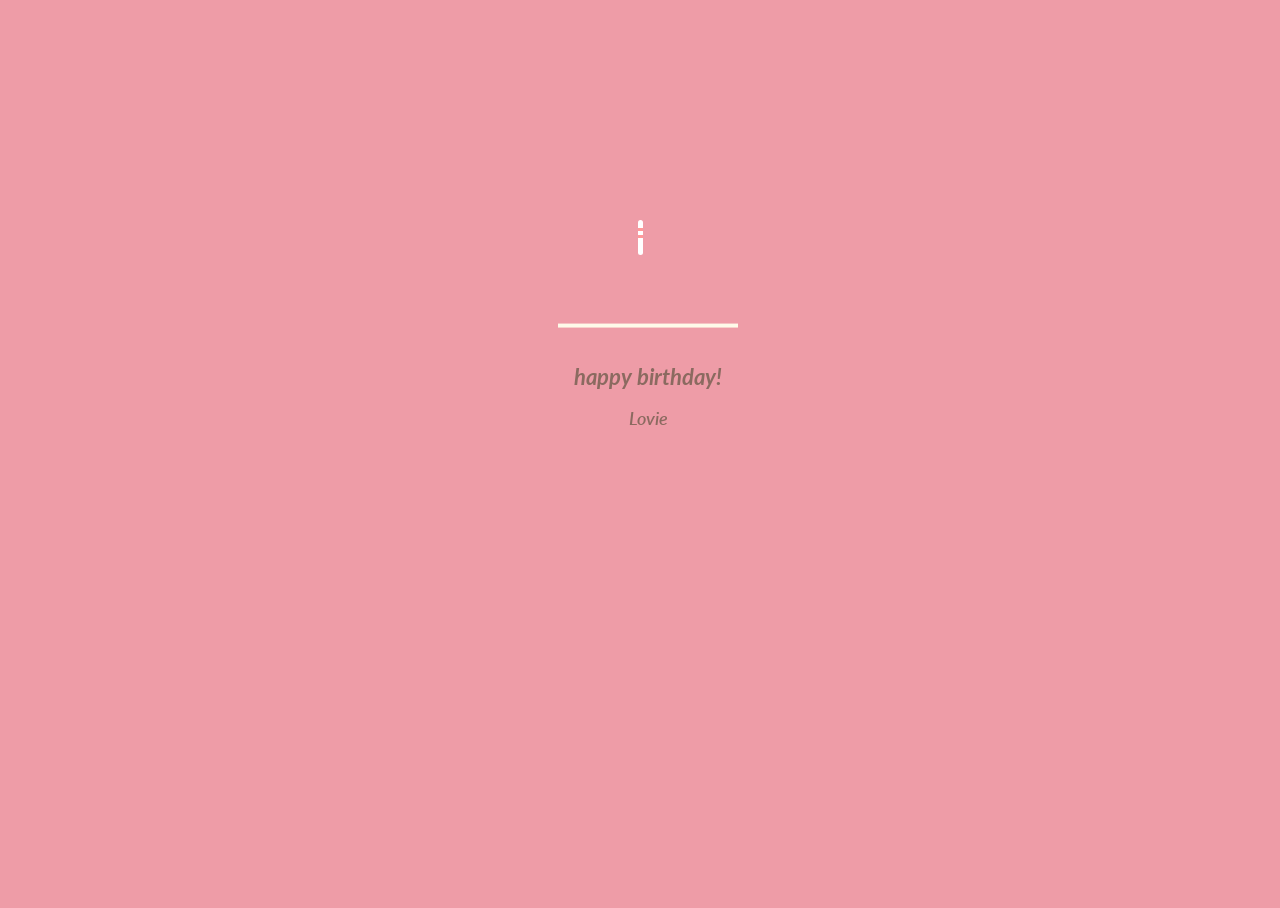
<file: birthday-cake-tcw/96/birthday-cake.html>
<!DOCTYPE html>
<html lang="en">
  <head>
    <meta charset="UTF-8">
    <meta name="viewport" content="width=device-width, initial-scale=1.0">
    <title>Document</title>
    <style>
      @import url(https://fonts.googleapis.com/css?family=Lato:300italic);

      html,
      body {
        width: 100%;
        height: 100%;
        scrollbar-width: none;
        overflow: hidden;
      }

      body {
        background: #ee9ca7;
      }

      .name{
        font-size: 1.1rem;
        font-weight: 600;
      }

      #cake {
        display: block;
        position: relative;
        margin: -10em auto 0 auto;
      }

      /* ============================================== Candle
      */

      .cake {
        background: #ffffff;
        border-radius: 10px;
        position: absolute;
        top: 228px;
        left: 50%;
        margin-left: -2.4px;
        margin-top: -8.33333333px;
        width: 5px;
        height: 35px;
        transform: translateY(-300px);
        backface-visibility: hidden;
        animation: in 500ms 6s ease-out forwards;
      }
      .cake:after,
      .cake:before {
        background: rgba(255, 0, 0, 0.4);
        content: "";
        position: absolute;
        width: 100%;
        height: 2.22222222px;
      }
      .cake:after {
        top: 25%;
        left: 0;
      }
      .cake:before {
        top: 45%;
        left: 0;
      }

      /* ============================================== Fire
      */

      .fuego {
        border-radius: 100%;
        position: absolute;
        top: -20px;
        left: 50%;
        margin-left: -2.6px;
        width: 6.66666667px;
        height: 18px;
      }
      .fuego:nth-child(1) {
        animation: fuego 2s 6.5s infinite;
      }
      .fuego:nth-child(2) {
        animation: fuego 1.5s 6.5s infinite;
      }
      .fuego:nth-child(3) {
        animation: fuego 1s 6.5s infinite;
      }
      .fuego:nth-child(4) {
        animation: fuego 0.5s 6.5s infinite;
      }
      .fuego:nth-child(5) {
        animation: fuego 0.2s 6.5s infinite;
      }

      /* ============================================== Animation Fire
      */

      @keyframes fuego {
        0%, 100% {
          background: rgba(254, 248, 97, 0.5);
          box-shadow: 0 0 40px 10px rgba(248, 233, 209, 0.2);
          transform: translateY(0) scale(1);
        }
        50% {
          background: rgba(255, 50, 0, 0.1);
          box-shadow: 0 0 40px 20px rgba(248, 233, 209, 0.2);
          transform: translateY(-20px) scale(0);
        }
      }

      @keyframes in {
        to {
          transform: translateY(0);
        }
      }

      .text {
        color: #8b6a60;
        font-family: 'Lato', sans-serif;
        font-weight: 300;
        font-style:italic;
        text-align: center;
        h1 {
          font-size: 1.4em;
        }
      }
    </style>
  </head>
  <body>
      <div class="cake">
        <div class="fuego"></div>
        <div class="fuego"></div>
        <div class="fuego"></div>
        <div class="fuego"></div>
        <div class="fuego"></div>
      </div>
      <svg id="cake" version="1.1" x="0px" y="0px" width="200px" height="500px" viewBox="0 0 200 500" enable-background="new 0 0 200 500" xml:space="preserve">
        <path fill="#a88679" d="M173.667-13.94c-49.298,0-102.782,0-147.334,0c-3.999,0-4-16.002,0-16.002
        c44.697,0,96.586,0,147.334,0C177.667-29.942,177.668-13.94,173.667-13.94z">
            <animate id="bizcocho_3" attributeName="d" calcMode="spline" keySplines="0 0 1 1; 0 0 1 1" begin="relleno_2.end" dur="0.3s" fill="freeze" values="
                              M173.667-13.94c-49.298,0-102.782,0-147.334,0c-3.999,0-4-16.002,0-16.002
        c44.697,0,96.586,0,147.334,0C177.667-29.942,177.668-13.94,173.667-13.94z
                              ;
                              M173.667,411.567c-47.995,12.408-102.955,12.561-147.334,0
        c-3.848-1.089-0.189-16.089,3.661-15.002c44.836,12.66,90.519,12.753,139.427,0.07
        C173.293,395.631,177.541,410.566,173.667,411.567z
                              ;
                              M173.667,427.569c-49.795,0-101.101,0-147.334,0c-3.999,0-4-16.002,0-16.002
        c46.385,0,97.539,0,147.334,0C177.668,411.567,177.667,427.569,173.667,427.569z
                              " />
        </path>
        <path fill="#8b6a60" d="M100-178.521c1.858,0,3.364,1.506,3.364,3.363c0,0,0,33.17,0,44.227
        c0,19.144,0,57.431,0,76.574c0,10.152,0,40.607,0,40.607c0,1.858-1.506,3.364-3.364,3.364l0,0c-1.858,0-3.364-1.506-3.364-3.364c0,0,0-30.455,0-40.607c0-19.144,0-57.432,0-76.575c0-11.057,0-44.226,0-44.226C96.636-177.015,98.142-178.521,100-178.521
        L100-178.521z">
            <animate id="relleno_2" attributeName="d" calcMode="spline" keySplines="0 0 1 1; 0 0 1 1; 0 0 0.58 1" begin="bizcocho_2.end" dur="0.5s" fill="freeze" values="
                              M100-178.521c1.858,0,3.364,1.506,3.364,3.363c0,0,0,33.17,0,44.227
        c0,19.144,0,57.431,0,76.574c0,10.152,0,40.607,0,40.607c0,1.858-1.506,3.364-3.364,3.364l0,0c-1.858,0-3.364-1.506-3.364-3.364c0,0,0-30.455,0-40.607c0-19.144,0-57.432,0-76.575c0-11.057,0-44.226,0-44.226C96.636-177.015,98.142-178.521,100-178.521
        L100-178.521z
                              ;
                              M100,267.257c1.858,0,3.364,1.506,3.364,3.363c0,0,0,33.17,0,44.227
        c0,19.143,0,57.43,0,76.574c0,10.151,0,40.606,0,40.606c0,1.858-1.506,3.364-3.364,3.364l0,0c-1.858,0-3.364-1.506-3.364-3.364
        c0,0,0-30.455,0-40.606c0-19.145,0-57.432,0-76.576c0-11.057,0-44.225,0-44.225C96.636,268.763,98.142,267.257,100,267.257
        L100,267.257z
                              ;
                              M93.928,405.433c-0.655,6.444-0.102,9.067,2.957,11.798c0,0,8.083,5.571,16.828,3.503
        c18.629-4.406,43.813,6.194,50.792,7.791c14.75,3.375,9.162,6.867,9.162,6.867c-2.412,2.258-58.328,0-73.667,0l0,0
        c-1.858,0-69.995,2.133-73.667,0c0,0-3.337-2.439,6.172-5.992c11.375-4.25,52.875,8.822,47.139-9.442
        c-6.333-20.167,5.226-21.514,5.226-21.514c3.435-0.915,12.78-6.663,10.923-0.546L93.928,405.433z
                              ;
                              M102.242,427.569c5.348,0,14.079,0,17.462,0c0,0,17.026,0,27.504,0
        c19.143,0,20.39-3.797,26.459,0c3,1.877,0,7.823,0,7.823c-2.412,2.258-58.328,0-73.667,0l0,0c-1.858,0-67.187,0-73.667,0
        c0,0-4.125-4.983,0-7.823c5.201-3.58,16.085,0,23.725,0c8.841,0,20.762,0,20.762,0c3.686,0,8.597,0,19.511,0H102.242z
                              " />
        </path>
        <path fill="#a88679" d="M173.667-15.929c-46.512,0-105.486,0-147.334,0c-3.999,0-4-16.002,0-16.002
        c43.566,0,97.96,0,147.334,0C177.667-31.931,177.666-15.929,173.667-15.929z">
            <animate id="bizcocho_2" attributeName="d" calcMode="spline" keySplines="0 0 1 1; 0 0 1 1; 0.25 0 0.58 1" begin="relleno_1.end" dur="0.5s" fill="freeze" values="
                              M173.667-15.929c-46.512,0-105.486,0-147.334,0c-3.999,0-4-16.002,0-16.002
        c43.566,0,97.96,0,147.334,0C177.667-31.931,177.666-15.929,173.667-15.929z
                              ;
                              M173.434,445.393c-47.269,8.001-105.245,8.001-147.334,0c-3.929-0.747-0.692-16.543,3.243-15.824
        c43.828,8.001,92.165,8.001,140.739,0C174.029,428.918,177.377,444.726,173.434,445.393z
                              ;
                              M173.667,449.514c-47.576-5.454-102.799-5.744-147.333,0c-3.966,0.512-3.938-15.297,0-16.002
        c43.683-7.823,97.646-8.026,147.333,0C177.616,434.15,177.642,449.969,173.667,449.514z
                              ;
                              M173.667,451.394c-49.298,0-102.782,0-147.334,0c-3.999,0-4-16.002,0-16.002
        c44.697,0,96.586,0,147.334,0C177.667,435.392,177.668,451.394,173.667,451.394z
                              " />
        </path>
        <path fill="#8b6a60" d="M101.368-73.685c0,12.164,0,15.18,0,28.519c0,22.702,0-13.661,0,8.304c0,14.48,0,18.233,0,30.512
        c0,1.753-2.958,1.847-2.958,0c0-12.68,0-16.277,0-30.401c0-21.983,0,11.66,0-8.305c0-13.027,0-15.992,0-28.628
        C98.411-75.883,101.368-75.592,101.368-73.685z">
            <animate id="relleno_1" attributeName="d" calcMode="spline" keySplines="0 0 1 1; 0 0 1 1; 0 0 0.6 1" begin="bizcocho_1.end" dur="0.5s" fill="freeze" values="
                              M101.368-73.685c0,12.164,0,15.18,0,28.519c0,22.702,0-13.661,0,8.304c0,14.48,0,18.233,0,30.512
        c0,1.753-2.958,1.847-2.958,0c0-12.68,0-16.277,0-30.401c0-21.983,0,11.66,0-8.305c0-13.027,0-15.992,0-28.628
        C98.411-75.883,101.368-75.592,101.368-73.685z
                              ;
                              M101.368,350.885c0,12.164,0,65.18,0,78.518c0,22.703,0-33.66,0-11.695c0,14.48,0,28.232,0,40.512
        c0,1.753-2.958,1.847-2.958,0c0-12.68,0-26.277,0-40.402c0-21.982,0,31.66,0,11.695c0-13.027,0-65.992,0-78.627
        C98.411,348.686,101.368,348.977,101.368,350.885z
                              ;
                              M128.38,447.567c37.626,6.312,39.303,13.658,26.833,12.833c-22.653-1.499-13.636-0.831-23.302-0.831
        c-14.48,0-17.884,0-30.163,0c-2.087,0-2.068,0-3.915,0c-13.333,0-8.963,0-23.088,0c-11.668,0-14.062,5.995-27.532,1.164
        c-12.629-4.529,38.667-3.167,46.833-17.333C100.077,432.94,105.546,443.736,128.38,447.567z
                              ;
                              M173.667,451.394c2.875,0,2.997,9.257,0,9.131c-22.662-0.956-32.09-0.956-41.756-0.956
        c-14.48,0-17.884,0-30.163,0c-2.087,0-2.068,0-3.915,0c-13.333,0-8.963,0-23.088,0c-11.668,0-34.99-0.294-48.412,1.831
        c-4.109,0.65-3.01-10.006,0-10.006C37.129,451.394,149.379,451.394,173.667,451.394z
                              " />
        </path>
        <path fill="#a88679" d="M173.667,21.571c-33.174,0-111.467,0-147.334,0c-4,0-4-16.002,0-16.002c39.836,0,105.982,0,147.334,0
        C177.668,5.569,177.667,21.571,173.667,21.571z">
            <animate id="bizcocho_1" attributeName="d" calcMode="spline" keySplines="0 0 1 1; 0 0 1 1; 0 0 1 1; 0.25 0 1 1; 0 0 1 1; 0.25 0 0.6 1" begin="2s" dur="0.8s" fill="freeze" values="
                              M173.667,21.571c-33.174,0-111.467,0-147.334,0c-4,0-4-16.002,0-16.002c39.836,0,105.982,0,147.334,0
        C177.668,5.569,177.667,21.571,173.667,21.571z
                              ;
                              M173.667,459.569c-33.197,16.002-110.782,16.002-147.334,0c-3.664-1.604,1.614-15.617,5.337-14.153
        c40.702,16.002,94.289,16.104,136.505,0.103C171.917,444.1,177.271,457.832,173.667,459.569z
                              ;
                              M171.817,475.571c-39.361-3.001-105.438-2.571-143.556,0c-3.991,0.27-7.377-14.736-3.387-15.014
        c41.553-2.888,104.421-3.121,150.51-0.233C179.378,460.574,175.806,475.875,171.817,475.571z
                              ;
                              M171.817,459.564c-38.8-12.188-104.504-13.762-143.556,0c-3.772,1.329-7.961-12.604-4.178-13.905
        c40.864-14.064,105.114-15.52,151.918-0.973C179.822,445.874,175.634,460.762,171.817,459.564z
                              ;
                              M173.667,475.571c-46.376-5.005-105.924-4.003-147.334,0c-3.981,0.385-3.479-15.421,0.479-16.002
        c43.087-6.327,97.705-7.083,146.855,0.438C177.621,460.613,177.644,476,173.667,475.571z
                              ;
                              M173.667,474.117c-46.376,1.866-105.638,2.01-147.334,0c-3.995-0.192-3.52-16.144,0.479-16.002
        c43.794,1.55,96.341,1.541,145.723,0C176.532,457.99,177.663,473.956,173.667,474.117z
                              ;
                              M173.667,475.571c-46.512,0-105.486,0-147.334,0c-3.999,0-4-16.002,0-16.002c43.566,0,97.96,0,147.334,0
        C177.667,459.569,177.666,475.571,173.667,475.571z
                              " />
        </path>
        <path fill="#fefae9" d="M104.812,113.216c0,3.119-2.164,5.67-4.812,5.67c-2.646,0-4.812-2.551-4.812-5.67c0-5.594,0-16.782,0-22.375
      c0-5.143,0-15.427,0-20.568c0-7.333,0-21.998,0-29.33c0-5.523,0-16.569,0-22.092c0-3.295,0-9.885,0-13.181
      C95.188,2.551,97.353,0,100,0c2.648,0,4.812,2.551,4.812,5.669c0,3.248,0,9.743,0,12.991c0,5.428,0,16.284,0,21.711
      c0,7.618,0,22.854,0,30.472c0,4.952,0,14.854,0,19.807C104.812,96.292,104.812,107.576,104.812,113.216z">
            <animate id="crema" attributeName="d" calcMode="spline" keySplines="0 0 1 1; 0 0 1 1; 0 0 1 1; 0.25 0 1 1; 0 0 1 1; 0 0 0.58 1" begin="bizcocho_3.end" dur="2s" fill="freeze" values="
                              M104.812,113.216c0,3.119-2.164,5.67-4.812,5.67c-2.646,0-4.812-2.551-4.812-5.67c0-5.594,0-16.782,0-22.375
      c0-5.143,0-15.427,0-20.568c0-7.333,0-21.998,0-29.33c0-5.523,0-16.569,0-22.092c0-3.295,0-9.885,0-13.181
      C95.188,2.551,97.353,0,100,0c2.648,0,4.812,2.551,4.812,5.669c0,3.248,0,9.743,0,12.991c0,5.428,0,16.284,0,21.711
      c0,7.618,0,22.854,0,30.472c0,4.952,0,14.854,0,19.807C104.812,96.292,104.812,107.576,104.812,113.216z
                              ;
                              M104.812,405.897c0,3.119-2.164,5.67-4.812,5.67c-2.646,0-4.812-2.551-4.812-5.67c0-5.594,0-16.782,0-22.376
      c0-5.143,0-15.426,0-20.568c0-7.332,0-21.997,0-29.33c0-5.522,0-16.568,0-22.092c0-3.295,0-9.885,0-13.181
      c0-3.118,2.165-5.669,4.812-5.669c2.648,0,4.812,2.551,4.812,5.669c0,3.247,0,9.743,0,12.991c0,5.428,0,16.283,0,21.711
      c0,7.618,0,22.854,0,30.473c0,4.951,0,14.854,0,19.807C104.812,388.972,104.812,400.256,104.812,405.897z
                              ;
                              M111.873,411.567c-3.119,0-9.226,0-11.874,0c-2.646,0-7.748,0-10.867,0c-7.086,0-12.698,0-18.292,0
      c-6.592,0-12.871,7.371-19.166,3.008c-10.043-6.961-7.776-10.169,2.991-17.745c12.61-8.873,27.713,1.994,25.919-7.531
      c-2.589-13.742,11.008-14.513,11.365-17.789c0.441-4.051,4.235-11.107,8.051-8.175c3.113,2.393,1.007,8.008,0,13.159
      c-1.871,9.569,8.058,2.113,9.494,14.155c2.592,21.732,21.184-0.675,29.309,7.976c5.216,5.553,18.413,5.552,15.426,12.942
      c-3.131,7.745-15.825-4.369-23.8,2.903C126.261,418.271,118.301,411.567,111.873,411.567z
                              ;
                              M111.873,411.567c-3.119,0-9.226,0-11.874,0c-2.646,0-9.734,4.069-12.853,4.069
      c-7.086,0-10.712-4.069-16.306-4.069c-6.592,0-12.12,6.013-19.166,3.008c-7.053-3.008-7.458,2.026-18.659,1.165
      c-6.832-0.525-7.522-3.034-7.533-6.265c-0.037-10.336,22.073-2.452,36.613-2.628c10.234-0.124,19.856-1.439,37.905-2.102
      c16.642-0.61,32.699,1.552,46.009,1.927c12.438,0.351,29.663-8.99,31.532,3.315c0.773,5.093-5.605,3.342-11.211,9.579
      c-5.093,5.667-7.59-4.605-12.965-3.832c-8.269,1.189-14.962-8.537-22.937-1.265C126.261,418.271,118.301,411.567,111.873,411.567z
                              ;
                              M110.946,413.652c-2.904-1.137-8.405-2.748-12.446-0.97c-6.099,2.685-7.273,10.358-13.253,8.242
      c-7.843-2.775-8.953-5.008-14.546-5.01c-24.653-0.011-4.849,26.507-18.264,26.507c-12.377,0,5.791-33.537-19.422-26.682
      c-7.703,2.095-9.806-0.942-9.817-4.173c-0.037-10.336,24.357-4.544,38.897-4.72c10.234-0.124,19.856-1.439,37.905-2.102
      c16.642-0.61,32.699,1.552,46.009,1.927c12.438,0.351,28.973-8.865,31.532,3.315c1.449,6.896,0.318,15.624-3.874,15.624
      c-7.619,0-1.788-15.192-19.243-7.111c-7.581,3.51-15.963-9.738-26.669,1.066C120.644,426.744,118.381,416.561,110.946,413.652z
                              ;
                              M111.547,413.9c-2.969-0.956-8.775-0.949-13.167-0.5c-14.667,1.5-8.325,16.508-14.667,16.666
      c-6.667,0.166-0.167-13.5-13.013-14.151c-30.471-1.545-5.572,46.651-18.987,46.651c-12.377,0,10.333-50.166-18.667-44.5
      c-7.835,1.531-9.537-1.417-9.548-4.647c-0.037-10.336,23.675-5.177,38.215-5.353c10.234-0.124,20.618-1.671,38.667-2.333
      c16.642-0.61,32.023,1.458,45.333,1.833c12.438,0.351,33.819-8.431,33.199,4.001c-0.532,10.666,0.414,26.166-5.245,25.833
      c-7.606-0.447-2.954-31.5-19.243-18.899c-7.985,6.177-17.658-5.969-27.377,5.732C118.88,434.066,121.38,417.067,111.547,413.9z
                              ;
                              M111.547,415.233c-6.667-0.834-9.667,4.667-13.833,3.333c-19.649-6.291-8.158,22.176-14.5,22.334
      c-6.667,0.166,2.833-18-13.333-22.167c-29.544-7.615-9.667,43.833-20.167,43.833c-10.333,0,8.004-55.006-16.833-39
      c-7.5,4.833-9.508-3.78-9.299-7.004c0.799-12.329,23.592-7.153,38.132-7.329c10.234-0.124,20.238-1.505,38.287-2.167
      c16.642-0.61,32.903,1.125,46.213,1.5c12.438,0.351,35.058-5.579,31.863,6.451c-5.532,20.833,1.25,28.216-4.409,27.883
      c-7.606-0.447-6.058-37.895-20.62-23.333c-10.167,10.166-15.972-0.747-25,12C119.547,443.568,121.798,416.515,111.547,415.233z
                              " />
        </path>
        <rect x="10" y="475.571" fill="#fefae9" width="180" height="4" />
      </svg>
      <div class="text">
      <h1>happy birthday!</h1>
      <p class="name">Lovie</p>
      </div>
  </body>
</html>
</file>
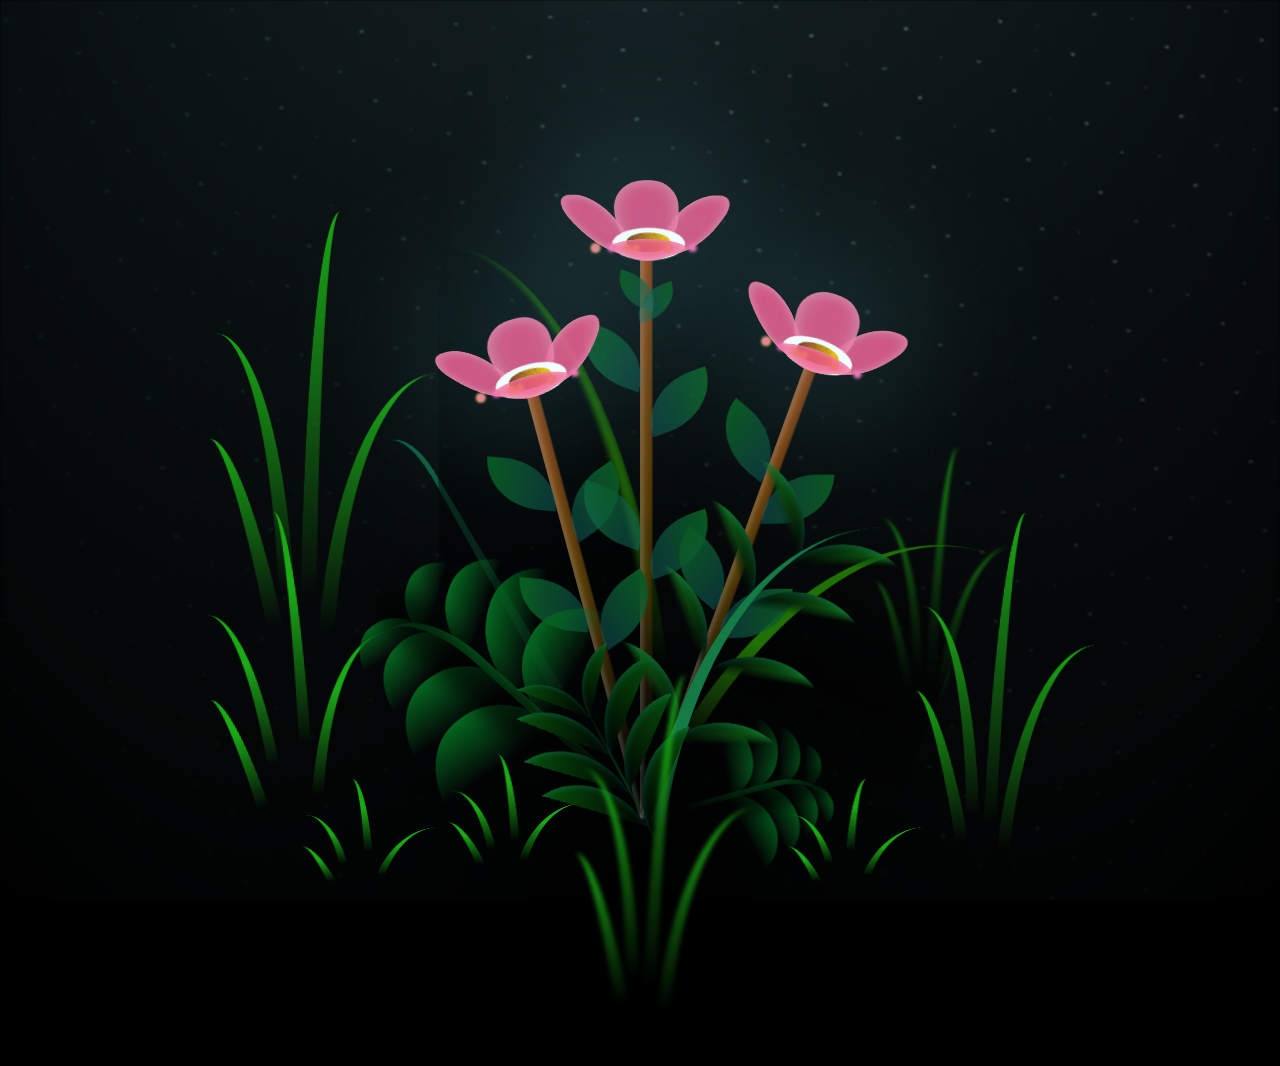
<file: code hoa/Happy_Vietnamese_Women-s_Day--main/20_10_p2.html>
<!DOCTYPE html>
<html lang="en">
<head>
    <meta charset="UTF-8">
    <meta http-equiv="X-UA-Compatible" content="IE=edge">
    <meta name="viewport" content="width=device-width, initial-scale=1.0">
    <link rel="stylesheet" href="20_10_p2.css">
    <link rel="icon" href="img/flowers.png" type="image/x-icon">
    <script src="main.js" type="text/javascript"></script><title>Happy Woman's day 20/10</title>
</head>
<body class="container">
    <div class="night"></div>
    <div class="flowers">
      <div class="flower flower--1">
        <div class="flower__leafs flower__leafs--1">
          <div class="flower__leaf flower__leaf--1"></div>
          <div class="flower__leaf flower__leaf--2"></div>
          <div class="flower__leaf flower__leaf--3"></div>
          <div class="flower__leaf flower__leaf--4"></div>
          <div class="flower__white-circle"></div>
  
          <div class="flower__light flower__light--1"></div>
          <div class="flower__light flower__light--2"></div>
          <div class="flower__light flower__light--3"></div>
          <div class="flower__light flower__light--4"></div>
          <div class="flower__light flower__light--5"></div>
          <div class="flower__light flower__light--6"></div>
          <div class="flower__light flower__light--7"></div>
          <div class="flower__light flower__light--8"></div>
  
        </div>
        <div class="flower__line">
          <div class="flower__line__leaf flower__line__leaf--1"></div>
          <div class="flower__line__leaf flower__line__leaf--2"></div>
          <div class="flower__line__leaf flower__line__leaf--3"></div>
          <div class="flower__line__leaf flower__line__leaf--4"></div>
          <div class="flower__line__leaf flower__line__leaf--5"></div>
          <div class="flower__line__leaf flower__line__leaf--6"></div>
        </div>
      </div>
  
      <div class="flower flower--2">
        <div class="flower__leafs flower__leafs--2">
          <div class="flower__leaf flower__leaf--1"></div>
          <div class="flower__leaf flower__leaf--2"></div>
          <div class="flower__leaf flower__leaf--3"></div>
          <div class="flower__leaf flower__leaf--4"></div>
          <div class="flower__white-circle"></div>
  
          <div class="flower__light flower__light--1"></div>
          <div class="flower__light flower__light--2"></div>
          <div class="flower__light flower__light--3"></div>
          <div class="flower__light flower__light--4"></div>
          <div class="flower__light flower__light--5"></div>
          <div class="flower__light flower__light--6"></div>
          <div class="flower__light flower__light--7"></div>
          <div class="flower__light flower__light--8"></div>
  
        </div>
        <div class="flower__line">
          <div class="flower__line__leaf flower__line__leaf--1"></div>
          <div class="flower__line__leaf flower__line__leaf--2"></div>
          <div class="flower__line__leaf flower__line__leaf--3"></div>
          <div class="flower__line__leaf flower__line__leaf--4"></div>
        </div>
      </div>
  
      <div class="flower flower--3">
        <div class="flower__leafs flower__leafs--3">
          <div class="flower__leaf flower__leaf--1"></div>
          <div class="flower__leaf flower__leaf--2"></div>
          <div class="flower__leaf flower__leaf--3"></div>
          <div class="flower__leaf flower__leaf--4"></div>
          <div class="flower__white-circle"></div>
  
          <div class="flower__light flower__light--1"></div>
          <div class="flower__light flower__light--2"></div>
          <div class="flower__light flower__light--3"></div>
          <div class="flower__light flower__light--4"></div>
          <div class="flower__light flower__light--5"></div>
          <div class="flower__light flower__light--6"></div>
          <div class="flower__light flower__light--7"></div>
          <div class="flower__light flower__light--8"></div>
  
        </div>
        <div class="flower__line">
          <div class="flower__line__leaf flower__line__leaf--1"></div>
          <div class="flower__line__leaf flower__line__leaf--2"></div>
          <div class="flower__line__leaf flower__line__leaf--3"></div>
          <div class="flower__line__leaf flower__line__leaf--4"></div>
        </div>
      </div>
  
      <div class="grow-ans" style="--d:1.2s">
        <div class="flower__g-long">
          <div class="flower__g-long__top"></div>
          <div class="flower__g-long__bottom"></div>
        </div>
      </div>
  
      <div class="growing-grass">
        <div class="flower__grass flower__grass--1">
          <div class="flower__grass--top"></div>
          <div class="flower__grass--bottom"></div>
          <div class="flower__grass__leaf flower__grass__leaf--1"></div>
          <div class="flower__grass__leaf flower__grass__leaf--2"></div>
          <div class="flower__grass__leaf flower__grass__leaf--3"></div>
          <div class="flower__grass__leaf flower__grass__leaf--4"></div>
          <div class="flower__grass__leaf flower__grass__leaf--5"></div>
          <div class="flower__grass__leaf flower__grass__leaf--6"></div>
          <div class="flower__grass__leaf flower__grass__leaf--7"></div>
          <div class="flower__grass__leaf flower__grass__leaf--8"></div>
          <div class="flower__grass__overlay"></div>
        </div>
      </div>
  
      <div class="growing-grass">
        <div class="flower__grass flower__grass--2">
          <div class="flower__grass--top"></div>
          <div class="flower__grass--bottom"></div>
          <div class="flower__grass__leaf flower__grass__leaf--1"></div>
          <div class="flower__grass__leaf flower__grass__leaf--2"></div>
          <div class="flower__grass__leaf flower__grass__leaf--3"></div>
          <div class="flower__grass__leaf flower__grass__leaf--4"></div>
          <div class="flower__grass__leaf flower__grass__leaf--5"></div>
          <div class="flower__grass__leaf flower__grass__leaf--6"></div>
          <div class="flower__grass__leaf flower__grass__leaf--7"></div>
          <div class="flower__grass__leaf flower__grass__leaf--8"></div>
          <div class="flower__grass__overlay"></div>
        </div>
      </div>
  
      <div class="grow-ans" style="--d:2.4s">
        <div class="flower__g-right flower__g-right--1">
          <div class="leaf"></div>
        </div>
      </div>
  
      <div class="grow-ans" style="--d:2.8s">
        <div class="flower__g-right flower__g-right--2">
          <div class="leaf"></div>
        </div>
      </div>
  
      <div class="grow-ans" style="--d:2.8s">
        <div class="flower__g-front">
          <div class="flower__g-front__leaf-wrapper flower__g-front__leaf-wrapper--1">
            <div class="flower__g-front__leaf"></div>
          </div>
          <div class="flower__g-front__leaf-wrapper flower__g-front__leaf-wrapper--2">
            <div class="flower__g-front__leaf"></div>
          </div>
          <div class="flower__g-front__leaf-wrapper flower__g-front__leaf-wrapper--3">
            <div class="flower__g-front__leaf"></div>
          </div>
          <div class="flower__g-front__leaf-wrapper flower__g-front__leaf-wrapper--4">
            <div class="flower__g-front__leaf"></div>
          </div>
          <div class="flower__g-front__leaf-wrapper flower__g-front__leaf-wrapper--5">
            <div class="flower__g-front__leaf"></div>
          </div>
          <div class="flower__g-front__leaf-wrapper flower__g-front__leaf-wrapper--6">
            <div class="flower__g-front__leaf"></div>
          </div>
          <div class="flower__g-front__leaf-wrapper flower__g-front__leaf-wrapper--7">
            <div class="flower__g-front__leaf"></div>
          </div>
          <div class="flower__g-front__leaf-wrapper flower__g-front__leaf-wrapper--8">
            <div class="flower__g-front__leaf"></div>
          </div>
          <div class="flower__g-front__line"></div>
        </div>
      </div>
  
      <div class="grow-ans" style="--d:3.2s">
        <div class="flower__g-fr">
          <div class="leaf"></div>
          <div class="flower__g-fr__leaf flower__g-fr__leaf--1"></div>
          <div class="flower__g-fr__leaf flower__g-fr__leaf--2"></div>
          <div class="flower__g-fr__leaf flower__g-fr__leaf--3"></div>
          <div class="flower__g-fr__leaf flower__g-fr__leaf--4"></div>
          <div class="flower__g-fr__leaf flower__g-fr__leaf--5"></div>
          <div class="flower__g-fr__leaf flower__g-fr__leaf--6"></div>
          <div class="flower__g-fr__leaf flower__g-fr__leaf--7"></div>
          <div class="flower__g-fr__leaf flower__g-fr__leaf--8"></div>
        </div>
      </div>
  
      <div class="long-g long-g--0">
        <div class="grow-ans" style="--d:3s">
          <div class="leaf leaf--0"></div>
        </div>
        <div class="grow-ans" style="--d:2.2s">
          <div class="leaf leaf--1"></div>
        </div>
        <div class="grow-ans" style="--d:3.4s">
          <div class="leaf leaf--2"></div>
        </div>
        <div class="grow-ans" style="--d:3.6s">
          <div class="leaf leaf--3"></div>
        </div>
      </div>
  
      <div class="long-g long-g--1">
        <div class="grow-ans" style="--d:3.6s">
          <div class="leaf leaf--0"></div>
        </div>
        <div class="grow-ans" style="--d:3.8s">
          <div class="leaf leaf--1"></div>
        </div>
        <div class="grow-ans" style="--d:4s">
          <div class="leaf leaf--2"></div>
        </div>
        <div class="grow-ans" style="--d:4.2s">
          <div class="leaf leaf--3"></div>
        </div>
      </div>
  
      <div class="long-g long-g--2">
        <div class="grow-ans" style="--d:4s">
          <div class="leaf leaf--0"></div>
        </div>
        <div class="grow-ans" style="--d:4.2s">
          <div class="leaf leaf--1"></div>
        </div>
        <div class="grow-ans" style="--d:4.4s">
          <div class="leaf leaf--2"></div>
        </div>
        <div class="grow-ans" style="--d:4.6s">
          <div class="leaf leaf--3"></div>
        </div>
      </div>
  
      <div class="long-g long-g--3">
        <div class="grow-ans" style="--d:4s">
          <div class="leaf leaf--0"></div>
        </div>
        <div class="grow-ans" style="--d:4.2s">
          <div class="leaf leaf--1"></div>
        </div>
        <div class="grow-ans" style="--d:3s">
          <div class="leaf leaf--2"></div>
        </div>
        <div class="grow-ans" style="--d:3.6s">
          <div class="leaf leaf--3"></div>
        </div>
      </div>
  
      <div class="long-g long-g--4">
        <div class="grow-ans" style="--d:4s">
          <div class="leaf leaf--0"></div>
        </div>
        <div class="grow-ans" style="--d:4.2s">
          <div class="leaf leaf--1"></div>
        </div>
        <div class="grow-ans" style="--d:3s">
          <div class="leaf leaf--2"></div>
        </div>
        <div class="grow-ans" style="--d:3.6s">
          <div class="leaf leaf--3"></div>
        </div>
      </div>
  
      <div class="long-g long-g--5">
        <div class="grow-ans" style="--d:4s">
          <div class="leaf leaf--0"></div>
        </div>
        <div class="grow-ans" style="--d:4.2s">
          <div class="leaf leaf--1"></div>
        </div>
        <div class="grow-ans" style="--d:3s">
          <div class="leaf leaf--2"></div>
        </div>
        <div class="grow-ans" style="--d:3.6s">
          <div class="leaf leaf--3"></div>
        </div>
      </div>
  
      <div class="long-g long-g--6">
        <div class="grow-ans" style="--d:4.2s">
          <div class="leaf leaf--0"></div>
        </div>
        <div class="grow-ans" style="--d:4.4s">
          <div class="leaf leaf--1"></div>
        </div>
        <div class="grow-ans" style="--d:4.6s">
          <div class="leaf leaf--2"></div>
        </div>
        <div class="grow-ans" style="--d:4.8s">
          <div class="leaf leaf--3"></div>
        </div>
      </div>
  
      <div class="long-g long-g--7">
        <div class="grow-ans" style="--d:3s">
          <div class="leaf leaf--0"></div>
        </div>
        <div class="grow-ans" style="--d:3.2s">
          <div class="leaf leaf--1"></div>
        </div>
        <div class="grow-ans" style="--d:3.5s">
          <div class="leaf leaf--2"></div>
        </div>
        <div class="grow-ans" style="--d:3.6s">
          <div class="leaf leaf--3"></div>
        </div>
      </div>
    </div>

    <audio id="bg-music" src="shimmering-object-79354.mp3" autoplay loop hidden></audio>
    
    <script src="main.js"></script>
  </body>
</html>
</file>
<file: heart of love/css/love.css>
* {
    margin: 0;
    padding: 0;
    box-sizing: border-box;
}

:root {
    --unit-size: 36px;
    --theme-dark-bg: #1a0826;
    --theme-pink: #ff4d94;
    --theme-yellow: #ffcc00;
}

html, body {
    width: 100%;
    height: 100%;
    overflow: hidden;
    background-color: var(--theme-dark-bg);
    font-family: 'Mali', 'Comic Neue', cursive, sans-serif;
    user-select: none;
    touch-action: manipulation;
}

/* Background starry night with magical radial glow */
.night-bg {
    position: fixed;
    left: 0;
    top: 0;
    width: 100%;
    height: 100%;
    z-index: 1;
    background: radial-gradient(circle at 50% 40%, #381347 0%, #1a0826 65%, #0d0214 100%);
    overflow: hidden;
}

/* Twinkling stars */
.stars {
    position: absolute;
    width: 100%;
    height: 100%;
    background-image: 
        radial-gradient(1.5px 1.5px at 20px 30px, #ffffff, rgba(0,0,0,0)),
        radial-gradient(2px 2px at 40px 70px, #ffd166, rgba(0,0,0,0)),
        radial-gradient(1px 1px at 90px 40px, #ffffff, rgba(0,0,0,0)),
        radial-gradient(2px 2px at 160px 120px, #ff70a6, rgba(0,0,0,0)),
        radial-gradient(1.5px 1.5px at 230px 80px, #ffffff, rgba(0,0,0,0)),
        radial-gradient(2px 2px at 310px 150px, #a0c4ff, rgba(0,0,0,0)),
        radial-gradient(1.5px 1.5px at 380px 60px, #ffffff, rgba(0,0,0,0));
    background-repeat: repeat;
    background-size: 400px 400px;
    animation: starsTwinkle 4s ease-in-out infinite alternate;
    opacity: 0.7;
}

@keyframes starsTwinkle {
    0% { opacity: 0.5; transform: scale(1); }
    100% { opacity: 0.85; transform: scale(1.02); }
}

.container {
    width: 100%;
    height: 100%;
    position: relative;
    z-index: 10;
}

/*---------------------- Doraemon Shooter (Bottom Left) -------------------------*/
.body_left {
    position: absolute;
    left: 20px;
    bottom: 30px;
    width: 180px;
    height: 180px;
    z-index: 98;
    pointer-events: none;
}

.doraemon-wrap {
    position: relative;
    width: 100%;
    height: 100%;
    display: flex;
    align-items: flex-end;
    justify-content: center;
}

.doraemon-shooter-img {
    max-width: 100%;
    max-height: 100%;
    object-fit: contain;
    filter: drop-shadow(0 8px 16px rgba(0, 0, 0, 0.4));
    animation: doraemonIdle 2.4s ease-in-out infinite alternate;
    transition: transform 0.15s ease;
}

@keyframes doraemonIdle {
    0% { transform: translateY(0) rotate(0deg); }
    100% { transform: translateY(-8px) rotate(3deg); }
}

/* Giật nhẹ mỗi khi bắn bánh sinh nhật */
.doraemon-shooter-img.recoil {
    animation: shootRecoil 0.25s ease-out;
}

@keyframes shootRecoil {
    0% { transform: scale(1.08) translate(-6px, 4px) rotate(-6deg); }
    50% { transform: scale(0.96) translate(3px, -2px) rotate(2deg); }
    100% { transform: scale(1) translate(0, 0) rotate(0deg); }
}

/* Hiệu ứng tia sáng bắn ra từ Doraemon */
.muzzle-flash {
    position: absolute;
    top: 25px;
    right: 15px;
    font-size: 1.6rem;
    opacity: 0;
    pointer-events: none;
    transform: scale(0.5);
    transition: opacity 0.2s, transform 0.2s;
}

.muzzle-flash.active {
    opacity: 1;
    transform: scale(1.3) translate(15px, -15px);
}

/*---------------------- Giant Birthday Cake Container -------------------------*/
.container .love {
    width: calc(var(--unit-size, 36px) * 16);
    height: calc(var(--unit-size, 36px) * 13);
    left: 50%;
    top: 52%;
    position: absolute;
    margin: calc(var(--unit-size, 36px) * -6.5) 0 0 calc(var(--unit-size, 36px) * -8);
    pointer-events: none;
    transition: top 1.5s cubic-bezier(0.25, 1, 0.5, 1);
}

.love .block {
    position: absolute;
    visibility: hidden;
}

.love .block div {
    width: var(--unit-size, 36px);
    height: var(--unit-size, 36px);
    position: absolute;
    background: url("../images/cake.png") no-repeat center center;
    background-size: contain;
    filter: drop-shadow(0 3px 6px rgba(0, 0, 0, 0.45));
    animation: cakeSpawn 0.35s cubic-bezier(0.175, 0.885, 0.32, 1.275);
}

@keyframes cakeSpawn {
    0% {
        opacity: 0;
        transform: scale(0.2) rotate(-20deg);
    }
    70% {
        transform: scale(1.2) rotate(6deg);
    }
    100% {
        opacity: 1;
        transform: scale(1) rotate(0deg);
    }
}

/*---------------------- Dòng chữ Happy Birthday bí mật -------------------------*/
.wish-banner {
    position: absolute;
    bottom: 28px;
    left: 50%;
    transform: translateX(-50%) translateY(30px);
    text-align: center;
    width: 95%;
    max-width: 800px;
    z-index: 100;
    opacity: 0;
    transition: opacity 1.2s ease, transform 1.2s cubic-bezier(0.175, 0.885, 0.32, 1.275);
    background: rgba(255, 255, 255, 0.95);
    border: 3.5px solid var(--theme-pink);
    border-radius: 24px;
    padding: 14px 22px;
    box-shadow: 0 10px 30px rgba(255, 77, 148, 0.4), 4px 4px 0px #000;
}

.wish-banner.visible {
    opacity: 1;
    transform: translateX(-50%) translateY(0);
}

.wish-text {
    font-family: 'Dancing Script', 'Mali', cursive;
    font-size: clamp(1.6rem, 4.5vw, 2.6rem);
    font-weight: 700;
    color: #e11d48;
    line-height: 1.3;
    letter-spacing: 0.5px;
    text-shadow: 0 2px 4px rgba(255, 100, 150, 0.25);
}

/* Chữ 't' bé tí ẩn ý: zoom màn hình mới thấy rõ (tHương Zang = thương Giang) */
.tiny-t {
    display: inline-block;
    font-size: 3.5px;
    vertical-align: 0.85em;
    color: #ff4d94;
    opacity: 0.75;
    margin-right: -1px;
    line-height: 1;
    user-select: all;
    cursor: pointer;
    transition: transform 0.2s;
}

.tiny-t:hover, .tiny-t:active {
    transform: scale(4);
    opacity: 1;
}

.wish-subtext {
    font-family: 'Mali', cursive;
    font-size: clamp(0.85rem, 2.5vw, 1.05rem);
    font-weight: 600;
    color: #555;
    margin-top: 6px;
}

.hint-zoom {
    font-size: 0.82rem;
    color: #ff4d94;
    margin-top: 4px;
    opacity: 0.85;
    font-style: italic;
    animation: hintPulse 2s infinite ease-in-out;
}

@keyframes hintPulse {
    0%, 100% { opacity: 0.6; }
    50% { opacity: 1; }
}

/* Floating sparkles around the cake */
.sparkle-particle {
    position: absolute;
    pointer-events: none;
    font-size: 1.2rem;
    animation: floatSparkle 2s ease-out forwards;
    z-index: 99;
}

@keyframes floatSparkle {
    0% { opacity: 1; transform: scale(0.5) translate(0, 0); }
    100% { opacity: 0; transform: scale(1.5) translate(var(--tx, 20px), var(--ty, -60px)); }
}

/*---------------------- Responsive -------------------------*/
@media (max-width: 600px) {
    :root {
        --unit-size: 23px;
    }

    .body_left {
        width: 120px;
        height: 120px;
        left: 5px;
        bottom: 15px;
    }

    .container .love {
        top: 45%;
    }

    .wish-banner {
        bottom: 16px;
        padding: 10px 14px;
        border-radius: 18px;
    }

    .wish-text {
        font-size: 1.6rem;
    }
}

@media (min-width: 601px) and (max-width: 900px) {
    :root {
        --unit-size: 30px;
    }

    .body_left {
        width: 150px;
        height: 150px;
        left: 15px;
        bottom: 25px;
    }
}
</file>
<file: code hoa/Happy_Vietnamese_Women-s_Day--main/20_10.css>
body {
  margin: 0;
  padding: 0;
  height: 100vh;
  overflow: hidden;
  display: flex;
  justify-content: center;
  align-items: center;
  background: linear-gradient(180deg, #fff0f5, #f9d6e4, #f7bcd1);
  font-family: 'Poppins', sans-serif;
}

/* Form nhập tên */
.input-container {
  text-align: center;
  background: rgba(255, 255, 255, 0.8);
  padding: 40px;
  border-radius: 20px;
  box-shadow: 0 4px 15px rgba(0,0,0,0.1);
}

.input-container input {
  padding: 10px 15px;
  border-radius: 8px;
  border: 1px solid #ccc;
  outline: none;
  width: 200px;
  font-size: 16px;
}

.input-container button {
  margin-left: 10px;
  padding: 10px 20px;
  border: none;
  background: #ff8fb1;
  color: white;
  border-radius: 8px;
  cursor: pointer;
  transition: 0.3s;
}

.input-container button:hover {
  background: #ff6fa0;
}

/* Phong bì thư 💌 */
.envelope {
  display: none;
  position: relative;
  width: 320px;
  height: 200px;
  background: #ffdde2;
  border: 2px solid #f48fb1;
  border-radius: 10px;
  box-shadow: 0 8px 20px rgba(0,0,0,0.2);
  cursor: pointer;
  transition: all 0.5s ease;
}

.flap {
  position: absolute;
  top: 0;
  left: 0;
  width: 100%;
  height: 100px;
  background: #ffc1cc;
  clip-path: polygon(0 0, 50% 70%, 100% 0);
  transform-origin: top;
  transition: transform 0.8s ease;
  z-index: 2;

  border: 2px solid #f48fb1;
  border-bottom: none;
  border-top-left-radius: 10px;
  border-top-right-radius: 10px;
}
/* Hai viền chéo của tam giác nắp thư 💌 */
/* Hai viền chéo rõ nét hơn cho nắp thư 💌 */
.flap::before,
.flap::after {
  content: "";
  position: absolute;
  top: 0;
  height: 75px; /* cao hơn để khớp tam giác */
  width: 3px;   /* dày hơn để thấy rõ */
  background: #e75480; /* đậm hơn #f48fb1 */
  z-index: 5;
  box-shadow: 0 0 4px rgba(231, 84, 128, 0.5); /* làm viền nổi nhẹ */
}

/* Cạnh trái (/) */
.flap::before {
  left: 12px; /* dịch nhẹ cho khớp với mép */
  transform: rotate(28deg);
  transform-origin: top left;
}

/* Cạnh phải (\) */
.flap::after {
  right: 12px;
  transform: rotate(-28deg);
  transform-origin: top right;
}


/* Cạnh trái (/) */
.flap::before {
  left: 0;
  transform: rotate(25deg);
  transform-origin: top left;
}

/* Cạnh phải (\) */
.flap::after {
  right: 0;
  transform: rotate(-25deg);
  transform-origin: top right;
}

/* Phần viền bên trong nắp thư 💌 */
.flap::after {
  content: "";
  position: absolute;
  top: 3px;
  left: 3px;
  width: calc(100% - 6px);
  height: 97px;
  background: #ffd6de;
  clip-path: polygon(0 0, 50% 70%, 100% 0);
  border: 2px solid #e95b8a;
  border-bottom: none;
  border-top-left-radius: 8px;
  border-top-right-radius: 8px;
  z-index: -1;
}
.flap::before {
  content: "";
  position: absolute;
  top: 0;
  left: 0;
  width: 100%;
  height: 100%;
  clip-path: polygon(0 0, 50% 70%, 100% 0);
  background: none;
  border: 2px solid #f48fb1; /* màu viền */
  border-bottom: none; /* bỏ viền dưới cho tự nhiên */
  border-top-left-radius: 10px;
  border-top-right-radius: 10px;
  box-sizing: border-box;
  pointer-events: none;
}



.body {
  position: relative;
  width: 100%;
  height: 100%;
  background: #fff5f8;
  border-radius: 10px;
  overflow: hidden;
  display: flex;
  justify-content: center;
  align-items: center;
}

.note {
  position: absolute;
  top: 100%;
  background: white;
  width: 90%;
  height: 70%;
  border-radius: 10px;
  box-shadow: 0 4px 10px rgba(0,0,0,0.1);
  padding: 15px;
  text-align: center;
  transition: top 1s ease;
}

.note p {
  font-size: 16px;
  color: #444;
  margin-top: 20px;
}

.next-btn {
  margin-top: 15px;
  padding: 8px 16px;
  background: #ff8fb1;
  color: white;
  border: none;
  border-radius: 8px;
  cursor: pointer;
  transition: 0.3s;
}

.next-btn:hover {
  background: #ff6fa0;
}

/* Khi mở thư */
.envelope.open .flap {
  transform: rotateX(180deg);
}

.envelope.open .note {
  top: 20%;
}

/* Dòng chữ “ấn để mở thư” */
.hint {
  position: absolute;
  bottom: -40px;
  width: 100%;
  text-align: center;
  font-size: 16px;
  color: #ff6fa0;
  font-weight: bold;
  animation: blink 1.5s infinite;
}

@keyframes blink {
  0%, 100% { opacity: 1; }
  50% { opacity: 0.3; }
}

/* Cánh hoa rơi */
.petal {
  position: absolute;
  top: -10px;
  width: 20px;
  height: 20px;
  background: radial-gradient(circle at 30% 30%, #ffc1cc 40%, transparent 60%);
  border-radius: 50%;
  opacity: 0.8;
  animation: fall linear forwards;
}

@keyframes fall {
  0% {
    transform: translateY(0) rotate(0deg);
    opacity: 1;
  }
  100% {
    transform: translateY(110vh) rotate(360deg);
    opacity: 0;
  }
}
</file>
<file: page4.css>
*,
*::after,
*::before {
  padding: 0;
  margin: 0;
  box-sizing: border-box;
}

:root {
  --bg-pink-start: #fff0f7;
  --bg-pink-end: #ffd6eb;
  --theme-pink: #ff4d94;
  --theme-dark-pink: #e11d48;
}

body {
  display: flex;
  align-items: flex-end;
  justify-content: center;
  min-height: 100vh;
  background: radial-gradient(circle at 50% 35%, var(--bg-pink-start) 0%, var(--bg-pink-end) 100%);
  background-color: var(--bg-pink-end);
  overflow: hidden;
  perspective: 1000px;
}

.night {
  position: fixed;
  left: 0;
  top: 0;
  width: 100%;
  height: 100%;
  background: radial-gradient(circle at 50% 35%, #fff0f7 0%, #ffd6eb 75%, #ffc4e1 100%);
  background-color: #ffd6eb;
  background-image: 
    radial-gradient(2px 2px at 40px 50px, rgba(255, 77, 148, 0.35), transparent),
    radial-gradient(2.5px 2.5px at 100px 140px, rgba(255, 255, 255, 0.9), transparent),
    radial-gradient(1.5px 1.5px at 200px 70px, rgba(255, 112, 166, 0.4), transparent),
    radial-gradient(3px 3px at 300px 180px, rgba(255, 255, 255, 0.95), transparent),
    radial-gradient(2px 2px at 380px 90px, rgba(255, 77, 148, 0.3), transparent);
  background-size: 380px 380px;
  animation: pinkDustFloat 14s linear infinite alternate;
  pointer-events: none;
  z-index: 1;
}

@keyframes pinkDustFloat {
  0% { transform: translateY(0) scale(1); }
  100% { transform: translateY(-25px) scale(1.02); }
}

.flowers {
  position: absolute;
  left: 50%;
  bottom: 22vh;
  transform: translateX(-50%) scale(0.95);
  transform-origin: bottom center;
  z-index: 10;
  pointer-events: none;
}

.flower {
  position: absolute;
  bottom: 10vmin;
  transform-origin: bottom center;
  z-index: 10;
  --fl-speed: 0.3s;
}
.flower--1 {
  -webkit-animation: moving-flower-1 4s linear infinite;
          animation: moving-flower-1 4s linear infinite;
}
.flower--1 .flower__line {
  height: 70vmin;
  -webkit-animation-delay: 0.3s;
          animation-delay: 0.3s;
}
.flower--1 .flower__line__leaf--1 {
  -webkit-animation: blooming-leaf-right var(--fl-speed) 1.6s backwards;
          animation: blooming-leaf-right var(--fl-speed) 1.6s backwards;
}
.flower--1 .flower__line__leaf--2 {
  -webkit-animation: blooming-leaf-right var(--fl-speed) 1.4s backwards;
          animation: blooming-leaf-right var(--fl-speed) 1.4s backwards;
}
.flower--1 .flower__line__leaf--3 {
  -webkit-animation: blooming-leaf-left var(--fl-speed) 1.2s backwards;
          animation: blooming-leaf-left var(--fl-speed) 1.2s backwards;
}
.flower--1 .flower__line__leaf--4 {
  -webkit-animation: blooming-leaf-left var(--fl-speed) 1s backwards;
          animation: blooming-leaf-left var(--fl-speed) 1s backwards;
}
.flower--1 .flower__line__leaf--5 {
  -webkit-animation: blooming-leaf-right var(--fl-speed) 1.8s backwards;
          animation: blooming-leaf-right var(--fl-speed) 1.8s backwards;
}
.flower--1 .flower__line__leaf--6 {
  -webkit-animation: blooming-leaf-left var(--fl-speed) 2s backwards;
          animation: blooming-leaf-left var(--fl-speed) 2s backwards;
}
.flower--2 {
  left: 50%;
  transform: rotate(20deg);
  -webkit-animation: moving-flower-2 4s linear infinite;
          animation: moving-flower-2 4s linear infinite;
}
.flower--2 .flower__line {
  height: 60vmin;
  -webkit-animation-delay: 0.6s;
          animation-delay: 0.6s;
}
.flower--2 .flower__line__leaf--1 {
  -webkit-animation: blooming-leaf-right var(--fl-speed) 1.9s backwards;
          animation: blooming-leaf-right var(--fl-speed) 1.9s backwards;
}
.flower--2 .flower__line__leaf--2 {
  -webkit-animation: blooming-leaf-right var(--fl-speed) 1.7s backwards;
          animation: blooming-leaf-right var(--fl-speed) 1.7s backwards;
}
.flower--2 .flower__line__leaf--3 {
  -webkit-animation: blooming-leaf-left var(--fl-speed) 1.5s backwards;
          animation: blooming-leaf-left var(--fl-speed) 1.5s backwards;
}
.flower--2 .flower__line__leaf--4 {
  -webkit-animation: blooming-leaf-left var(--fl-speed) 1.3s backwards;
          animation: blooming-leaf-left var(--fl-speed) 1.3s backwards;
}
.flower--3 {
  left: 50%;
  transform: rotate(-15deg);
  -webkit-animation: moving-flower-3 4s linear infinite;
          animation: moving-flower-3 4s linear infinite;
}
.flower--3 .flower__line {
  -webkit-animation-delay: 0.9s;
          animation-delay: 0.9s;
}
.flower--3 .flower__line__leaf--1 {
  -webkit-animation: blooming-leaf-right var(--fl-speed) 2.5s backwards;
          animation: blooming-leaf-right var(--fl-speed) 2.5s backwards;
}
.flower--3 .flower__line__leaf--2 {
  -webkit-animation: blooming-leaf-right var(--fl-speed) 2.3s backwards;
          animation: blooming-leaf-right var(--fl-speed) 2.3s backwards;
}
.flower--3 .flower__line__leaf--3 {
  -webkit-animation: blooming-leaf-left var(--fl-speed) 2.1s backwards;
          animation: blooming-leaf-left var(--fl-speed) 2.1s backwards;
}
.flower--3 .flower__line__leaf--4 {
  -webkit-animation: blooming-leaf-left var(--fl-speed) 1.9s backwards;
          animation: blooming-leaf-left var(--fl-speed) 1.9s backwards;
}
.flower__leafs {
  position: relative;
  -webkit-animation: blooming-flower 2s backwards;
          animation: blooming-flower 2s backwards;
}
.flower__leafs--1 {
  -webkit-animation-delay: 1.1s;
          animation-delay: 1.1s;
}
.flower__leafs--2 {
  -webkit-animation-delay: 1.4s;
          animation-delay: 1.4s;
}
.flower__leafs--3 {
  -webkit-animation-delay: 1.7s;
          animation-delay: 1.7s;
}
.flower__leafs::after {
  content: "";
  position: absolute;
  left: 0;
  top: 0;
  transform: translate(-50%, -100%);
  width: 8vmin;
  height: 8vmin;
  background-color: #ff85b2;
  filter: blur(8vmin);
}
.flower__leaf {
  position: absolute;
  bottom: 0;
  left: 50%;
  width: 8vmin;
  height: 11vmin;
  border-radius: 51% 49% 47% 53%/44% 45% 55% 69%;
  background-color: #f672b0;
  background-image: linear-gradient(to top, #ee5286, #ee5286);
  transform-origin: bottom center;
  opacity: 0.9;
  box-shadow: inset 0 0 2vmin rgba(255, 255, 255, 0.5);
}
.flower__leaf--1 {
  transform: translate(-10%, 1%) rotateY(40deg) rotateX(-50deg);
}
.flower__leaf--2 {
  transform: translate(-50%, -4%) rotateX(40deg);
}
.flower__leaf--3 {
  transform: translate(-90%, 0%) rotateY(45deg) rotateX(50deg);
}
.flower__leaf--4 {
  width: 8vmin;
  height: 8vmin;
  transform-origin: bottom left;
  border-radius: 4vmin 10vmin 4vmin 4vmin;
  transform: translate(0%, 18%) rotateX(70deg) rotate(-43deg);
  background-image: linear-gradient(to top, #ee5286, #ee5286);
  z-index: 1;
  opacity: 0.8;
}
.flower__white-circle {
  position: absolute;
  left: -3.5vmin;
  top: -3vmin;
  width: 9vmin;
  height: 4vmin;
  border-radius: 50%;
  background-color: #fff;
}
.flower__white-circle::after {
  content: "";
  position: absolute;
  left: 50%;
  top: 45%;
  transform: translate(-50%, -50%);
  width: 60%;
  height: 60%;
  border-radius: inherit;
  background-image: repeating-linear-gradient(135deg, rgba(0, 0, 0, 0.03) 0px, rgba(0, 0, 0, 0.03) 1px, transparent 1px, transparent 12px), repeating-linear-gradient(45deg, rgba(0, 0, 0, 0.03) 0px, rgba(0, 0, 0, 0.03) 1px, transparent 1px, transparent 12px), repeating-linear-gradient(67.5deg, rgba(0, 0, 0, 0.03) 0px, rgba(0, 0, 0, 0.03) 1px, transparent 1px, transparent 12px), repeating-linear-gradient(135deg, rgba(0, 0, 0, 0.03) 0px, rgba(0, 0, 0, 0.03) 1px, transparent 1px, transparent 12px), repeating-linear-gradient(45deg, rgba(0, 0, 0, 0.03) 0px, rgba(0, 0, 0, 0.03) 1px, transparent 1px, transparent 12px), repeating-linear-gradient(112.5deg, rgba(0, 0, 0, 0.03) 0px, rgba(0, 0, 0, 0.03) 1px, transparent 1px, transparent 12px), repeating-linear-gradient(112.5deg, rgba(0, 0, 0, 0.03) 0px, rgba(0, 0, 0, 0.03) 1px, transparent 1px, transparent 12px), repeating-linear-gradient(45deg, rgba(0, 0, 0, 0.03) 0px, rgba(0, 0, 0, 0.03) 1px, transparent 1px, transparent 12px), repeating-linear-gradient(22.5deg, rgba(0, 0, 0, 0.03) 0px, rgba(0, 0, 0, 0.03) 1px, transparent 1px, transparent 12px), repeating-linear-gradient(45deg, rgba(0, 0, 0, 0.03) 0px, rgba(0, 0, 0, 0.03) 1px, transparent 1px, transparent 12px), repeating-linear-gradient(22.5deg, rgba(0, 0, 0, 0.03) 0px, rgba(0, 0, 0, 0.03) 1px, transparent 1px, transparent 12px), repeating-linear-gradient(135deg, rgba(0, 0, 0, 0.03) 0px, rgba(0, 0, 0, 0.03) 1px, transparent 1px, transparent 12px), repeating-linear-gradient(157.5deg, rgba(0, 0, 0, 0.03) 0px, rgba(0, 0, 0, 0.03) 1px, transparent 1px, transparent 12px), repeating-linear-gradient(67.5deg, rgba(0, 0, 0, 0.03) 0px, rgba(0, 0, 0, 0.03) 1px, transparent 1px, transparent 12px), repeating-linear-gradient(67.5deg, rgba(0, 0, 0, 0.03) 0px, rgba(0, 0, 0, 0.03) 1px, transparent 1px, transparent 12px), linear-gradient(90deg, rgb(127, 47, 21), rgb(255, 206, 0));
}
.flower__line {
  height: 55vmin;
  width: 1.5vmin;
  background-image: linear-gradient(to left, rgba(0, 0, 0, 0.2), transparent, rgba(255, 255, 255, 0.2)), linear-gradient(to top, transparent 10%, #583e08, #944415);
  box-shadow: inset 0 0 2px rgba(0, 0, 0, 0.5);
  -webkit-animation: grow-flower-tree 4s backwards;
          animation: grow-flower-tree 4s backwards;
}
.flower__line__leaf {
  --w: 7vmin;
  --h: calc(var(--w) + 2vmin);
  position: absolute;
  top: 20%;
  left: 90%;
  width: var(--w);
  height: var(--h);
  border-top-right-radius: var(--h);
  border-bottom-left-radius: var(--h);
  background-image: linear-gradient(to top, rgba(20, 117, 122, 0.4), #095721);
}
.flower__line__leaf--1 {
  transform: rotate(70deg) rotateY(30deg);
}
.flower__line__leaf--2 {
  top: 45%;
  transform: rotate(70deg) rotateY(30deg);
}
.flower__line__leaf--3, .flower__line__leaf--4, .flower__line__leaf--6 {
  border-top-right-radius: 0;
  border-bottom-left-radius: 0;
  border-top-left-radius: var(--h);
  border-bottom-right-radius: var(--h);
  left: -460%;
  top: 12%;
  transform: rotate(-70deg) rotateY(30deg);
}
.flower__line__leaf--4 {
  top: 40%;
}
.flower__line__leaf--5 {
  top: 0;
  transform-origin: left;
  transform: rotate(70deg) rotateY(30deg) scale(0.6);
}
.flower__line__leaf--6 {
  top: -2%;
  left: -450%;
  transform-origin: right;
  transform: rotate(-70deg) rotateY(30deg) scale(0.6);
}
.flower__light {
  position: absolute;
  bottom: 0vmin;
  width: 1vmin;
  height: 1vmin;
  background-color: rgb(255, 251, 0);
  border-radius: 50%;
  filter: blur(0.2vmin);
  -webkit-animation: light-ans 4s linear infinite backwards;
          animation: light-ans 4s linear infinite backwards;
}
.flower__light:nth-child(odd) {
  background-color: #f76baf;
}
.flower__light--1 {
  left: -2vmin;
  -webkit-animation-delay: 1s;
          animation-delay: 1s;
}
.flower__light--2 {
  left: 3vmin;
  -webkit-animation-delay: 0.5s;
          animation-delay: 0.5s;
}
.flower__light--3 {
  left: -6vmin;
  -webkit-animation-delay: 0.3s;
          animation-delay: 0.3s;
}
.flower__light--4 {
  left: 6vmin;
  -webkit-animation-delay: 0.9s;
          animation-delay: 0.9s;
}
.flower__light--5 {
  left: -1vmin;
  -webkit-animation-delay: 1.5s;
          animation-delay: 1.5s;
}
.flower__light--6 {
  left: -4vmin;
  -webkit-animation-delay: 3s;
          animation-delay: 3s;
}
.flower__light--7 {
  left: 3vmin;
  -webkit-animation-delay: 2s;
          animation-delay: 2s;
}
.flower__light--8 {
  left: -6vmin;
  -webkit-animation-delay: 3.5s;
          animation-delay: 3.5s;
}
.flower__grass {
  --c: #04661f;
  --line-w: 1.5vmin;
  position: absolute;
  bottom: 12vmin;
  left: -7vmin;
  display: flex;
  flex-direction: column;
  align-items: flex-end;
  z-index: 20;
  transform-origin: bottom center;
  transform: rotate(-48deg) rotateY(40deg);
}
.flower__grass--1 {
  -webkit-animation: moving-grass 2s linear infinite;
          animation: moving-grass 2s linear infinite;
}
.flower__grass--2 {
  left: 2vmin;
  bottom: 10vmin;
  transform: scale(0.5) rotate(75deg) rotateX(10deg) rotateY(-200deg);
  opacity: 0.8;
  z-index: 0;
  -webkit-animation: moving-grass--2 1.5s linear infinite;
          animation: moving-grass--2 1.5s linear infinite;
}
.flower__grass--top {
  width: 7vmin;
  height: 10vmin;
  border-top-right-radius: 100%;
  border-right: var(--line-w) solid var(--c);
  transform-origin: bottom center;
  transform: rotate(-2deg);
}
.flower__grass--bottom {
  margin-top: -2px;
  width: var(--line-w);
  height: 25vmin;
  background-image: linear-gradient(to top, transparent, var(--c));
}
.flower__grass__leaf {
  --size: 10vmin;
  position: absolute;
  width: calc(var(--size) * 2.1);
  height: var(--size);
  border-top-left-radius: var(--size);
  border-top-right-radius: var(--size);
  background-image: linear-gradient(to top, transparent, transparent 30%, var(--c));
  z-index: 100;
}
.flower__grass__leaf--1 {
  top: -6%;
  left: 30%;
  --size: 6vmin;
  transform: rotate(-20deg);
  -webkit-animation: growing-grass-ans--1 2s 2.6s backwards;
          animation: growing-grass-ans--1 2s 2.6s backwards;
}
@-webkit-keyframes growing-grass-ans--1 {
  0% {
    transform-origin: bottom left;
    transform: rotate(-20deg) scale(0);
  }
}
@keyframes growing-grass-ans--1 {
  0% {
    transform-origin: bottom left;
    transform: rotate(-20deg) scale(0);
  }
}
.flower__grass__leaf--2 {
  top: -5%;
  left: -110%;
  --size: 6vmin;
  transform: rotate(10deg);
  -webkit-animation: growing-grass-ans--2 2s 2.4s linear backwards;
          animation: growing-grass-ans--2 2s 2.4s linear backwards;
}
@-webkit-keyframes growing-grass-ans--2 {
  0% {
    transform-origin: bottom right;
    transform: rotate(10deg) scale(0);
  }
}
@keyframes growing-grass-ans--2 {
  0% {
    transform-origin: bottom right;
    transform: rotate(10deg) scale(0);
  }
}
.flower__grass__leaf--3 {
  top: 5%;
  left: 60%;
  --size: 8vmin;
  transform: rotate(-18deg) rotateX(-20deg);
  -webkit-animation: growing-grass-ans--3 2s 2.2s linear backwards;
          animation: growing-grass-ans--3 2s 2.2s linear backwards;
}
@-webkit-keyframes growing-grass-ans--3 {
  0% {
    transform-origin: bottom left;
    transform: rotate(-18deg) rotateX(-20deg) scale(0);
  }
}
@keyframes growing-grass-ans--3 {
  0% {
    transform-origin: bottom left;
    transform: rotate(-18deg) rotateX(-20deg) scale(0);
  }
}
.flower__grass__leaf--4 {
  top: 6%;
  left: -135%;
  --size: 8vmin;
  transform: rotate(2deg);
  -webkit-animation: growing-grass-ans--4 2s 2s linear backwards;
          animation: growing-grass-ans--4 2s 2s linear backwards;
}
@-webkit-keyframes growing-grass-ans--4 {
  0% {
    transform-origin: bottom right;
    transform: rotate(2deg) scale(0);
  }
}
@keyframes growing-grass-ans--4 {
  0% {
    transform-origin: bottom right;
    transform: rotate(2deg) scale(0);
  }
}
.flower__grass__leaf--5 {
  top: 20%;
  left: 60%;
  --size: 10vmin;
  transform: rotate(-24deg) rotateX(-20deg);
  -webkit-animation: growing-grass-ans--5 2s 1.8s linear backwards;
          animation: growing-grass-ans--5 2s 1.8s linear backwards;
}
@-webkit-keyframes growing-grass-ans--5 {
  0% {
    transform-origin: bottom left;
    transform: rotate(-24deg) rotateX(-20deg) scale(0);
  }
}
@keyframes growing-grass-ans--5 {
  0% {
    transform-origin: bottom left;
    transform: rotate(-24deg) rotateX(-20deg) scale(0);
  }
}
.flower__grass__leaf--6 {
  top: 22%;
  left: -180%;
  --size: 10vmin;
  transform: rotate(10deg);
  -webkit-animation: growing-grass-ans--6 2s 1.6s linear backwards;
          animation: growing-grass-ans--6 2s 1.6s linear backwards;
}
@-webkit-keyframes growing-grass-ans--6 {
  0% {
    transform-origin: bottom right;
    transform: rotate(10deg) scale(0);
  }
}
@keyframes growing-grass-ans--6 {
  0% {
    transform-origin: bottom right;
    transform: rotate(10deg) scale(0);
  }
}
.flower__grass__leaf--7 {
  top: 39%;
  left: 70%;
  --size: 10vmin;
  transform: rotate(-10deg);
  -webkit-animation: growing-grass-ans--7 2s 1.4s linear backwards;
          animation: growing-grass-ans--7 2s 1.4s linear backwards;
}
@-webkit-keyframes growing-grass-ans--7 {
  0% {
    transform-origin: bottom left;
    transform: rotate(-10deg) scale(0);
  }
}
@keyframes growing-grass-ans--7 {
  0% {
    transform-origin: bottom left;
    transform: rotate(-10deg) scale(0);
  }
}
.flower__grass__leaf--8 {
  top: 40%;
  left: -215%;
  --size: 11vmin;
  transform: rotate(10deg);
  -webkit-animation: growing-grass-ans--8 2s 1.2s linear backwards;
          animation: growing-grass-ans--8 2s 1.2s linear backwards;
}
@-webkit-keyframes growing-grass-ans--8 {
  0% {
    transform-origin: bottom right;
    transform: rotate(10deg) scale(0);
  }
}
@keyframes growing-grass-ans--8 {
  0% {
    transform-origin: bottom right;
    transform: rotate(10deg) scale(0);
  }
}
.flower__grass__overlay {
  position: absolute;
  top: -10%;
  right: 0%;
  width: 100%;
  height: 100%;
  background-color: rgba(0, 0, 0, 0.6);
  filter: blur(1.5vmin);
  z-index: 100;
}
.flower__g-long {
  --w: 2vmin;
  --h: 6vmin;
  --c: #0e5b3c;
  position: absolute;
  bottom: 10vmin;
  left: -3vmin;
  transform-origin: bottom center;
  transform: rotate(-30deg) rotateY(-20deg);
  display: flex;
  flex-direction: column;
  align-items: flex-end;
  -webkit-animation: flower-g-long-ans 3s linear infinite;
          animation: flower-g-long-ans 3s linear infinite;
}
@-webkit-keyframes flower-g-long-ans {
  0%, 100% {
    transform: rotate(-30deg) rotateY(-20deg);
  }
  50% {
    transform: rotate(-32deg) rotateY(-20deg);
  }
}
@keyframes flower-g-long-ans {
  0%, 100% {
    transform: rotate(-30deg) rotateY(-20deg);
  }
  50% {
    transform: rotate(-32deg) rotateY(-20deg);
  }
}
.flower__g-long__top {
  top: calc(var(--h) * -1);
  width: calc(var(--w) + 1vmin);
  height: var(--h);
  border-top-right-radius: 100%;
  border-right: 0.7vmin solid var(--c);
  transform: translate(-0.7vmin, 1vmin);
}
.flower__g-long__bottom {
  width: var(--w);
  height: 50vmin;
  transform-origin: bottom center;
  background-image: linear-gradient(to top, transparent 30%, var(--c));
  box-shadow: inset 0 0 2px rgba(0, 0, 0, 0.5);
  -webkit-clip-path: polygon(35% 0, 65% 1%, 100% 100%, 0% 100%);
          clip-path: polygon(35% 0, 65% 1%, 100% 100%, 0% 100%);
}
.flower__g-right {
  position: absolute;
  bottom: 6vmin;
  left: -2vmin;
  transform-origin: bottom left;
  transform: rotate(20deg);
}
.flower__g-right .leaf {
  width: 30vmin;
  height: 50vmin;
  border-top-left-radius: 100%;
  border-left: 2vmin solid #217005;
  background-image: linear-gradient(to bottom, transparent, var(--dark-color) 60%);
  -webkit-mask-image: linear-gradient(to top, transparent 30%, #24803e 60%);
}
.flower__g-right--1 {
  -webkit-animation: flower-g-right-ans 2.5s linear infinite;
          animation: flower-g-right-ans 2.5s linear infinite;
}
.flower__g-right--2 {
  left: 5vmin;
  transform: rotateY(-180deg);
  -webkit-animation: flower-g-right-ans--2 3s linear infinite;
          animation: flower-g-right-ans--2 3s linear infinite;
}
.flower__g-right--2 .leaf {
  height: 75vmin;
  filter: blur(0.3vmin);
  opacity: 0.8;
}
@-webkit-keyframes flower-g-right-ans {
  0%, 100% {
    transform: rotate(20deg);
  }
  50% {
    transform: rotate(24deg) rotateX(-20deg);
  }
}
@keyframes flower-g-right-ans {
  0%, 100% {
    transform: rotate(20deg);
  }
  50% {
    transform: rotate(24deg) rotateX(-20deg);
  }
}
@-webkit-keyframes flower-g-right-ans--2 {
  0%, 100% {
    transform: rotateY(-180deg) rotate(0deg) rotateX(-20deg);
  }
  50% {
    transform: rotateY(-180deg) rotate(6deg) rotateX(-20deg);
  }
}
@keyframes flower-g-right-ans--2 {
  0%, 100% {
    transform: rotateY(-180deg) rotate(0deg) rotateX(-20deg);
  }
  50% {
    transform: rotateY(-180deg) rotate(6deg) rotateX(-20deg);
  }
}
.flower__g-front {
  position: absolute;
  bottom: 6vmin;
  left: 2.5vmin;
  z-index: 100;
  transform-origin: bottom center;
  transform: rotate(-28deg) rotateY(30deg) scale(1.04);
  -webkit-animation: flower__g-front-ans 2s linear infinite;
          animation: flower__g-front-ans 2s linear infinite;
}
@-webkit-keyframes flower__g-front-ans {
  0%, 100% {
    transform: rotate(-28deg) rotateY(30deg) scale(1.04);
  }
  50% {
    transform: rotate(-35deg) rotateY(40deg) scale(1.04);
  }
}
@keyframes flower__g-front-ans {
  0%, 100% {
    transform: rotate(-28deg) rotateY(30deg) scale(1.04);
  }
  50% {
    transform: rotate(-35deg) rotateY(40deg) scale(1.04);
  }
}
.flower__g-front__line {
  width: 0.3vmin;
  height: 20vmin;
  background-image: linear-gradient(to top, transparent, #042e0b, transparent 100%);
  position: relative;
}
.flower__g-front__leaf-wrapper {
  position: absolute;
  top: 0;
  left: 0;
  transform-origin: bottom left;
  transform: rotate(10deg);
}
.flower__g-front__leaf-wrapper:nth-child(even) {
  left: 0vmin;
  transform: rotateY(-180deg) rotate(5deg);
  -webkit-animation: flower__g-front__leaf-left-ans 1s ease-in backwards;
          animation: flower__g-front__leaf-left-ans 1s ease-in backwards;
}
.flower__g-front__leaf-wrapper:nth-child(odd) {
  -webkit-animation: flower__g-front__leaf-ans 1s ease-in backwards;
          animation: flower__g-front__leaf-ans 1s ease-in backwards;
}
.flower__g-front__leaf-wrapper--1 {
  top: -8vmin;
  transform: scale(0.7);
  -webkit-animation: flower__g-front__leaf-ans 1s 5.5s ease-in backwards !important;
          animation: flower__g-front__leaf-ans 1s 5.5s ease-in backwards !important;
}
.flower__g-front__leaf-wrapper--2 {
  top: -8vmin;
  transform: rotateY(-180deg) scale(0.7) !important;
  -webkit-animation: flower__g-front__leaf-left-ans-2 1s 4.6s ease-in backwards !important;
          animation: flower__g-front__leaf-left-ans-2 1s 4.6s ease-in backwards !important;
}
.flower__g-front__leaf-wrapper--3 {
  top: -3vmin;
  -webkit-animation: flower__g-front__leaf-ans 1s 4.6s ease-in backwards;
          animation: flower__g-front__leaf-ans 1s 4.6s ease-in backwards;
}
.flower__g-front__leaf-wrapper--4 {
  top: -3vmin;
  transform: rotateY(-180deg) scale(0.9) !important;
  -webkit-animation: flower__g-front__leaf-left-ans-2 1s 4.6s ease-in backwards !important;
          animation: flower__g-front__leaf-left-ans-2 1s 4.6s ease-in backwards !important;
}
@-webkit-keyframes flower__g-front__leaf-left-ans-2 {
  0% {
    transform: rotateY(-180deg) scale(0);
  }
}
@keyframes flower__g-front__leaf-left-ans-2 {
  0% {
    transform: rotateY(-180deg) scale(0);
  }
}
.flower__g-front__leaf-wrapper--5, .flower__g-front__leaf-wrapper--6 {
  top: 2vmin;
}
.flower__g-front__leaf-wrapper--7, .flower__g-front__leaf-wrapper--8 {
  top: 6.5vmin;
}
.flower__g-front__leaf-wrapper--2 {
  -webkit-animation-delay: 5.2s !important;
          animation-delay: 5.2s !important;
}
.flower__g-front__leaf-wrapper--3 {
  -webkit-animation-delay: 4.9s !important;
          animation-delay: 4.9s !important;
}
.flower__g-front__leaf-wrapper--5 {
  -webkit-animation-delay: 4.3s !important;
          animation-delay: 4.3s !important;
}
.flower__g-front__leaf-wrapper--6 {
  -webkit-animation-delay: 4.1s !important;
          animation-delay: 4.1s !important;
}
.flower__g-front__leaf-wrapper--7 {
  -webkit-animation-delay: 3.8s !important;
          animation-delay: 3.8s !important;
}
.flower__g-front__leaf-wrapper--8 {
  -webkit-animation-delay: 3.5s !important;
          animation-delay: 3.5s !important;
}
@-webkit-keyframes flower__g-front__leaf-ans {
  0% {
    transform: rotate(10deg) scale(0);
  }
}
@keyframes flower__g-front__leaf-ans {
  0% {
    transform: rotate(10deg) scale(0);
  }
}
@-webkit-keyframes flower__g-front__leaf-left-ans {
  0% {
    transform: rotateY(-180deg) rotate(5deg) scale(0);
  }
}
@keyframes flower__g-front__leaf-left-ans {
  0% {
    transform: rotateY(-180deg) rotate(5deg) scale(0);
  }
}
.flower__g-front__leaf {
  width: 10vmin;
  height: 10vmin;
  border-radius: 100% 0% 0% 100%/100% 100% 0% 0%;
  box-shadow: inset 0 2px 1vmin hsla(184deg, 97%, 58%, 0.2);
  background-image: linear-gradient(to bottom left, transparent, var(--dark-color)), linear-gradient(to bottom right, #064f0a 50%, transparent 50%, transparent);
  -webkit-mask-image: linear-gradient(to bottom right, #097149 50%, transparent 50%, transparent);
  mask-image: linear-gradient(to bottom right, #0e8723 50%, transparent 50%, transparent);
}
.flower__g-fr {
  position: absolute;
  bottom: -4vmin;
  left: vmin;
  transform-origin: bottom left;
  z-index: 10;
  -webkit-animation: flower__g-fr-ans 2s linear infinite;
          animation: flower__g-fr-ans 2s linear infinite;
}
@-webkit-keyframes flower__g-fr-ans {
  0%, 100% {
    transform: rotate(2deg);
  }
  50% {
    transform: rotate(4deg);
  }
}
@keyframes flower__g-fr-ans {
  0%, 100% {
    transform: rotate(2deg);
  }
  50% {
    transform: rotate(4deg);
  }
}
.flower__g-fr .leaf {
  width: 30vmin;
  height: 50vmin;
  border-top-left-radius: 100%;
  border-left: 2vmin solid #147b47;
  -webkit-mask-image: linear-gradient(to top, transparent 25%, #0e4e2a 50%);
  position: relative;
  z-index: 1;
}
.flower__g-fr__leaf {
  position: absolute;
  top: 0;
  left: 0;
  width: 10vmin;
  height: 10vmin;
  border-radius: 100% 0% 0% 100%/100% 100% 0% 0%;
  box-shadow: inset 0 2px 1vmin hsla(184deg, 97%, 58%, 0.2);
  background-image: linear-gradient(to bottom left, transparent, var(--dark-color) 98%), linear-gradient(to bottom right, #106e18 45%, transparent 50%, transparent);
  -webkit-mask-image: linear-gradient(135deg, #175f22 40%, transparent 50%, transparent);
}
.flower__g-fr__leaf--1 {
  left: 20vmin;
  transform: rotate(45deg);
  -webkit-animation: flower__g-fr-leaft-ans-1 0.5s 5.2s linear backwards;
          animation: flower__g-fr-leaft-ans-1 0.5s 5.2s linear backwards;
}
@-webkit-keyframes flower__g-fr-leaft-ans-1 {
  0% {
    transform-origin: left;
    transform: rotate(45deg) scale(0);
  }
}
@keyframes flower__g-fr-leaft-ans-1 {
  0% {
    transform-origin: left;
    transform: rotate(45deg) scale(0);
  }
}
.flower__g-fr__leaf--2 {
  left: 12vmin;
  top: -7vmin;
  transform: rotate(25deg) rotateY(-180deg);
  -webkit-animation: flower__g-fr-leaft-ans-6 0.5s 5s linear backwards;
          animation: flower__g-fr-leaft-ans-6 0.5s 5s linear backwards;
}
.flower__g-fr__leaf--3 {
  left: 15vmin;
  top: 6vmin;
  transform: rotate(55deg);
  -webkit-animation: flower__g-fr-leaft-ans-5 0.5s 4.8s linear backwards;
          animation: flower__g-fr-leaft-ans-5 0.5s 4.8s linear backwards;
}
.flower__g-fr__leaf--4 {
  left: 6vmin;
  top: -2vmin;
  transform: rotate(25deg) rotateY(-180deg);
  -webkit-animation: flower__g-fr-leaft-ans-6 0.5s 4.6s linear backwards;
          animation: flower__g-fr-leaft-ans-6 0.5s 4.6s linear backwards;
}
.flower__g-fr__leaf--5 {
  left: 10vmin;
  top: 14vmin;
  transform: rotate(55deg);
  -webkit-animation: flower__g-fr-leaft-ans-5 0.5s 4.4s linear backwards;
          animation: flower__g-fr-leaft-ans-5 0.5s 4.4s linear backwards;
}
@-webkit-keyframes flower__g-fr-leaft-ans-5 {
  0% {
    transform-origin: left;
    transform: rotate(55deg) scale(0);
  }
}
@keyframes flower__g-fr-leaft-ans-5 {
  0% {
    transform-origin: left;
    transform: rotate(55deg) scale(0);
  }
}
.flower__g-fr__leaf--6 {
  left: 0vmin;
  top: 6vmin;
  transform: rotate(25deg) rotateY(-180deg);
  -webkit-animation: flower__g-fr-leaft-ans-6 0.5s 4.2s linear backwards;
          animation: flower__g-fr-leaft-ans-6 0.5s 4.2s linear backwards;
}
@-webkit-keyframes flower__g-fr-leaft-ans-6 {
  0% {
    transform-origin: right;
    transform: rotate(25deg) rotateY(-180deg) scale(0);
  }
}
@keyframes flower__g-fr-leaft-ans-6 {
  0% {
    transform-origin: right;
    transform: rotate(25deg) rotateY(-180deg) scale(0);
  }
}
.flower__g-fr__leaf--7 {
  left: 5vmin;
  top: 22vmin;
  transform: rotate(45deg);
  -webkit-animation: flower__g-fr-leaft-ans-7 0.5s 4s linear backwards;
          animation: flower__g-fr-leaft-ans-7 0.5s 4s linear backwards;
}
@-webkit-keyframes flower__g-fr-leaft-ans-7 {
  0% {
    transform-origin: left;
    transform: rotate(45deg) scale(0);
  }
}
@keyframes flower__g-fr-leaft-ans-7 {
  0% {
    transform-origin: left;
    transform: rotate(45deg) scale(0);
  }
}
.flower__g-fr__leaf--8 {
  left: -4vmin;
  top: 15vmin;
  transform: rotate(15deg) rotateY(-180deg);
  -webkit-animation: flower__g-fr-leaft-ans-8 0.5s 3.8s linear backwards;
          animation: flower__g-fr-leaft-ans-8 0.5s 3.8s linear backwards;
}
@-webkit-keyframes flower__g-fr-leaft-ans-8 {
  0% {
    transform-origin: right;
    transform: rotate(15deg) rotateY(-180deg) scale(0);
  }
}
@keyframes flower__g-fr-leaft-ans-8 {
  0% {
    transform-origin: right;
    transform: rotate(15deg) rotateY(-180deg) scale(0);
  }
}

.long-g {
  position: absolute;
  bottom: 25vmin;
  left: -42vmin;
  transform-origin: bottom left;
}
.long-g--1 {
  bottom: 0vmin;
  transform: scale(0.8) rotate(-5deg);
}
.long-g--1 .leaf {
  -webkit-mask-image: linear-gradient(to top, transparent 40%, #196d2a 80%) !important;
}
.long-g--1 .leaf--1 {
  --w: 5vmin;
  --h: 60vmin;
  left: -2vmin;
  transform: rotate(3deg) rotateY(-180deg);
}
.long-g--2, .long-g--3 {
  bottom: -3vmin;
  left: -35vmin;
  transform-origin: center;
  transform: scale(0.6) rotateX(60deg);
}
.long-g--2 .leaf, .long-g--3 .leaf {
  -webkit-mask-image: linear-gradient(to top, transparent 50%, #176220 80%) !important;
}
.long-g--2 .leaf--1, .long-g--3 .leaf--1 {
  left: -1vmin;
  transform: rotateY(-180deg);
}
.long-g--3 {
  left: -17vmin;
  bottom: 0vmin;
}
.long-g--3 .leaf {
  -webkit-mask-image: linear-gradient(to top, transparent 40%, #176220 80%) !important;
}
.long-g--4 {
  left: 25vmin;
  bottom: -3vmin;
  transform-origin: center;
  transform: scale(0.6) rotateX(60deg);
}
.long-g--4 .leaf {
  -webkit-mask-image: linear-gradient(to top, transparent 50%, #176220 80%) !important;
}
.long-g--5 {
  left: 42vmin;
  bottom: 0vmin;
  transform: scale(0.8) rotate(2deg);
}
.long-g--6 {
  left: 0vmin;
  bottom: -20vmin;
  z-index: 100;
  filter: blur(0.3vmin);
  transform: scale(0.8) rotate(2deg);
}
.long-g--7 {
  left: 35vmin;
  bottom: 20vmin;
  z-index: -1;
  filter: blur(0.3vmin);
  transform: scale(0.6) rotate(2deg);
  opacity: 0.7;
}
.long-g .leaf {
  --w: 15vmin;
  --h: 40vmin;
  --c: #1aaa15;
  position: absolute;
  bottom: 0;
  width: var(--w);
  height: var(--h);
  border-top-left-radius: 100%;
  border-left: 2vmin solid var(--c);
  -webkit-mask-image: linear-gradient(to top, transparent 20%, var(--dark-color));
  transform-origin: bottom center;
}
.long-g .leaf--0 {
  left: 2vmin;
  -webkit-animation: leaf-ans-1 4s linear infinite;
          animation: leaf-ans-1 4s linear infinite;
}
.long-g .leaf--1 {
  --w: 5vmin;
  --h: 60vmin;
  -webkit-animation: leaf-ans-1 4s linear infinite;
          animation: leaf-ans-1 4s linear infinite;
}
.long-g .leaf--2 {
  --w: 10vmin;
  --h: 40vmin;
  left: -0.5vmin;
  bottom: 5vmin;
  transform-origin: bottom left;
  transform: rotateY(-180deg);
  -webkit-animation: leaf-ans-2 3s linear infinite;
          animation: leaf-ans-2 3s linear infinite;
}
.long-g .leaf--3 {
  --w: 5vmin;
  --h: 30vmin;
  left: -1vmin;
  bottom: 3.2vmin;
  transform-origin: bottom left;
  transform: rotate(-10deg) rotateY(-180deg);
  -webkit-animation: leaf-ans-3 3s linear infinite;
          animation: leaf-ans-3 3s linear infinite;
}

@-webkit-keyframes leaf-ans-1 {
  0%, 100% {
    transform: rotate(-5deg) scale(1);
  }
  50% {
    transform: rotate(5deg) scale(1.1);
  }
}

@keyframes leaf-ans-1 {
  0%, 100% {
    transform: rotate(-5deg) scale(1);
  }
  50% {
    transform: rotate(5deg) scale(1.1);
  }
}
@-webkit-keyframes leaf-ans-2 {
  0%, 100% {
    transform: rotateY(-180deg) rotate(5deg);
  }
  50% {
    transform: rotateY(-180deg) rotate(0deg) scale(1.1);
  }
}
@keyframes leaf-ans-2 {
  0%, 100% {
    transform: rotateY(-180deg) rotate(5deg);
  }
  50% {
    transform: rotateY(-180deg) rotate(0deg) scale(1.1);
  }
}
@-webkit-keyframes leaf-ans-3 {
  0%, 100% {
    transform: rotate(-10deg) rotateY(-180deg);
  }
  50% {
    transform: rotate(-20deg) rotateY(-180deg);
  }
}
@keyframes leaf-ans-3 {
  0%, 100% {
    transform: rotate(-10deg) rotateY(-180deg);
  }
  50% {
    transform: rotate(-20deg) rotateY(-180deg);
  }
}
.grow-ans {
  -webkit-animation: grow-ans 2s var(--d) backwards;
          animation: grow-ans 2s var(--d) backwards;
}

@-webkit-keyframes grow-ans {
  0% {
    transform: scale(0);
    opacity: 0;
  }
}

@keyframes grow-ans {
  0% {
    transform: scale(0);
    opacity: 0;
  }
}
@-webkit-keyframes light-ans {
  0% {
    opacity: 0;
    transform: translateY(0vmin);
  }
  25% {
    opacity: 1;
    transform: translateY(-5vmin) translateX(-2vmin);
  }
  50% {
    opacity: 1;
    transform: translateY(-15vmin) translateX(2vmin);
    filter: blur(0.2vmin);
  }
  75% {
    transform: translateY(-20vmin) translateX(-2vmin);
    filter: blur(0.2vmin);
  }
  100% {
    transform: translateY(-30vmin);
    opacity: 0;
    filter: blur(1vmin);
  }
}
@keyframes light-ans {
  0% {
    opacity: 0;
    transform: translateY(0vmin);
  }
  25% {
    opacity: 1;
    transform: translateY(-5vmin) translateX(-2vmin);
  }
  50% {
    opacity: 1;
    transform: translateY(-15vmin) translateX(2vmin);
    filter: blur(0.2vmin);
  }
  75% {
    transform: translateY(-20vmin) translateX(-2vmin);
    filter: blur(0.2vmin);
  }
  100% {
    transform: translateY(-30vmin);
    opacity: 0;
    filter: blur(1vmin);
  }
}
@-webkit-keyframes moving-flower-1 {
  0%, 100% {
    transform: rotate(2deg);
  }
  50% {
    transform: rotate(-2deg);
  }
}
@keyframes moving-flower-1 {
  0%, 100% {
    transform: rotate(2deg);
  }
  50% {
    transform: rotate(-2deg);
  }
}
@-webkit-keyframes moving-flower-2 {
  0%, 100% {
    transform: rotate(18deg);
  }
  50% {
    transform: rotate(14deg);
  }
}
@keyframes moving-flower-2 {
  0%, 100% {
    transform: rotate(18deg);
  }
  50% {
    transform: rotate(14deg);
  }
}
@-webkit-keyframes moving-flower-3 {
  0%, 100% {
    transform: rotate(-18deg);
  }
  50% {
    transform: rotate(-20deg) rotateY(-10deg);
  }
}
@keyframes moving-flower-3 {
  0%, 100% {
    transform: rotate(-18deg);
  }
  50% {
    transform: rotate(-20deg) rotateY(-10deg);
  }
}
@-webkit-keyframes blooming-leaf-right {
  0% {
    transform-origin: left;
    transform: rotate(70deg) rotateY(30deg) scale(0);
  }
}
@keyframes blooming-leaf-right {
  0% {
    transform-origin: left;
    transform: rotate(70deg) rotateY(30deg) scale(0);
  }
}
@-webkit-keyframes blooming-leaf-left {
  0% {
    transform-origin: right;
    transform: rotate(-70deg) rotateY(30deg) scale(0);
  }
}
@keyframes blooming-leaf-left {
  0% {
    transform-origin: right;
    transform: rotate(-70deg) rotateY(30deg) scale(0);
  }
}
@-webkit-keyframes grow-flower-tree {
  0% {
    height: 0;
    border-radius: 1vmin;
  }
}
@keyframes grow-flower-tree {
  0% {
    height: 0;
    border-radius: 1vmin;
  }
}
@-webkit-keyframes blooming-flower {
  0% {
    transform: scale(0);
  }
}
@keyframes blooming-flower {
  0% {
    transform: scale(0);
  }
}
@-webkit-keyframes moving-grass {
  0%, 100% {
    transform: rotate(-48deg) rotateY(40deg);
  }
  50% {
    transform: rotate(-50deg) rotateY(40deg);
  }
}
@keyframes moving-grass {
  0%, 100% {
    transform: rotate(-48deg) rotateY(40deg);
  }
  50% {
    transform: rotate(-50deg) rotateY(40deg);
  }
}
@-webkit-keyframes moving-grass--2 {
  0%, 100% {
    transform: scale(0.5) rotate(75deg) rotateX(10deg) rotateY(-200deg);
  }
  50% {
    transform: scale(0.5) rotate(79deg) rotateX(10deg) rotateY(-200deg);
  }
}
@keyframes moving-grass--2 {
  0%, 100% {
    transform: scale(0.5) rotate(75deg) rotateX(10deg) rotateY(-200deg);
  }
  50% {
    transform: scale(0.5) rotate(79deg) rotateX(10deg) rotateY(-200deg);
  }
}
.growing-grass {
  -webkit-animation: growing-grass-ans 1s 2s backwards;
          animation: growing-grass-ans 1s 2s backwards;
}

@-webkit-keyframes growing-grass-ans {
  0% {
    transform: scale(0);
  }
}

@keyframes growing-grass-ans {
  0% {
    transform: scale(0);
  }
}
.container * {
  -webkit-animation-play-state: paused !important;
          animation-play-state: paused !important;
}


/* ==================== BỔ SUNG TÙY CHỈNH THEO THEME SINH NHẬT ==================== */
:root {
    --theme-pink: #ff4d94;
    --theme-dark-pink: #e11d48;
    --theme-bg-pink: #ffd6eb;
}

/* Đưa hoa ra CHÍNH GIỮA màn hình thoáng đẹp, không bị che */
.flowers {
    position: absolute;
    left: 50%;
    bottom: 22vh;
    transform: translateX(-50%) scale(0.95);
    transform-origin: bottom center;
    z-index: 10;
    pointer-events: none;
}

/* ==================== KHUNG DORAEMON LÀM NŨNG & LỜI THOẠI PHÍA DƯỚI HOA ==================== */
.flower-bottom-section {
    position: fixed;
    bottom: calc(22px + env(safe-area-inset-bottom, 16px));
    left: 50%;
    transform: translateX(-50%) translateY(30px);
    z-index: 250;
    width: 92%;
    max-width: 650px;
    display: flex;
    flex-direction: column;
    align-items: center;
    gap: 12px;
    opacity: 0;
    transition: opacity 0.8s ease, transform 0.8s cubic-bezier(0.175, 0.885, 0.32, 1.275);
}

.flower-bottom-section.visible {
    opacity: 1;
    transform: translateX(-50%) translateY(0);
}

.flower-bottom-section.hidden {
    display: none;
}

.bottom-story-card {
    width: 100%;
    background: rgba(255, 255, 255, 0.96);
    border: 4px solid var(--theme-pink);
    border-radius: 26px;
    padding: 14px 20px;
    box-shadow: 0 12px 28px rgba(255, 77, 148, 0.35), 5px 5px 0px #000;
    display: flex;
    align-items: center;
    gap: 16px;
}

/* Doraemon làm nũng */
.doraemon-nung-box {
    width: 100px;
    height: 100px;
    flex-shrink: 0;
    position: relative;
    display: flex;
    align-items: center;
    justify-content: center;
}

.doraemon-nung-img {
    max-width: 100%;
    max-height: 100%;
    object-fit: contain;
    filter: drop-shadow(0 6px 12px rgba(0, 0, 0, 0.15));
    animation: nungWobble 2.2s ease-in-out infinite;
}

@keyframes nungWobble {
    0%, 100% { transform: translateY(0) rotate(0deg) scale(1); }
    30% { transform: translateY(-8px) rotate(-4deg) scale(1.05); }
    70% { transform: translateY(-3px) rotate(4deg) scale(1.03); }
}

.heart-pulse-icon {
    position: absolute;
    top: -6px;
    right: 4px;
    font-size: 1.4rem;
    animation: heartPulse 1.2s ease-in-out infinite alternate;
}

@keyframes heartPulse {
    0% { transform: scale(0.85); opacity: 0.7; }
    100% { transform: scale(1.25); opacity: 1; }
}

/* Bong bóng lời thoại gõ máy */
.bottom-speech-bubble {
    flex: 1;
    background: #fff0f7;
    border: 2.5px solid var(--theme-pink);
    border-radius: 18px;
    padding: 12px 18px;
    position: relative;
    box-shadow: 3px 3px 0px #000;
}

.bottom-typewriter {
    display: inline;
    font-family: 'Mali', cursive;
    font-size: 1.18rem;
    font-weight: 700;
    color: var(--theme-dark-pink);
    line-height: 1.5;
    letter-spacing: 0.3px;
}

.bottom-cursor {
    display: inline-block;
    color: var(--theme-pink);
    font-weight: 900;
    font-size: 1.25rem;
    margin-left: 2px;
    animation: blinkBottomCursor 0.7s infinite;
}

@keyframes blinkBottomCursor {
    0%, 100% { opacity: 1; }
    50% { opacity: 0; }
}

/* ==================== NÚT TIẾP THEO ==================== */
.next-step-container {
    display: flex;
    justify-content: center;
    animation: popInNext 0.6s cubic-bezier(0.175, 0.885, 0.32, 1.275);
}

.next-step-container.hidden {
    display: none;
}

@keyframes popInNext {
    0% { transform: scale(0.8); opacity: 0; }
    100% { transform: scale(1); opacity: 1; }
}

.next-step-btn {
    background: linear-gradient(135deg, #ff477e, #ff2a68);
    color: #ffffff;
    font-size: 1.15rem;
    font-weight: 700;
    font-family: 'Mali', 'Comic Neue', cursive;
    padding: 12px 34px;
    border: 3px solid #000;
    border-radius: 16px;
    box-shadow: 0 6px 16px rgba(255, 42, 104, 0.4), 3px 3px 0px #000;
    cursor: pointer;
    animation: pulseNextStep 1.8s infinite;
    transition: transform 0.15s ease, box-shadow 0.15s ease;
}

.next-step-btn:hover {
    transform: translate(-2px, -2px);
    box-shadow: 0 8px 20px rgba(255, 42, 104, 0.5), 5px 5px 0px #000;
}

.next-step-btn:active {
    transform: translate(1px, 1px);
    box-shadow: 2px 2px 0px #000;
}

@keyframes pulseNextStep {
    0%, 100% { transform: scale(1); }
    50% { transform: scale(1.05); }
}

/* ==================== RESPONSIVE ==================== */
@media (max-width: 600px) {
    .flowers {
        left: 50%;
        bottom: calc(26vh + env(safe-area-inset-bottom, 15px));
        top: auto;
        transform: translateX(-50%) scale(0.88);
        transform-origin: bottom center;
    }

    .doraemon-nung-box {
        width: 75px;
        height: 75px;
    }

    .bottom-typewriter {
        font-size: 1rem;
        line-height: 1.4;
    }

    .bottom-speech-bubble {
        padding: 10px 14px;
    }

    .bottom-story-card {
        padding: 10px 14px;
        border-radius: 20px;
        gap: 10px;
    }

    /* Tối ưu hiệu năng: giảm độ mờ blur nặng trên màn hình điện thoại để tránh giật lag */
    .flower__line__leaf {
        filter: blur(1.5vmin) !important;
    }
    .night {
        background-size: 260px 260px;
        animation: pinkDustFloat 20s linear infinite alternate;
    }
}
</file>
<file: rain.css>
.rain-container {
    position: fixed;
    top: 0;
    left: 0;
    width: 100vw;
    height: 100vh;
    pointer-events: none !important;
    z-index: 2; /* Nằm trên phông nền nhưng ở dưới tất cả nội dung chính */
    overflow: hidden;
    user-select: none;
    transform: translateZ(0);
}

.rain-item {
    position: absolute;
    top: -90px;
    pointer-events: none !important;
    user-select: none;
    will-change: transform, opacity;
    filter: drop-shadow(0 4px 10px rgba(0, 0, 0, 0.12));
    backface-visibility: hidden;
}

@media (max-width: 768px) {
    .rain-item {
        filter: none !important; /* Tối ưu hiệu năng: bỏ gaussian drop-shadow trên mobile để đạt mượt 60fps */
    }
}

/* Kiểu rơi 1: Bánh rán quay vòng lắc lư nhẹ (GPU Accelerated) */
@keyframes dorayakiFall1 {
    0% {
        transform: translate3d(0, 0, 0) rotate(0deg);
        opacity: 0;
    }
    8% {
        opacity: 0.95;
    }
    30% {
        transform: translate3d(22px, 32vh, 0) rotate(100deg);
    }
    60% {
        transform: translate3d(-20px, 68vh, 0) rotate(220deg);
    }
    88% {
        opacity: 0.95;
    }
    100% {
        transform: translate3d(15px, 115vh, 0) rotate(360deg);
        opacity: 0;
    }
}

/* Kiểu rơi 2: Bánh rán quay vòng đổi chiều (GPU Accelerated) */
@keyframes dorayakiFall2 {
    0% {
        transform: translate3d(0, 0, 0) rotate(0deg);
        opacity: 0;
    }
    8% {
        opacity: 0.95;
    }
    35% {
        transform: translate3d(-25px, 38vh, 0) rotate(-110deg);
    }
    70% {
        transform: translate3d(20px, 78vh, 0) rotate(-230deg);
    }
    90% {
        opacity: 0.95;
    }
    100% {
        transform: translate3d(-10px, 115vh, 0) rotate(-360deg);
        opacity: 0;
    }
}

/* Kiểu rơi 3: Doraemon lượn dù đung đưa như bong bóng (GPU Accelerated) */
@keyframes doraemonFloat1 {
    0% {
        transform: translate3d(0, 0, 0) rotate(-8deg) scale(0.95);
        opacity: 0;
    }
    10% {
        opacity: 0.95;
    }
    25% {
        transform: translate3d(30px, 26vh, 0) rotate(10deg) scale(1);
    }
    55% {
        transform: translate3d(-30px, 60vh, 0) rotate(-10deg) scale(1.02);
    }
    80% {
        transform: translate3d(20px, 88vh, 0) rotate(8deg) scale(1);
    }
    92% {
        opacity: 0.95;
    }
    100% {
        transform: translate3d(-10px, 115vh, 0) rotate(-4deg) scale(0.95);
        opacity: 0;
    }
}

/* Kiểu rơi 4: Doraemon lượn sóng nhẹ nhàng đổi hướng (GPU Accelerated) */
@keyframes doraemonFloat2 {
    0% {
        transform: translate3d(0, 0, 0) rotate(8deg) scale(0.95);
        opacity: 0;
    }
    10% {
        opacity: 0.95;
    }
    30% {
        transform: translate3d(-28px, 32vh, 0) rotate(-10deg) scale(1.02);
    }
    65% {
        transform: translate3d(28px, 70vh, 0) rotate(9deg) scale(1);
    }
    88% {
        opacity: 0.95;
    }
    100% {
        transform: translate3d(0, 115vh, 0) rotate(-6deg) scale(0.95);
        opacity: 0;
    }
}
</file>
<file: page5.css>
*, *::before, *::after {
    margin: 0;
    padding: 0;
    box-sizing: border-box;
}

:root {
    /* Màu nền hồng đồng bộ chuẩn 100% với Page 3 */
    --bg-pink-start: #fff0f7;
    --bg-pink-end: #ffd6eb;
    --theme-pink: #ff4d94;
    --theme-dark-pink: #e11d48;
    --frame-wood: #fff5f8;
    --frame-border: #f8a5c2;
    --frame-gold: #fbc531;
}

html, body {
    width: 100%;
    height: 100%;
    min-height: 100dvh;
    background: radial-gradient(circle at 50% 35%, var(--bg-pink-start) 0%, var(--bg-pink-end) 100%);
    background-color: var(--bg-pink-end);
    overflow: hidden;
    touch-action: manipulation;
    font-family: 'Mali', 'Nunito', cursive, sans-serif;
}

/* ==================== NỀN HỒNG & HẠT SÁNG LẤP LÁNH ==================== */
.sketch-desk {
    position: fixed;
    top: 0;
    left: 0;
    width: 100%;
    height: 100%;
    z-index: 0;
    background: radial-gradient(circle at 50% 35%, #fff0f7 0%, #ffd6eb 75%, #ffc4e1 100%);
    pointer-events: none;
}

.dust-particles {
    position: absolute;
    width: 100%;
    height: 100%;
    background-image: 
        radial-gradient(2px 2px at 40px 50px, rgba(255, 77, 148, 0.35), transparent),
        radial-gradient(2.5px 2.5px at 100px 140px, rgba(255, 255, 255, 0.9), transparent),
        radial-gradient(1.5px 1.5px at 200px 70px, rgba(255, 112, 166, 0.4), transparent),
        radial-gradient(3px 3px at 300px 180px, rgba(255, 255, 255, 0.95), transparent),
        radial-gradient(2px 2px at 380px 90px, rgba(255, 77, 148, 0.3), transparent);
    background-size: 380px 380px;
    animation: dustFloat 14s linear infinite alternate;
    opacity: 0.8;
}

@keyframes dustFloat {
    0% { transform: translateY(0) scale(1); }
    100% { transform: translateY(-25px) scale(1.02); }
}

/* ==================== CĂN GIỮA MÀN HÌNH ==================== */
.page-container {
    position: relative;
    z-index: 10;
    width: 100%;
    height: 100%;
    display: flex;
    flex-direction: column;
    align-items: center;
    justify-content: center;
    padding: 12px 16px;
    gap: 16px;
}

/* ==================== KHUNG TRANH NGHỆ THUẬT (PICTURE FRAME) ==================== */
.art-frame {
    position: relative;
    width: min(88vw, 74vh);
    max-width: 580px;
    max-height: 580px;
    aspect-ratio: 1 / 1;
    background: linear-gradient(135deg, #ffffff 0%, #ffeef5 50%, #fcd4e5 100%);
    border: 12px solid #ffffff;
    border-radius: 32px;
    padding: 12px;
    box-shadow: 
        0 24px 60px rgba(225, 29, 72, 0.25),
        0 10px 24px rgba(0, 0, 0, 0.08),
        inset 0 0 0 3px rgba(255, 77, 148, 0.35),
        inset 0 3px 6px rgba(255, 255, 255, 0.8),
        inset 0 -3px 8px rgba(220, 100, 150, 0.25),
        6px 6px 0px rgba(225, 29, 72, 0.15);
    display: flex;
    align-items: center;
    justify-content: center;
    transition: transform 0.3s ease, box-shadow 0.3s ease;
}

.art-frame:hover {
    transform: translateY(-2px);
    box-shadow: 
        0 28px 70px rgba(225, 29, 72, 0.28),
        0 12px 28px rgba(0, 0, 0, 0.1),
        inset 0 0 0 3px rgba(255, 77, 148, 0.4),
        8px 8px 0px rgba(225, 29, 72, 0.18);
}

/* Bo viền bo tranh (Matboard / Passe-partout) */
.frame-matboard {
    width: 100%;
    height: 100%;
    background: #ffffff;
    border: 2px solid #f8c8dc;
    border-radius: 20px;
    padding: 8px;
    box-shadow: 
        inset 0 4px 12px rgba(0, 0, 0, 0.06),
        inset 0 0 0 1px rgba(255, 77, 148, 0.15);
    display: flex;
    align-items: center;
    justify-content: center;
    position: relative;
    overflow: hidden;
}

/* Mặt giấy vẽ mỹ thuật bên trong khung tranh */
.sketch-paper-canvas {
    position: relative;
    width: 100%;
    height: 100%;
    background-color: #fffdfa;
    background-image: 
        radial-gradient(rgba(0, 0, 0, 0.02) 1px, transparent 0),
        linear-gradient(135deg, rgba(255, 255, 255, 0.6) 0%, rgba(255, 248, 242, 0.5) 100%);
    background-size: 16px 16px, 100% 100%;
    border-radius: 14px;
    overflow: hidden;
    display: flex;
    align-items: center;
    justify-content: center;
}

/* ==================== SVG NÉT VẼ CHÍNH ==================== */
.svg-stage-wrapper {
    position: relative;
    width: 100%;
    height: 100%;
}

.sketch-svg {
    width: 100%;
    height: 100%;
    display: block;
    overflow: visible;
}

/* Các nét vẽ nét đen sắc nét */
.sketch-path {
    stroke: #181818;
    stroke-width: 2.8px;
    stroke-linecap: round;
    stroke-linejoin: round;
    fill: #181818;
    fill-opacity: 0;
    stroke-dasharray: 2000;
    stroke-dashoffset: 2000;
    transition: fill-opacity 0.4s ease;
    filter: drop-shadow(0 1px 1px rgba(0, 0, 0, 0.12));
}

.sketch-path.drawn {
    stroke-dashoffset: 0 !important;
    fill-opacity: 1 !important;
}

/* Nét chữ 't' bé xíu viết tay đặt ngay trước chữ Hương Giang */
.tiny-t-sketch {
    stroke: #181818;
    stroke-width: 2.2px;
    fill: none !important;
    opacity: 0.85;
}

/* ==================== ĐẦU BÚT CHÌ DI CHUYỂN THEO NÉT ==================== */
.magic-pencil {
    position: absolute;
    top: 0;
    left: 0;
    z-index: 80;
    pointer-events: none;
    opacity: 0;
    transform: translate(-50px, -50px);
    transition: opacity 0.2s ease;
}

.pencil-emoji {
    font-size: clamp(1.4rem, 3.2vw, 2rem);
    display: inline-block;
    transform: rotate(-40deg) translate(-2px, -24px);
    filter: drop-shadow(2px 4px 6px rgba(0, 0, 0, 0.35));
}

/* ==================== ĐOẠN KẾT THE END (NGOÀI VÀ BÊN DƯỚI KHUNG VẼ) ==================== */
.the-end-container {
    position: relative;
    z-index: 20;
    display: flex;
    align-items: center;
    justify-content: center;
    opacity: 0;
    transform: translateY(22px) scale(0.92);
    transition: opacity 2.4s cubic-bezier(0.22, 1, 0.36, 1), transform 2.4s cubic-bezier(0.22, 1, 0.36, 1);
    pointer-events: none;
}

.the-end-container.visible {
    opacity: 1;
    transform: translateY(0) scale(1);
    pointer-events: auto;
}

.the-end-pill,
.the-end-korean {
    display: inline-flex;
    align-items: center;
    justify-content: center;
    gap: 16px;
    padding: 8px 36px;
    background: rgba(255, 255, 255, 0.9);
    backdrop-filter: blur(12px);
    -webkit-backdrop-filter: blur(12px);
    border: 2.5px solid rgba(255, 182, 193, 0.9);
    border-radius: 999px;
    box-shadow: 
        0 10px 30px rgba(225, 29, 72, 0.22),
        0 3px 8px rgba(0, 0, 0, 0.05),
        inset 0 1px 3px #ffffff;
    transition: transform 0.4s ease, box-shadow 0.4s ease;
}

.the-end-pill:hover,
.the-end-korean:hover {
    transform: translateY(-2px) scale(1.03);
    box-shadow: 
        0 14px 36px rgba(225, 29, 72, 0.3),
        inset 0 1px 3px #ffffff;
}

.the-end-text,
.korean-text {
    font-family: 'Dancing Script', 'Caveat', 'Mali', cursive, sans-serif;
    font-size: clamp(3.2rem, 7vw, 4.4rem);
    font-weight: 700;
    color: #e11d48;
    letter-spacing: 1.5px;
    line-height: 1.1;
    text-shadow: 0 4px 18px rgba(255, 77, 148, 0.45);
    user-select: none;
}

.the-end-symbol,
.korean-symbol {
    font-size: clamp(1.8rem, 4vw, 2.5rem);
    display: inline-block;
    animation: heartbeat 1.4s infinite ease-in-out alternate;
}

.the-end-symbol:last-child,
.korean-symbol:last-child {
    animation-delay: 0.7s;
}

@keyframes heartbeat {
    0% {
        transform: scale(1);
    }
    100% {
        transform: scale(1.2) rotate(6deg);
    }
}

/* ==================== RESPONSIVE CHO ĐIỆN THOẠI ==================== */
@media (max-width: 600px) {
    .page-container {
        padding: 8px 12px calc(18px + env(safe-area-inset-bottom, 14px));
        gap: 12px;
        min-height: 100dvh;
    }

    .art-frame {
        width: min(88vw, 54vh);
        max-height: 54vh;
        border-width: 8px;
        border-radius: 22px;
        padding: 7px;
        box-shadow: 
            0 16px 36px rgba(225, 29, 72, 0.22),
            0 6px 14px rgba(0, 0, 0, 0.08);
    }

    .frame-matboard {
        border-radius: 15px;
        padding: 5px;
    }

    .sketch-paper-canvas {
        border-radius: 10px;
    }

    .pencil-emoji {
        font-size: 1.35rem;
    }

    .the-end-pill,
    .the-end-korean {
        padding: 6px 24px;
        gap: 12px;
    }

    .the-end-text,
    .korean-text {
        font-size: clamp(2.2rem, 5.8vw, 2.8rem);
        letter-spacing: 1px;
    }

    .the-end-symbol,
    .korean-symbol {
        font-size: 1.4rem;
    }
}
</file>
<file: code hoa/Happy_Vietnamese_Women-s_Day--main/20_10_p2.css>
*,
*::after,
*::before {
  padding: 0;
  margin: 0;
  box-sizing: border-box;
}

:root {
  --dark-color: #000;
}

body {
  display: flex;
  align-items: flex-end;
  justify-content: center;
  min-height: 100vh;
  background-color: var(--dark-color);
  overflow: hidden;
  perspective: 1000px;
}

.night {
  position: fixed;
  left: 50%;
  top: 0;
  transform: translateX(-50%);
  width: 100%;
  height: 100%;
  filter: blur(0.1vmin);
  background-image: radial-gradient(ellipse at top, transparent 0%, var(--dark-color)), radial-gradient(ellipse at bottom, var(--dark-color), rgba(145, 233, 255, 0.2)), repeating-linear-gradient(220deg, rgb(0, 0, 0) 0px, rgb(0, 0, 0) 19px, transparent 19px, transparent 22px), repeating-linear-gradient(189deg, rgb(0, 0, 0) 0px, rgb(0, 0, 0) 19px, transparent 19px, transparent 22px), repeating-linear-gradient(148deg, rgb(0, 0, 0) 0px, rgb(0, 0, 0) 19px, transparent 19px, transparent 22px), linear-gradient(90deg, rgb(7, 107, 42), rgb(240, 240, 240));
}

.flowers {
  position: relative;
  transform: scale(0.9);
}

.flower {
  position: absolute;
  bottom: 10vmin;
  transform-origin: bottom center;
  z-index: 10;
  --fl-speed: 0.3s;
}
.flower--1 {
  -webkit-animation: moving-flower-1 4s linear infinite;
          animation: moving-flower-1 4s linear infinite;
}
.flower--1 .flower__line {
  height: 70vmin;
  -webkit-animation-delay: 0.3s;
          animation-delay: 0.3s;
}
.flower--1 .flower__line__leaf--1 {
  -webkit-animation: blooming-leaf-right var(--fl-speed) 1.6s backwards;
          animation: blooming-leaf-right var(--fl-speed) 1.6s backwards;
}
.flower--1 .flower__line__leaf--2 {
  -webkit-animation: blooming-leaf-right var(--fl-speed) 1.4s backwards;
          animation: blooming-leaf-right var(--fl-speed) 1.4s backwards;
}
.flower--1 .flower__line__leaf--3 {
  -webkit-animation: blooming-leaf-left var(--fl-speed) 1.2s backwards;
          animation: blooming-leaf-left var(--fl-speed) 1.2s backwards;
}
.flower--1 .flower__line__leaf--4 {
  -webkit-animation: blooming-leaf-left var(--fl-speed) 1s backwards;
          animation: blooming-leaf-left var(--fl-speed) 1s backwards;
}
.flower--1 .flower__line__leaf--5 {
  -webkit-animation: blooming-leaf-right var(--fl-speed) 1.8s backwards;
          animation: blooming-leaf-right var(--fl-speed) 1.8s backwards;
}
.flower--1 .flower__line__leaf--6 {
  -webkit-animation: blooming-leaf-left var(--fl-speed) 2s backwards;
          animation: blooming-leaf-left var(--fl-speed) 2s backwards;
}
.flower--2 {
  left: 50%;
  transform: rotate(20deg);
  -webkit-animation: moving-flower-2 4s linear infinite;
          animation: moving-flower-2 4s linear infinite;
}
.flower--2 .flower__line {
  height: 60vmin;
  -webkit-animation-delay: 0.6s;
          animation-delay: 0.6s;
}
.flower--2 .flower__line__leaf--1 {
  -webkit-animation: blooming-leaf-right var(--fl-speed) 1.9s backwards;
          animation: blooming-leaf-right var(--fl-speed) 1.9s backwards;
}
.flower--2 .flower__line__leaf--2 {
  -webkit-animation: blooming-leaf-right var(--fl-speed) 1.7s backwards;
          animation: blooming-leaf-right var(--fl-speed) 1.7s backwards;
}
.flower--2 .flower__line__leaf--3 {
  -webkit-animation: blooming-leaf-left var(--fl-speed) 1.5s backwards;
          animation: blooming-leaf-left var(--fl-speed) 1.5s backwards;
}
.flower--2 .flower__line__leaf--4 {
  -webkit-animation: blooming-leaf-left var(--fl-speed) 1.3s backwards;
          animation: blooming-leaf-left var(--fl-speed) 1.3s backwards;
}
.flower--3 {
  left: 50%;
  transform: rotate(-15deg);
  -webkit-animation: moving-flower-3 4s linear infinite;
          animation: moving-flower-3 4s linear infinite;
}
.flower--3 .flower__line {
  -webkit-animation-delay: 0.9s;
          animation-delay: 0.9s;
}
.flower--3 .flower__line__leaf--1 {
  -webkit-animation: blooming-leaf-right var(--fl-speed) 2.5s backwards;
          animation: blooming-leaf-right var(--fl-speed) 2.5s backwards;
}
.flower--3 .flower__line__leaf--2 {
  -webkit-animation: blooming-leaf-right var(--fl-speed) 2.3s backwards;
          animation: blooming-leaf-right var(--fl-speed) 2.3s backwards;
}
.flower--3 .flower__line__leaf--3 {
  -webkit-animation: blooming-leaf-left var(--fl-speed) 2.1s backwards;
          animation: blooming-leaf-left var(--fl-speed) 2.1s backwards;
}
.flower--3 .flower__line__leaf--4 {
  -webkit-animation: blooming-leaf-left var(--fl-speed) 1.9s backwards;
          animation: blooming-leaf-left var(--fl-speed) 1.9s backwards;
}
.flower__leafs {
  position: relative;
  -webkit-animation: blooming-flower 2s backwards;
          animation: blooming-flower 2s backwards;
}
.flower__leafs--1 {
  -webkit-animation-delay: 1.1s;
          animation-delay: 1.1s;
}
.flower__leafs--2 {
  -webkit-animation-delay: 1.4s;
          animation-delay: 1.4s;
}
.flower__leafs--3 {
  -webkit-animation-delay: 1.7s;
          animation-delay: 1.7s;
}
.flower__leafs::after {
  content: "";
  position: absolute;
  left: 0;
  top: 0;
  transform: translate(-50%, -100%);
  width: 8vmin;
  height: 8vmin;
  background-color: #6bf0ff;
  filter: blur(10vmin);
}
.flower__leaf {
  position: absolute;
  bottom: 0;
  left: 50%;
  width: 8vmin;
  height: 11vmin;
  border-radius: 51% 49% 47% 53%/44% 45% 55% 69%;
  background-color: #f672b0;
  background-image: linear-gradient(to top, #ee5286, #ee5286);
  transform-origin: bottom center;
  opacity: 0.9;
  box-shadow: inset 0 0 2vmin rgba(255, 255, 255, 0.5);
}
.flower__leaf--1 {
  transform: translate(-10%, 1%) rotateY(40deg) rotateX(-50deg);
}
.flower__leaf--2 {
  transform: translate(-50%, -4%) rotateX(40deg);
}
.flower__leaf--3 {
  transform: translate(-90%, 0%) rotateY(45deg) rotateX(50deg);
}
.flower__leaf--4 {
  width: 8vmin;
  height: 8vmin;
  transform-origin: bottom left;
  border-radius: 4vmin 10vmin 4vmin 4vmin;
  transform: translate(0%, 18%) rotateX(70deg) rotate(-43deg);
  background-image: linear-gradient(to top, #ee5286, #ee5286);
  z-index: 1;
  opacity: 0.8;
}
.flower__white-circle {
  position: absolute;
  left: -3.5vmin;
  top: -3vmin;
  width: 9vmin;
  height: 4vmin;
  border-radius: 50%;
  background-color: #fff;
}
.flower__white-circle::after {
  content: "";
  position: absolute;
  left: 50%;
  top: 45%;
  transform: translate(-50%, -50%);
  width: 60%;
  height: 60%;
  border-radius: inherit;
  background-image: repeating-linear-gradient(135deg, rgba(0, 0, 0, 0.03) 0px, rgba(0, 0, 0, 0.03) 1px, transparent 1px, transparent 12px), repeating-linear-gradient(45deg, rgba(0, 0, 0, 0.03) 0px, rgba(0, 0, 0, 0.03) 1px, transparent 1px, transparent 12px), repeating-linear-gradient(67.5deg, rgba(0, 0, 0, 0.03) 0px, rgba(0, 0, 0, 0.03) 1px, transparent 1px, transparent 12px), repeating-linear-gradient(135deg, rgba(0, 0, 0, 0.03) 0px, rgba(0, 0, 0, 0.03) 1px, transparent 1px, transparent 12px), repeating-linear-gradient(45deg, rgba(0, 0, 0, 0.03) 0px, rgba(0, 0, 0, 0.03) 1px, transparent 1px, transparent 12px), repeating-linear-gradient(112.5deg, rgba(0, 0, 0, 0.03) 0px, rgba(0, 0, 0, 0.03) 1px, transparent 1px, transparent 12px), repeating-linear-gradient(112.5deg, rgba(0, 0, 0, 0.03) 0px, rgba(0, 0, 0, 0.03) 1px, transparent 1px, transparent 12px), repeating-linear-gradient(45deg, rgba(0, 0, 0, 0.03) 0px, rgba(0, 0, 0, 0.03) 1px, transparent 1px, transparent 12px), repeating-linear-gradient(22.5deg, rgba(0, 0, 0, 0.03) 0px, rgba(0, 0, 0, 0.03) 1px, transparent 1px, transparent 12px), repeating-linear-gradient(45deg, rgba(0, 0, 0, 0.03) 0px, rgba(0, 0, 0, 0.03) 1px, transparent 1px, transparent 12px), repeating-linear-gradient(22.5deg, rgba(0, 0, 0, 0.03) 0px, rgba(0, 0, 0, 0.03) 1px, transparent 1px, transparent 12px), repeating-linear-gradient(135deg, rgba(0, 0, 0, 0.03) 0px, rgba(0, 0, 0, 0.03) 1px, transparent 1px, transparent 12px), repeating-linear-gradient(157.5deg, rgba(0, 0, 0, 0.03) 0px, rgba(0, 0, 0, 0.03) 1px, transparent 1px, transparent 12px), repeating-linear-gradient(67.5deg, rgba(0, 0, 0, 0.03) 0px, rgba(0, 0, 0, 0.03) 1px, transparent 1px, transparent 12px), repeating-linear-gradient(67.5deg, rgba(0, 0, 0, 0.03) 0px, rgba(0, 0, 0, 0.03) 1px, transparent 1px, transparent 12px), linear-gradient(90deg, rgb(127, 47, 21), rgb(255, 206, 0));
}
.flower__line {
  height: 55vmin;
  width: 1.5vmin;
  background-image: linear-gradient(to left, rgba(0, 0, 0, 0.2), transparent, rgba(255, 255, 255, 0.2)), linear-gradient(to top, transparent 10%, #583e08, #944415);
  box-shadow: inset 0 0 2px rgba(0, 0, 0, 0.5);
  -webkit-animation: grow-flower-tree 4s backwards;
          animation: grow-flower-tree 4s backwards;
}
.flower__line__leaf {
  --w: 7vmin;
  --h: calc(var(--w) + 2vmin);
  position: absolute;
  top: 20%;
  left: 90%;
  width: var(--w);
  height: var(--h);
  border-top-right-radius: var(--h);
  border-bottom-left-radius: var(--h);
  background-image: linear-gradient(to top, rgba(20, 117, 122, 0.4), #095721);
}
.flower__line__leaf--1 {
  transform: rotate(70deg) rotateY(30deg);
}
.flower__line__leaf--2 {
  top: 45%;
  transform: rotate(70deg) rotateY(30deg);
}
.flower__line__leaf--3, .flower__line__leaf--4, .flower__line__leaf--6 {
  border-top-right-radius: 0;
  border-bottom-left-radius: 0;
  border-top-left-radius: var(--h);
  border-bottom-right-radius: var(--h);
  left: -460%;
  top: 12%;
  transform: rotate(-70deg) rotateY(30deg);
}
.flower__line__leaf--4 {
  top: 40%;
}
.flower__line__leaf--5 {
  top: 0;
  transform-origin: left;
  transform: rotate(70deg) rotateY(30deg) scale(0.6);
}
.flower__line__leaf--6 {
  top: -2%;
  left: -450%;
  transform-origin: right;
  transform: rotate(-70deg) rotateY(30deg) scale(0.6);
}
.flower__light {
  position: absolute;
  bottom: 0vmin;
  width: 1vmin;
  height: 1vmin;
  background-color: rgb(255, 251, 0);
  border-radius: 50%;
  filter: blur(0.2vmin);
  -webkit-animation: light-ans 4s linear infinite backwards;
          animation: light-ans 4s linear infinite backwards;
}
.flower__light:nth-child(odd) {
  background-color: #f76baf;
}
.flower__light--1 {
  left: -2vmin;
  -webkit-animation-delay: 1s;
          animation-delay: 1s;
}
.flower__light--2 {
  left: 3vmin;
  -webkit-animation-delay: 0.5s;
          animation-delay: 0.5s;
}
.flower__light--3 {
  left: -6vmin;
  -webkit-animation-delay: 0.3s;
          animation-delay: 0.3s;
}
.flower__light--4 {
  left: 6vmin;
  -webkit-animation-delay: 0.9s;
          animation-delay: 0.9s;
}
.flower__light--5 {
  left: -1vmin;
  -webkit-animation-delay: 1.5s;
          animation-delay: 1.5s;
}
.flower__light--6 {
  left: -4vmin;
  -webkit-animation-delay: 3s;
          animation-delay: 3s;
}
.flower__light--7 {
  left: 3vmin;
  -webkit-animation-delay: 2s;
          animation-delay: 2s;
}
.flower__light--8 {
  left: -6vmin;
  -webkit-animation-delay: 3.5s;
          animation-delay: 3.5s;
}
.flower__grass {
  --c: #04661f;
  --line-w: 1.5vmin;
  position: absolute;
  bottom: 12vmin;
  left: -7vmin;
  display: flex;
  flex-direction: column;
  align-items: flex-end;
  z-index: 20;
  transform-origin: bottom center;
  transform: rotate(-48deg) rotateY(40deg);
}
.flower__grass--1 {
  -webkit-animation: moving-grass 2s linear infinite;
          animation: moving-grass 2s linear infinite;
}
.flower__grass--2 {
  left: 2vmin;
  bottom: 10vmin;
  transform: scale(0.5) rotate(75deg) rotateX(10deg) rotateY(-200deg);
  opacity: 0.8;
  z-index: 0;
  -webkit-animation: moving-grass--2 1.5s linear infinite;
          animation: moving-grass--2 1.5s linear infinite;
}
.flower__grass--top {
  width: 7vmin;
  height: 10vmin;
  border-top-right-radius: 100%;
  border-right: var(--line-w) solid var(--c);
  transform-origin: bottom center;
  transform: rotate(-2deg);
}
.flower__grass--bottom {
  margin-top: -2px;
  width: var(--line-w);
  height: 25vmin;
  background-image: linear-gradient(to top, transparent, var(--c));
}
.flower__grass__leaf {
  --size: 10vmin;
  position: absolute;
  width: calc(var(--size) * 2.1);
  height: var(--size);
  border-top-left-radius: var(--size);
  border-top-right-radius: var(--size);
  background-image: linear-gradient(to top, transparent, transparent 30%, var(--c));
  z-index: 100;
}
.flower__grass__leaf--1 {
  top: -6%;
  left: 30%;
  --size: 6vmin;
  transform: rotate(-20deg);
  -webkit-animation: growing-grass-ans--1 2s 2.6s backwards;
          animation: growing-grass-ans--1 2s 2.6s backwards;
}
@-webkit-keyframes growing-grass-ans--1 {
  0% {
    transform-origin: bottom left;
    transform: rotate(-20deg) scale(0);
  }
}
@keyframes growing-grass-ans--1 {
  0% {
    transform-origin: bottom left;
    transform: rotate(-20deg) scale(0);
  }
}
.flower__grass__leaf--2 {
  top: -5%;
  left: -110%;
  --size: 6vmin;
  transform: rotate(10deg);
  -webkit-animation: growing-grass-ans--2 2s 2.4s linear backwards;
          animation: growing-grass-ans--2 2s 2.4s linear backwards;
}
@-webkit-keyframes growing-grass-ans--2 {
  0% {
    transform-origin: bottom right;
    transform: rotate(10deg) scale(0);
  }
}
@keyframes growing-grass-ans--2 {
  0% {
    transform-origin: bottom right;
    transform: rotate(10deg) scale(0);
  }
}
.flower__grass__leaf--3 {
  top: 5%;
  left: 60%;
  --size: 8vmin;
  transform: rotate(-18deg) rotateX(-20deg);
  -webkit-animation: growing-grass-ans--3 2s 2.2s linear backwards;
          animation: growing-grass-ans--3 2s 2.2s linear backwards;
}
@-webkit-keyframes growing-grass-ans--3 {
  0% {
    transform-origin: bottom left;
    transform: rotate(-18deg) rotateX(-20deg) scale(0);
  }
}
@keyframes growing-grass-ans--3 {
  0% {
    transform-origin: bottom left;
    transform: rotate(-18deg) rotateX(-20deg) scale(0);
  }
}
.flower__grass__leaf--4 {
  top: 6%;
  left: -135%;
  --size: 8vmin;
  transform: rotate(2deg);
  -webkit-animation: growing-grass-ans--4 2s 2s linear backwards;
          animation: growing-grass-ans--4 2s 2s linear backwards;
}
@-webkit-keyframes growing-grass-ans--4 {
  0% {
    transform-origin: bottom right;
    transform: rotate(2deg) scale(0);
  }
}
@keyframes growing-grass-ans--4 {
  0% {
    transform-origin: bottom right;
    transform: rotate(2deg) scale(0);
  }
}
.flower__grass__leaf--5 {
  top: 20%;
  left: 60%;
  --size: 10vmin;
  transform: rotate(-24deg) rotateX(-20deg);
  -webkit-animation: growing-grass-ans--5 2s 1.8s linear backwards;
          animation: growing-grass-ans--5 2s 1.8s linear backwards;
}
@-webkit-keyframes growing-grass-ans--5 {
  0% {
    transform-origin: bottom left;
    transform: rotate(-24deg) rotateX(-20deg) scale(0);
  }
}
@keyframes growing-grass-ans--5 {
  0% {
    transform-origin: bottom left;
    transform: rotate(-24deg) rotateX(-20deg) scale(0);
  }
}
.flower__grass__leaf--6 {
  top: 22%;
  left: -180%;
  --size: 10vmin;
  transform: rotate(10deg);
  -webkit-animation: growing-grass-ans--6 2s 1.6s linear backwards;
          animation: growing-grass-ans--6 2s 1.6s linear backwards;
}
@-webkit-keyframes growing-grass-ans--6 {
  0% {
    transform-origin: bottom right;
    transform: rotate(10deg) scale(0);
  }
}
@keyframes growing-grass-ans--6 {
  0% {
    transform-origin: bottom right;
    transform: rotate(10deg) scale(0);
  }
}
.flower__grass__leaf--7 {
  top: 39%;
  left: 70%;
  --size: 10vmin;
  transform: rotate(-10deg);
  -webkit-animation: growing-grass-ans--7 2s 1.4s linear backwards;
          animation: growing-grass-ans--7 2s 1.4s linear backwards;
}
@-webkit-keyframes growing-grass-ans--7 {
  0% {
    transform-origin: bottom left;
    transform: rotate(-10deg) scale(0);
  }
}
@keyframes growing-grass-ans--7 {
  0% {
    transform-origin: bottom left;
    transform: rotate(-10deg) scale(0);
  }
}
.flower__grass__leaf--8 {
  top: 40%;
  left: -215%;
  --size: 11vmin;
  transform: rotate(10deg);
  -webkit-animation: growing-grass-ans--8 2s 1.2s linear backwards;
          animation: growing-grass-ans--8 2s 1.2s linear backwards;
}
@-webkit-keyframes growing-grass-ans--8 {
  0% {
    transform-origin: bottom right;
    transform: rotate(10deg) scale(0);
  }
}
@keyframes growing-grass-ans--8 {
  0% {
    transform-origin: bottom right;
    transform: rotate(10deg) scale(0);
  }
}
.flower__grass__overlay {
  position: absolute;
  top: -10%;
  right: 0%;
  width: 100%;
  height: 100%;
  background-color: rgba(0, 0, 0, 0.6);
  filter: blur(1.5vmin);
  z-index: 100;
}
.flower__g-long {
  --w: 2vmin;
  --h: 6vmin;
  --c: #0e5b3c;
  position: absolute;
  bottom: 10vmin;
  left: -3vmin;
  transform-origin: bottom center;
  transform: rotate(-30deg) rotateY(-20deg);
  display: flex;
  flex-direction: column;
  align-items: flex-end;
  -webkit-animation: flower-g-long-ans 3s linear infinite;
          animation: flower-g-long-ans 3s linear infinite;
}
@-webkit-keyframes flower-g-long-ans {
  0%, 100% {
    transform: rotate(-30deg) rotateY(-20deg);
  }
  50% {
    transform: rotate(-32deg) rotateY(-20deg);
  }
}
@keyframes flower-g-long-ans {
  0%, 100% {
    transform: rotate(-30deg) rotateY(-20deg);
  }
  50% {
    transform: rotate(-32deg) rotateY(-20deg);
  }
}
.flower__g-long__top {
  top: calc(var(--h) * -1);
  width: calc(var(--w) + 1vmin);
  height: var(--h);
  border-top-right-radius: 100%;
  border-right: 0.7vmin solid var(--c);
  transform: translate(-0.7vmin, 1vmin);
}
.flower__g-long__bottom {
  width: var(--w);
  height: 50vmin;
  transform-origin: bottom center;
  background-image: linear-gradient(to top, transparent 30%, var(--c));
  box-shadow: inset 0 0 2px rgba(0, 0, 0, 0.5);
  -webkit-clip-path: polygon(35% 0, 65% 1%, 100% 100%, 0% 100%);
          clip-path: polygon(35% 0, 65% 1%, 100% 100%, 0% 100%);
}
.flower__g-right {
  position: absolute;
  bottom: 6vmin;
  left: -2vmin;
  transform-origin: bottom left;
  transform: rotate(20deg);
}
.flower__g-right .leaf {
  width: 30vmin;
  height: 50vmin;
  border-top-left-radius: 100%;
  border-left: 2vmin solid #217005;
  background-image: linear-gradient(to bottom, transparent, var(--dark-color) 60%);
  -webkit-mask-image: linear-gradient(to top, transparent 30%, #24803e 60%);
}
.flower__g-right--1 {
  -webkit-animation: flower-g-right-ans 2.5s linear infinite;
          animation: flower-g-right-ans 2.5s linear infinite;
}
.flower__g-right--2 {
  left: 5vmin;
  transform: rotateY(-180deg);
  -webkit-animation: flower-g-right-ans--2 3s linear infinite;
          animation: flower-g-right-ans--2 3s linear infinite;
}
.flower__g-right--2 .leaf {
  height: 75vmin;
  filter: blur(0.3vmin);
  opacity: 0.8;
}
@-webkit-keyframes flower-g-right-ans {
  0%, 100% {
    transform: rotate(20deg);
  }
  50% {
    transform: rotate(24deg) rotateX(-20deg);
  }
}
@keyframes flower-g-right-ans {
  0%, 100% {
    transform: rotate(20deg);
  }
  50% {
    transform: rotate(24deg) rotateX(-20deg);
  }
}
@-webkit-keyframes flower-g-right-ans--2 {
  0%, 100% {
    transform: rotateY(-180deg) rotate(0deg) rotateX(-20deg);
  }
  50% {
    transform: rotateY(-180deg) rotate(6deg) rotateX(-20deg);
  }
}
@keyframes flower-g-right-ans--2 {
  0%, 100% {
    transform: rotateY(-180deg) rotate(0deg) rotateX(-20deg);
  }
  50% {
    transform: rotateY(-180deg) rotate(6deg) rotateX(-20deg);
  }
}
.flower__g-front {
  position: absolute;
  bottom: 6vmin;
  left: 2.5vmin;
  z-index: 100;
  transform-origin: bottom center;
  transform: rotate(-28deg) rotateY(30deg) scale(1.04);
  -webkit-animation: flower__g-front-ans 2s linear infinite;
          animation: flower__g-front-ans 2s linear infinite;
}
@-webkit-keyframes flower__g-front-ans {
  0%, 100% {
    transform: rotate(-28deg) rotateY(30deg) scale(1.04);
  }
  50% {
    transform: rotate(-35deg) rotateY(40deg) scale(1.04);
  }
}
@keyframes flower__g-front-ans {
  0%, 100% {
    transform: rotate(-28deg) rotateY(30deg) scale(1.04);
  }
  50% {
    transform: rotate(-35deg) rotateY(40deg) scale(1.04);
  }
}
.flower__g-front__line {
  width: 0.3vmin;
  height: 20vmin;
  background-image: linear-gradient(to top, transparent, #042e0b, transparent 100%);
  position: relative;
}
.flower__g-front__leaf-wrapper {
  position: absolute;
  top: 0;
  left: 0;
  transform-origin: bottom left;
  transform: rotate(10deg);
}
.flower__g-front__leaf-wrapper:nth-child(even) {
  left: 0vmin;
  transform: rotateY(-180deg) rotate(5deg);
  -webkit-animation: flower__g-front__leaf-left-ans 1s ease-in backwards;
          animation: flower__g-front__leaf-left-ans 1s ease-in backwards;
}
.flower__g-front__leaf-wrapper:nth-child(odd) {
  -webkit-animation: flower__g-front__leaf-ans 1s ease-in backwards;
          animation: flower__g-front__leaf-ans 1s ease-in backwards;
}
.flower__g-front__leaf-wrapper--1 {
  top: -8vmin;
  transform: scale(0.7);
  -webkit-animation: flower__g-front__leaf-ans 1s 5.5s ease-in backwards !important;
          animation: flower__g-front__leaf-ans 1s 5.5s ease-in backwards !important;
}
.flower__g-front__leaf-wrapper--2 {
  top: -8vmin;
  transform: rotateY(-180deg) scale(0.7) !important;
  -webkit-animation: flower__g-front__leaf-left-ans-2 1s 4.6s ease-in backwards !important;
          animation: flower__g-front__leaf-left-ans-2 1s 4.6s ease-in backwards !important;
}
.flower__g-front__leaf-wrapper--3 {
  top: -3vmin;
  -webkit-animation: flower__g-front__leaf-ans 1s 4.6s ease-in backwards;
          animation: flower__g-front__leaf-ans 1s 4.6s ease-in backwards;
}
.flower__g-front__leaf-wrapper--4 {
  top: -3vmin;
  transform: rotateY(-180deg) scale(0.9) !important;
  -webkit-animation: flower__g-front__leaf-left-ans-2 1s 4.6s ease-in backwards !important;
          animation: flower__g-front__leaf-left-ans-2 1s 4.6s ease-in backwards !important;
}
@-webkit-keyframes flower__g-front__leaf-left-ans-2 {
  0% {
    transform: rotateY(-180deg) scale(0);
  }
}
@keyframes flower__g-front__leaf-left-ans-2 {
  0% {
    transform: rotateY(-180deg) scale(0);
  }
}
.flower__g-front__leaf-wrapper--5, .flower__g-front__leaf-wrapper--6 {
  top: 2vmin;
}
.flower__g-front__leaf-wrapper--7, .flower__g-front__leaf-wrapper--8 {
  top: 6.5vmin;
}
.flower__g-front__leaf-wrapper--2 {
  -webkit-animation-delay: 5.2s !important;
          animation-delay: 5.2s !important;
}
.flower__g-front__leaf-wrapper--3 {
  -webkit-animation-delay: 4.9s !important;
          animation-delay: 4.9s !important;
}
.flower__g-front__leaf-wrapper--5 {
  -webkit-animation-delay: 4.3s !important;
          animation-delay: 4.3s !important;
}
.flower__g-front__leaf-wrapper--6 {
  -webkit-animation-delay: 4.1s !important;
          animation-delay: 4.1s !important;
}
.flower__g-front__leaf-wrapper--7 {
  -webkit-animation-delay: 3.8s !important;
          animation-delay: 3.8s !important;
}
.flower__g-front__leaf-wrapper--8 {
  -webkit-animation-delay: 3.5s !important;
          animation-delay: 3.5s !important;
}
@-webkit-keyframes flower__g-front__leaf-ans {
  0% {
    transform: rotate(10deg) scale(0);
  }
}
@keyframes flower__g-front__leaf-ans {
  0% {
    transform: rotate(10deg) scale(0);
  }
}
@-webkit-keyframes flower__g-front__leaf-left-ans {
  0% {
    transform: rotateY(-180deg) rotate(5deg) scale(0);
  }
}
@keyframes flower__g-front__leaf-left-ans {
  0% {
    transform: rotateY(-180deg) rotate(5deg) scale(0);
  }
}
.flower__g-front__leaf {
  width: 10vmin;
  height: 10vmin;
  border-radius: 100% 0% 0% 100%/100% 100% 0% 0%;
  box-shadow: inset 0 2px 1vmin hsla(184deg, 97%, 58%, 0.2);
  background-image: linear-gradient(to bottom left, transparent, var(--dark-color)), linear-gradient(to bottom right, #064f0a 50%, transparent 50%, transparent);
  -webkit-mask-image: linear-gradient(to bottom right, #097149 50%, transparent 50%, transparent);
  mask-image: linear-gradient(to bottom right, #0e8723 50%, transparent 50%, transparent);
}
.flower__g-fr {
  position: absolute;
  bottom: -4vmin;
  left: vmin;
  transform-origin: bottom left;
  z-index: 10;
  -webkit-animation: flower__g-fr-ans 2s linear infinite;
          animation: flower__g-fr-ans 2s linear infinite;
}
@-webkit-keyframes flower__g-fr-ans {
  0%, 100% {
    transform: rotate(2deg);
  }
  50% {
    transform: rotate(4deg);
  }
}
@keyframes flower__g-fr-ans {
  0%, 100% {
    transform: rotate(2deg);
  }
  50% {
    transform: rotate(4deg);
  }
}
.flower__g-fr .leaf {
  width: 30vmin;
  height: 50vmin;
  border-top-left-radius: 100%;
  border-left: 2vmin solid #147b47;
  -webkit-mask-image: linear-gradient(to top, transparent 25%, #0e4e2a 50%);
  position: relative;
  z-index: 1;
}
.flower__g-fr__leaf {
  position: absolute;
  top: 0;
  left: 0;
  width: 10vmin;
  height: 10vmin;
  border-radius: 100% 0% 0% 100%/100% 100% 0% 0%;
  box-shadow: inset 0 2px 1vmin hsla(184deg, 97%, 58%, 0.2);
  background-image: linear-gradient(to bottom left, transparent, var(--dark-color) 98%), linear-gradient(to bottom right, #106e18 45%, transparent 50%, transparent);
  -webkit-mask-image: linear-gradient(135deg, #175f22 40%, transparent 50%, transparent);
}
.flower__g-fr__leaf--1 {
  left: 20vmin;
  transform: rotate(45deg);
  -webkit-animation: flower__g-fr-leaft-ans-1 0.5s 5.2s linear backwards;
          animation: flower__g-fr-leaft-ans-1 0.5s 5.2s linear backwards;
}
@-webkit-keyframes flower__g-fr-leaft-ans-1 {
  0% {
    transform-origin: left;
    transform: rotate(45deg) scale(0);
  }
}
@keyframes flower__g-fr-leaft-ans-1 {
  0% {
    transform-origin: left;
    transform: rotate(45deg) scale(0);
  }
}
.flower__g-fr__leaf--2 {
  left: 12vmin;
  top: -7vmin;
  transform: rotate(25deg) rotateY(-180deg);
  -webkit-animation: flower__g-fr-leaft-ans-6 0.5s 5s linear backwards;
          animation: flower__g-fr-leaft-ans-6 0.5s 5s linear backwards;
}
.flower__g-fr__leaf--3 {
  left: 15vmin;
  top: 6vmin;
  transform: rotate(55deg);
  -webkit-animation: flower__g-fr-leaft-ans-5 0.5s 4.8s linear backwards;
          animation: flower__g-fr-leaft-ans-5 0.5s 4.8s linear backwards;
}
.flower__g-fr__leaf--4 {
  left: 6vmin;
  top: -2vmin;
  transform: rotate(25deg) rotateY(-180deg);
  -webkit-animation: flower__g-fr-leaft-ans-6 0.5s 4.6s linear backwards;
          animation: flower__g-fr-leaft-ans-6 0.5s 4.6s linear backwards;
}
.flower__g-fr__leaf--5 {
  left: 10vmin;
  top: 14vmin;
  transform: rotate(55deg);
  -webkit-animation: flower__g-fr-leaft-ans-5 0.5s 4.4s linear backwards;
          animation: flower__g-fr-leaft-ans-5 0.5s 4.4s linear backwards;
}
@-webkit-keyframes flower__g-fr-leaft-ans-5 {
  0% {
    transform-origin: left;
    transform: rotate(55deg) scale(0);
  }
}
@keyframes flower__g-fr-leaft-ans-5 {
  0% {
    transform-origin: left;
    transform: rotate(55deg) scale(0);
  }
}
.flower__g-fr__leaf--6 {
  left: 0vmin;
  top: 6vmin;
  transform: rotate(25deg) rotateY(-180deg);
  -webkit-animation: flower__g-fr-leaft-ans-6 0.5s 4.2s linear backwards;
          animation: flower__g-fr-leaft-ans-6 0.5s 4.2s linear backwards;
}
@-webkit-keyframes flower__g-fr-leaft-ans-6 {
  0% {
    transform-origin: right;
    transform: rotate(25deg) rotateY(-180deg) scale(0);
  }
}
@keyframes flower__g-fr-leaft-ans-6 {
  0% {
    transform-origin: right;
    transform: rotate(25deg) rotateY(-180deg) scale(0);
  }
}
.flower__g-fr__leaf--7 {
  left: 5vmin;
  top: 22vmin;
  transform: rotate(45deg);
  -webkit-animation: flower__g-fr-leaft-ans-7 0.5s 4s linear backwards;
          animation: flower__g-fr-leaft-ans-7 0.5s 4s linear backwards;
}
@-webkit-keyframes flower__g-fr-leaft-ans-7 {
  0% {
    transform-origin: left;
    transform: rotate(45deg) scale(0);
  }
}
@keyframes flower__g-fr-leaft-ans-7 {
  0% {
    transform-origin: left;
    transform: rotate(45deg) scale(0);
  }
}
.flower__g-fr__leaf--8 {
  left: -4vmin;
  top: 15vmin;
  transform: rotate(15deg) rotateY(-180deg);
  -webkit-animation: flower__g-fr-leaft-ans-8 0.5s 3.8s linear backwards;
          animation: flower__g-fr-leaft-ans-8 0.5s 3.8s linear backwards;
}
@-webkit-keyframes flower__g-fr-leaft-ans-8 {
  0% {
    transform-origin: right;
    transform: rotate(15deg) rotateY(-180deg) scale(0);
  }
}
@keyframes flower__g-fr-leaft-ans-8 {
  0% {
    transform-origin: right;
    transform: rotate(15deg) rotateY(-180deg) scale(0);
  }
}

.long-g {
  position: absolute;
  bottom: 25vmin;
  left: -42vmin;
  transform-origin: bottom left;
}
.long-g--1 {
  bottom: 0vmin;
  transform: scale(0.8) rotate(-5deg);
}
.long-g--1 .leaf {
  -webkit-mask-image: linear-gradient(to top, transparent 40%, #196d2a 80%) !important;
}
.long-g--1 .leaf--1 {
  --w: 5vmin;
  --h: 60vmin;
  left: -2vmin;
  transform: rotate(3deg) rotateY(-180deg);
}
.long-g--2, .long-g--3 {
  bottom: -3vmin;
  left: -35vmin;
  transform-origin: center;
  transform: scale(0.6) rotateX(60deg);
}
.long-g--2 .leaf, .long-g--3 .leaf {
  -webkit-mask-image: linear-gradient(to top, transparent 50%, #176220 80%) !important;
}
.long-g--2 .leaf--1, .long-g--3 .leaf--1 {
  left: -1vmin;
  transform: rotateY(-180deg);
}
.long-g--3 {
  left: -17vmin;
  bottom: 0vmin;
}
.long-g--3 .leaf {
  -webkit-mask-image: linear-gradient(to top, transparent 40%, #176220 80%) !important;
}
.long-g--4 {
  left: 25vmin;
  bottom: -3vmin;
  transform-origin: center;
  transform: scale(0.6) rotateX(60deg);
}
.long-g--4 .leaf {
  -webkit-mask-image: linear-gradient(to top, transparent 50%, #176220 80%) !important;
}
.long-g--5 {
  left: 42vmin;
  bottom: 0vmin;
  transform: scale(0.8) rotate(2deg);
}
.long-g--6 {
  left: 0vmin;
  bottom: -20vmin;
  z-index: 100;
  filter: blur(0.3vmin);
  transform: scale(0.8) rotate(2deg);
}
.long-g--7 {
  left: 35vmin;
  bottom: 20vmin;
  z-index: -1;
  filter: blur(0.3vmin);
  transform: scale(0.6) rotate(2deg);
  opacity: 0.7;
}
.long-g .leaf {
  --w: 15vmin;
  --h: 40vmin;
  --c: #1aaa15;
  position: absolute;
  bottom: 0;
  width: var(--w);
  height: var(--h);
  border-top-left-radius: 100%;
  border-left: 2vmin solid var(--c);
  -webkit-mask-image: linear-gradient(to top, transparent 20%, var(--dark-color));
  transform-origin: bottom center;
}
.long-g .leaf--0 {
  left: 2vmin;
  -webkit-animation: leaf-ans-1 4s linear infinite;
          animation: leaf-ans-1 4s linear infinite;
}
.long-g .leaf--1 {
  --w: 5vmin;
  --h: 60vmin;
  -webkit-animation: leaf-ans-1 4s linear infinite;
          animation: leaf-ans-1 4s linear infinite;
}
.long-g .leaf--2 {
  --w: 10vmin;
  --h: 40vmin;
  left: -0.5vmin;
  bottom: 5vmin;
  transform-origin: bottom left;
  transform: rotateY(-180deg);
  -webkit-animation: leaf-ans-2 3s linear infinite;
          animation: leaf-ans-2 3s linear infinite;
}
.long-g .leaf--3 {
  --w: 5vmin;
  --h: 30vmin;
  left: -1vmin;
  bottom: 3.2vmin;
  transform-origin: bottom left;
  transform: rotate(-10deg) rotateY(-180deg);
  -webkit-animation: leaf-ans-3 3s linear infinite;
          animation: leaf-ans-3 3s linear infinite;
}

@-webkit-keyframes leaf-ans-1 {
  0%, 100% {
    transform: rotate(-5deg) scale(1);
  }
  50% {
    transform: rotate(5deg) scale(1.1);
  }
}

@keyframes leaf-ans-1 {
  0%, 100% {
    transform: rotate(-5deg) scale(1);
  }
  50% {
    transform: rotate(5deg) scale(1.1);
  }
}
@-webkit-keyframes leaf-ans-2 {
  0%, 100% {
    transform: rotateY(-180deg) rotate(5deg);
  }
  50% {
    transform: rotateY(-180deg) rotate(0deg) scale(1.1);
  }
}
@keyframes leaf-ans-2 {
  0%, 100% {
    transform: rotateY(-180deg) rotate(5deg);
  }
  50% {
    transform: rotateY(-180deg) rotate(0deg) scale(1.1);
  }
}
@-webkit-keyframes leaf-ans-3 {
  0%, 100% {
    transform: rotate(-10deg) rotateY(-180deg);
  }
  50% {
    transform: rotate(-20deg) rotateY(-180deg);
  }
}
@keyframes leaf-ans-3 {
  0%, 100% {
    transform: rotate(-10deg) rotateY(-180deg);
  }
  50% {
    transform: rotate(-20deg) rotateY(-180deg);
  }
}
.grow-ans {
  -webkit-animation: grow-ans 2s var(--d) backwards;
          animation: grow-ans 2s var(--d) backwards;
}

@-webkit-keyframes grow-ans {
  0% {
    transform: scale(0);
    opacity: 0;
  }
}

@keyframes grow-ans {
  0% {
    transform: scale(0);
    opacity: 0;
  }
}
@-webkit-keyframes light-ans {
  0% {
    opacity: 0;
    transform: translateY(0vmin);
  }
  25% {
    opacity: 1;
    transform: translateY(-5vmin) translateX(-2vmin);
  }
  50% {
    opacity: 1;
    transform: translateY(-15vmin) translateX(2vmin);
    filter: blur(0.2vmin);
  }
  75% {
    transform: translateY(-20vmin) translateX(-2vmin);
    filter: blur(0.2vmin);
  }
  100% {
    transform: translateY(-30vmin);
    opacity: 0;
    filter: blur(1vmin);
  }
}
@keyframes light-ans {
  0% {
    opacity: 0;
    transform: translateY(0vmin);
  }
  25% {
    opacity: 1;
    transform: translateY(-5vmin) translateX(-2vmin);
  }
  50% {
    opacity: 1;
    transform: translateY(-15vmin) translateX(2vmin);
    filter: blur(0.2vmin);
  }
  75% {
    transform: translateY(-20vmin) translateX(-2vmin);
    filter: blur(0.2vmin);
  }
  100% {
    transform: translateY(-30vmin);
    opacity: 0;
    filter: blur(1vmin);
  }
}
@-webkit-keyframes moving-flower-1 {
  0%, 100% {
    transform: rotate(2deg);
  }
  50% {
    transform: rotate(-2deg);
  }
}
@keyframes moving-flower-1 {
  0%, 100% {
    transform: rotate(2deg);
  }
  50% {
    transform: rotate(-2deg);
  }
}
@-webkit-keyframes moving-flower-2 {
  0%, 100% {
    transform: rotate(18deg);
  }
  50% {
    transform: rotate(14deg);
  }
}
@keyframes moving-flower-2 {
  0%, 100% {
    transform: rotate(18deg);
  }
  50% {
    transform: rotate(14deg);
  }
}
@-webkit-keyframes moving-flower-3 {
  0%, 100% {
    transform: rotate(-18deg);
  }
  50% {
    transform: rotate(-20deg) rotateY(-10deg);
  }
}
@keyframes moving-flower-3 {
  0%, 100% {
    transform: rotate(-18deg);
  }
  50% {
    transform: rotate(-20deg) rotateY(-10deg);
  }
}
@-webkit-keyframes blooming-leaf-right {
  0% {
    transform-origin: left;
    transform: rotate(70deg) rotateY(30deg) scale(0);
  }
}
@keyframes blooming-leaf-right {
  0% {
    transform-origin: left;
    transform: rotate(70deg) rotateY(30deg) scale(0);
  }
}
@-webkit-keyframes blooming-leaf-left {
  0% {
    transform-origin: right;
    transform: rotate(-70deg) rotateY(30deg) scale(0);
  }
}
@keyframes blooming-leaf-left {
  0% {
    transform-origin: right;
    transform: rotate(-70deg) rotateY(30deg) scale(0);
  }
}
@-webkit-keyframes grow-flower-tree {
  0% {
    height: 0;
    border-radius: 1vmin;
  }
}
@keyframes grow-flower-tree {
  0% {
    height: 0;
    border-radius: 1vmin;
  }
}
@-webkit-keyframes blooming-flower {
  0% {
    transform: scale(0);
  }
}
@keyframes blooming-flower {
  0% {
    transform: scale(0);
  }
}
@-webkit-keyframes moving-grass {
  0%, 100% {
    transform: rotate(-48deg) rotateY(40deg);
  }
  50% {
    transform: rotate(-50deg) rotateY(40deg);
  }
}
@keyframes moving-grass {
  0%, 100% {
    transform: rotate(-48deg) rotateY(40deg);
  }
  50% {
    transform: rotate(-50deg) rotateY(40deg);
  }
}
@-webkit-keyframes moving-grass--2 {
  0%, 100% {
    transform: scale(0.5) rotate(75deg) rotateX(10deg) rotateY(-200deg);
  }
  50% {
    transform: scale(0.5) rotate(79deg) rotateX(10deg) rotateY(-200deg);
  }
}
@keyframes moving-grass--2 {
  0%, 100% {
    transform: scale(0.5) rotate(75deg) rotateX(10deg) rotateY(-200deg);
  }
  50% {
    transform: scale(0.5) rotate(79deg) rotateX(10deg) rotateY(-200deg);
  }
}
.growing-grass {
  -webkit-animation: growing-grass-ans 1s 2s backwards;
          animation: growing-grass-ans 1s 2s backwards;
}

@-webkit-keyframes growing-grass-ans {
  0% {
    transform: scale(0);
  }
}

@keyframes growing-grass-ans {
  0% {
    transform: scale(0);
  }
}
.container * {
  -webkit-animation-play-state: paused !important;
          animation-play-state: paused !important;
}
</file>
